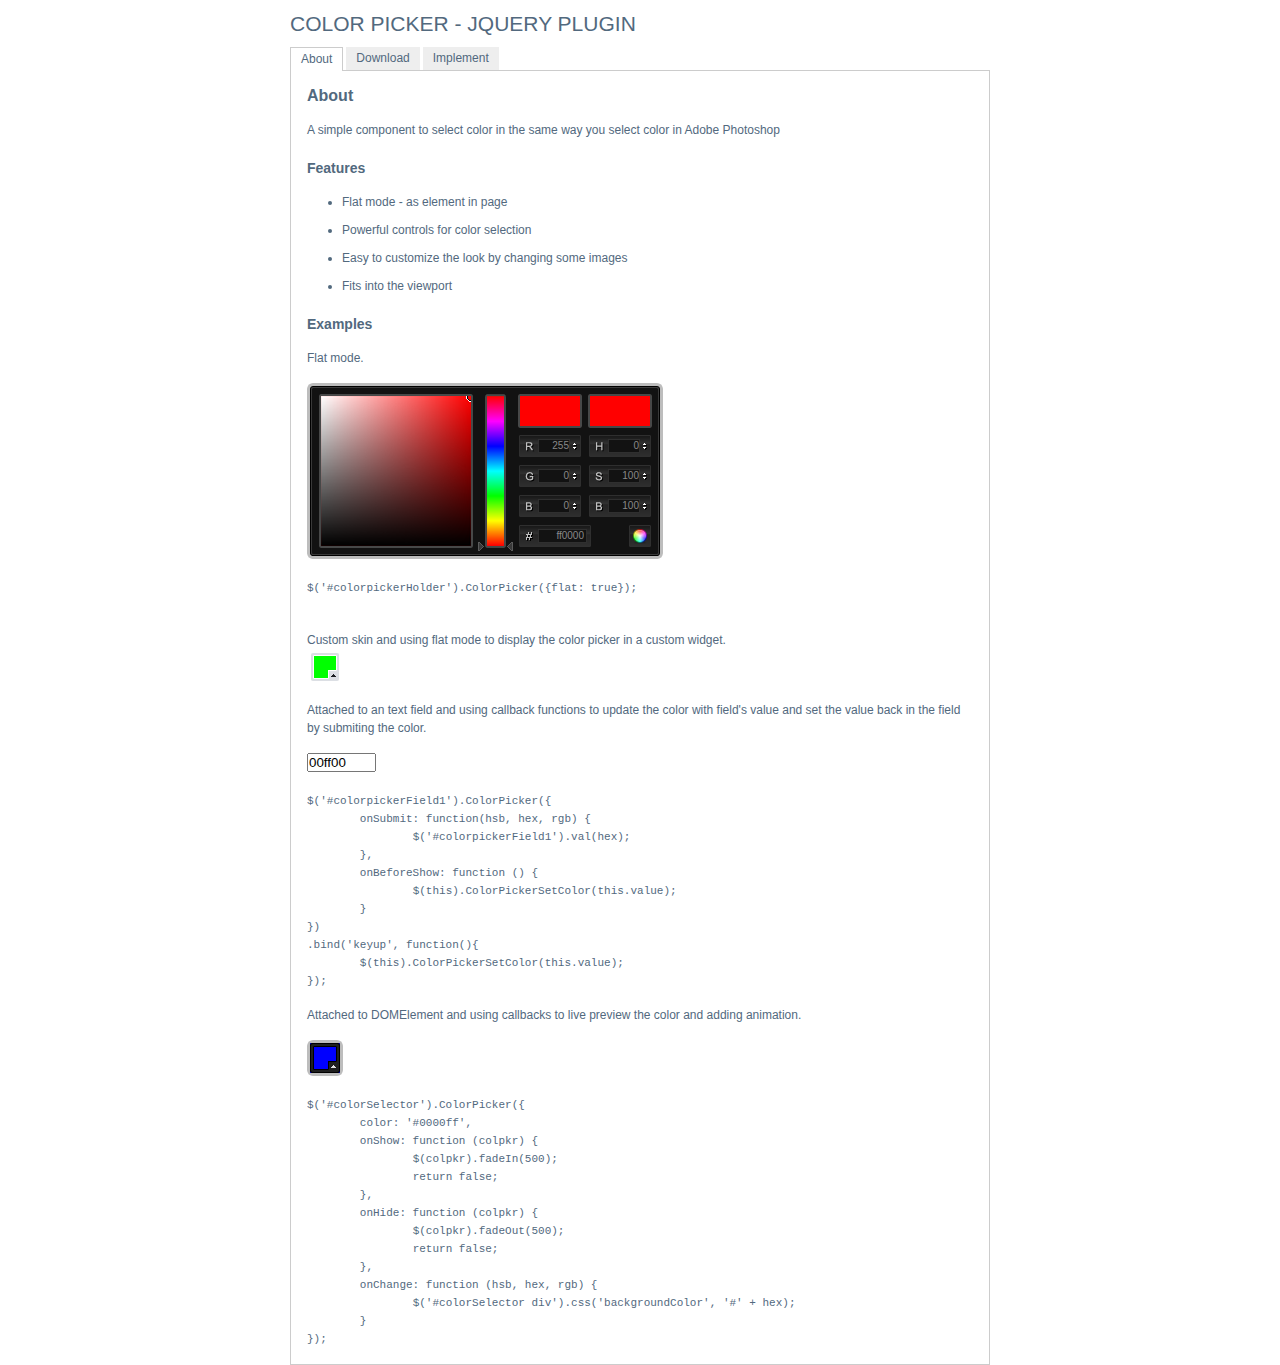
<file: colorpicker/index.html>
<!DOCTYPE html PUBLIC "-//W3C//DTD XHTML 1.0 Strict//EN" "http://www.w3.org/TR/xhtml1/DTD/xhtml1-strict.dtd">
<html xmlns="http://www.w3.org/1999/xhtml" xml:lang="en" lang="en">
<head>
	<link rel="stylesheet" href="css/colorpicker.css" type="text/css" />
    <link rel="stylesheet" media="screen" type="text/css" href="css/layout.css" />
    <title>ColorPicker - jQuery plugin</title>
	<script type="text/javascript" src="../../jquery-1.3.js"></script>
	<script type="text/javascript" src="js/colorpicker.js"></script>
    <script type="text/javascript" src="js/eye.js"></script>
    <script type="text/javascript" src="js/utils.js"></script>
    <script type="text/javascript" src="js/layout.js?ver=1.0.2"></script>
</head>
<body>
    <div class="wrapper">
        <h1>Color Picker - jQuery plugin</h1>
        <ul class="navigationTabs">
            <li><a href="#about" rel="about">About</a></li>
            <li><a href="#download" rel="download">Download</a></li>
            <li><a href="#implement" rel="implement">Implement</a></li>
        </ul>
        <div class="tabsContent">
            <div class="tab">
                <h2>About</h2>
                <p>A simple component to select color in the same way you select color in Adobe Photoshop</p>
                <h3>Features</h3>
                <ul>
                    <li>Flat mode - as element in page</li>
                    <li>Powerful controls for color selection</li>
					<li>Easy to customize the look by changing some images</li>
					<li>Fits into the viewport</li>
                </ul>
                <h3>Examples</h3>
                <p>Flat mode.</p>
                <p id="colorpickerHolder">
                </p>
                <pre>
$('#colorpickerHolder').ColorPicker({flat: true});
                </pre>
                <p>Custom skin and using flat mode to display the color picker in a custom widget.</p>
				<div id="customWidget">
					<div id="colorSelector2"><div style="background-color: #00ff00"></div></div>
	                <div id="colorpickerHolder2">
	                </div>
				</div>

				<p>Attached to an text field and using callback functions to update the color with field's value and set the value back in the field by submiting the color.</p>
				<p><input type="text" maxlength="6" size="6" id="colorpickerField1" value="00ff00" /></p>
				<pre>
$('#colorpickerField1').ColorPicker({
	onSubmit: function(hsb, hex, rgb) {
		$('#colorpickerField1').val(hex);
	},
	onBeforeShow: function () {
		$(this).ColorPickerSetColor(this.value);
	}
})
.bind('keyup', function(){
	$(this).ColorPickerSetColor(this.value);
});
</pre>
				<p>Attached to DOMElement and using callbacks to live preview the color and adding animation.</p>
				<p>
					<div id="colorSelector"><div style="background-color: #0000ff"></div></div>
				</p>
				<pre>
$('#colorSelector').ColorPicker({
	color: '#0000ff',
	onShow: function (colpkr) {
		$(colpkr).fadeIn(500);
		return false;
	},
	onHide: function (colpkr) {
		$(colpkr).fadeOut(500);
		return false;
	},
	onChange: function (hsb, hex, rgb) {
		$('#colorSelector div').css('backgroundColor', '#' + hex);
	}
});
</pre>
            </div>
            <div class="tab">
                <h2>Download</h2>
                <p><a href="colorpicker.zip">colorpicker.zip (73 kb)</a>: jQuery, Javscript files, CSS files, images, examples and instructions.</p>
                <h3>Changelog</h3>
                <dl>
					<dt>22.08.2008</dt>
					<dd>Fixed bug: where some events were not canceled right on Safari</dd>
					<dd>Fixed bug: where teh view port was not detected right on Safari</dd>
					<dt>16-07-2008</dt>
					<dd>Fixed bug where the letter 'F' could not be typed in the Hex field</dd>
					<dd>Fixed bug where the changes on Hex field where not parsed</dd>
					<dd>Added new option 'livePreview'</dd>
					<dt>08-07-2008</dt>
					<dd>Fixed typo in the code, both JavaScript and CSS</dd>
					<dd>Changed the cursor for some elements</dd>
					<dd>Added new demo explaining how to implement custom skin</dd>
					<dt>07.07.2008</dt>
					<dd>The first release.</dd>
                </dl>
            </div>
            <div class="tab">
                <h2>Implement</h2>
                <p>Attach the Javascript and CSS files to your document. Edit CSS file and fix the paths to  images and change colors to fit your site theme.</p>
                <pre>
&lt;link rel="stylesheet" media="screen" type="text/css" href="css/colorpicker.css" /&gt;
&lt;script type="text/javascript" src="js/colorpicker.js"&gt;&lt;/script&gt;
                </pre>
                <h3>Invocation code</h3>
                <p>All you have to do is to select the elements in a jQuery way and call the plugin.</p>
                <pre>
 $('input').ColorPickerSetColor(options);
                </pre>
                <h3>Options</h3>
                <p>A hash of parameters. All parameters are optional.</p>
                <table>
                	<tr>
                		<td><strong>eventName</strong></td>
                		<td>string</td>
                		<td>The desired event to trigger the colorpicker. Default: 'click'</td>
                	</tr>
                	<tr>
                		<td><strong>color</strong></td>
                		<td>string or hash</td>
                		<td>The default color. String for hex color or hash for RGB and HSB ({r:255, r:0, b:0}) . Default: 'ff0000'</td>
                	</tr>
                	<tr>
                		<td><strong>flat</strong></td>
                		<td>boolean</td>
                		<td>Whatever if the color picker is appended to the element or triggered by an event. Default false</td>
                	</tr>
                	<tr>
                		<td><strong>livePreview</strong></td>
                		<td>boolean</td>
                		<td>Whatever if the color values are filled in the fields while changing values on selector or a field. If false it may improve speed. Default true</td>
                	</tr>
                	<tr>
                		<td><strong>onShow</strong></td>
                		<td>function</td>
                		<td>Callback function triggered when the color picker is shown</td>
                	</tr>
                	<tr>
                		<td><strong>onBeforeShow</strong></td>
                		<td>function</td>
                		<td>Callback function triggered before the color picker is shown</td>
                	</tr>
                	<tr>
                		<td><strong>onHide</strong></td>
                		<td>function</td>
                		<td>Callback function triggered when the color picker is hidden</td>
                	</tr>
                	<tr>
                		<td><strong>onChange</strong></td>
                		<td>function</td>
                		<td>Callback function triggered when the color is changed</td>
                	</tr>
                	<tr>
                		<td><strong>onSubmit</strong></td>
                		<td>function</td>
                		<td>Callback function triggered when the color it is chosen</td>
                	</tr>
                </table>
                <h3>Set color</h3>
                <p>If you want to set a new color.</p>
                <pre>$('input').ColorPickerSetColor(color);</pre>
				<p>The 'color' argument is the same format as the option color, string for hex color or hash for RGB and HSB ({r:255, r:0, b:0}).</p>
            </div>
        </div>
    </div>
</body>
</html>
</file>
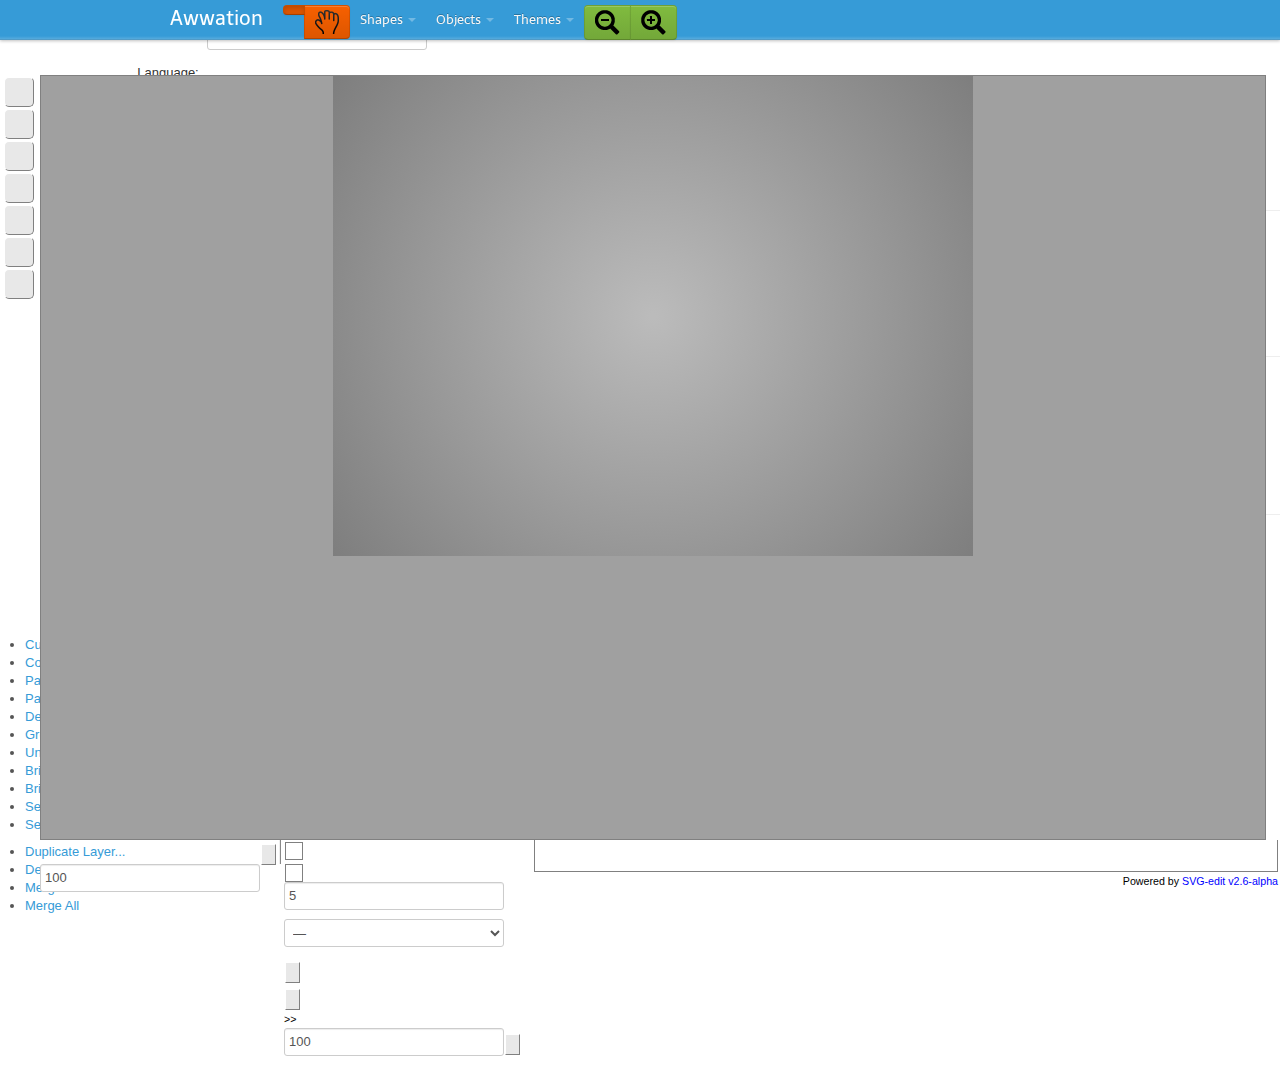
<file: editor/index.html>
<!DOCTYPE html>
<html>
<!-- removed for now, causes problems in Firefox: manifest="svg-editor.manifest" -->
<head>
<meta http-equiv="Content-type" content="text/html;charset=UTF-8" />
<meta http-equiv="X-UA-Compatible" content="chrome=1"/>
<link rel="icon" type="image/png" href="images/logo.png"/>
<link rel="stylesheet" href="jgraduate/css/jPicker.css" type="text/css"/>
<link rel="stylesheet" href="jgraduate/css/jgraduate.css" type="text/css"/>
<link rel="stylesheet" href="svg-editor.css" type="text/css"/>
<link rel="stylesheet" href="awwation.css" type="text/css"/>
<link rel="stylesheet" href="spinbtn/JQuerySpinBtn.css" type="text/css"/>

<!--{if jquery_release}>
  <script type="text/javascript" src="http://ajax.googleapis.com/ajax/libs/jquery/1.7.1/jquery.js"></script>
<!{else}-->
  <script type="text/javascript" src="jquery.js"></script>
<!--{endif}-->

<script type="text/javascript" src="js-hotkeys/jquery.hotkeys.min.js"></script>
<script type="text/javascript" src="jquerybbq/jquery.bbq.min.js"></script>
<script type="text/javascript" src="svgicons/jquery.svgicons.js"></script>
<script type="text/javascript" src="jgraduate/jquery.jgraduate.min.js"></script>
<script type="text/javascript" src="spinbtn/JQuerySpinBtn.min.js"></script>
<script type="text/javascript" src="bootstrap/bootstrap-dropdown.js"></script>
<script type="text/javascript" src="bootstrap/bootstrap-button.js"></script>

<!--{if svg_edit_release}>
  <script type="text/javascript" src="svgedit.compiled.js"></script>
<!{else}-->
  <script type="text/javascript" src="contextmenu/jquery.contextMenu.js"></script>
  <script type="text/javascript" src="browser.js"></script>
  <script type="text/javascript" src="svgtransformlist.js"></script>
  <script type="text/javascript" src="math.js"></script>
  <script type="text/javascript" src="units.js"></script>
  <script type="text/javascript" src="svgutils.js"></script>
  <script type="text/javascript" src="sanitize.js"></script>
  <script type="text/javascript" src="history.js"></script>
  <script type="text/javascript" src="select.js"></script>
  <script type="text/javascript" src="draw.js"></script>
  <script type="text/javascript" src="path.js"></script>
  <script type="text/javascript" src="svgcanvas.js"></script>
  <script type="text/javascript" src="svg-editor.js"></script>
  <script type="text/javascript" src="awwation.js"></script>
  <script type="text/javascript" src="locale/locale.js"></script>
  <script type="text/javascript" src="contextmenu.js"></script>

  <script type="text/javascript" src="generator/saveas.min.js"></script>
  <script type="text/javascript" src="generator/generator.js"></script>
<!--{endif}-->

<!-- you can load extensions here -->
<!-- <script type="text/javascript" src="extensions/ext-helloworld.js"></script> -->
<script type="text/javascript" src="extensions/ext-slides.js"></script>

<!-- always minified scripts -->
<script type="text/javascript" src="jquery-ui/jquery-ui-1.8.18.custom.min.js"></script>
<script type="text/javascript" src="jgraduate/jpicker.min.js"></script>
<script type="text/javascript" src="canvg/rgbcolor.js"></script>
<script type="text/javascript" src="canvg/canvg.js"></script>

<!-- feeds -->
<link rel="alternate" type="application/atom+xml" title="SVG-edit General Discussion" href="http://groups.google.com/group/svg-edit/feed/atom_v1_0_msgs.xml" />
<link rel="alternate" type="application/atom+xml" title="SVG-edit Updates (Issues/Fixes/Commits)" href="http://code.google.com/feeds/p/svg-edit/updates/basic" />

<!-- Add script with custom handlers here -->
<title>Awwation</title>
</head>
<body>

<div class = "navbar navbar-fixed-top">
    <div class = "navbar-inner">
        <div id = "menu" class = "container">
            <a class = "brand" href = "#">
            Awwation
            </a>
           <ul class = "nav">
                <li class = "btn-group" data-toggle = "buttons-radio">
                        <button class = "btn btn-warning active" id = "tool_select"></button>
                        <button class = "btn btn-warning" id = "tool_pan"><img width = "24" height = "24" src = "images/pan.png"></img></button>
                </li>
                <li class = "dropdown">
                    <a href="#" class="dropdown-toggle" data-toggle="dropdown">
                    Shapes
                        <b class="caret"></b>
                    </a>
                    <ul class="dropdown-menu">
                        <a href = "#" id = "tool_fhpath">Freehand</a>
                        <a href = "#" id = "tool_line">Line</a>
                        <a href = "#" id = "tool_rect">Rectangle</a>
                        <a href = "#" id = "tool_ellipse">Ellipse</a>
                        <a href = "#" id = "tool_path">Path</a>
                    </ul>
                </li>
                <li class = "dropdown">
                    <a href="#" class="dropdown-toggle" data-toggle="dropdown">
                    Objects
                        <b class="caret"></b>
                    </a>
                    <ul class="dropdown-menu">
                        <a href = "#" id = "tool_text">Text</a> 
                        <a href = "#" id = "tool_image">Image</a>
                    </ul>
                </li>
                <li class = "dropdown">
                    <a href="#" class="dropdown-toggle" data-toggle="dropdown">
                    Themes
                        <b class="caret"></b>
                    </a>
                    <ul class="dropdown-menu" id = "theme_picker">
                        <a id = "berkshire" href = "#">Berkshire</a>
                        <a id = "oleo-script" href = "#">Oleo Script</a>
                        <a id = "belleza" href = "#">Belleza</a>
                    </ul>
                </li>
                <li class = "btn-group">
                    <button id = "zoom-out" class = "btn btn-success"><img src = "images/zoom-out.png"></img></button>
                    <button id = "zoom-in" class = "btn btn-success"><img src = "images/zoom-in.png"></img></button>
                </li>
           </ul>
        </div>
    </div>
</div>


<div id="svg_editor">

<!--div id="rulers">
	<div id="ruler_corner"></div>
	<div id="ruler_x">
		<div>
			<canvas height="15"></canvas>
		</div>
	</div>
	<div id="ruler_y">
		<div>
			<canvas width="15"></canvas>
		</div>
	</div>
</div-->

<div id="workarea">
<style id="styleoverrides" type="text/css" media="screen" scoped="scoped"></style>
<div id="svgcanvas" style="position:relative">

</div>
</div>

<!--div id="sidepanels">
	<div id="layerpanel">
		<h3 id="layersLabel">Layers</h3>
		<fieldset id="layerbuttons">
			<div id="layer_new" class="layer_button"  title="New Layer"></div>
			<div id="layer_delete" class="layer_button"  title="Delete Layer"></div>
			<div id="layer_rename" class="layer_button"  title="Rename Layer"></div>
			<div id="layer_up" class="layer_button"  title="Move Layer Up"></div>
			<div id="layer_down" class="layer_button"  title="Move Layer Down"></div>
			<div id="layer_moreopts" class="layer_button"  title="More Options"></div>
		</fieldset>
		
		<table id="layerlist">
			<tr class="layer">
				<td class="layervis"></td>
				<td class="layername">Layer 1</td>
			</tr>
		</table>
		<span id="selLayerLabel">Move elements to:</span>
		<select id="selLayerNames" title="Move selected elements to a different layer" disabled="disabled">
			<option selected="selected" value="layer1">Layer 1</option>
		</select>
	</div>
	<div id="sidepanel_handle" title="Drag left/right to resize side panel [X]">L a y e r s</div>
</div-->

<div id="main_button">
	<div id="main_icon" class="buttonup" title="Main Menu">
		<span></span>
		<div id="logo"></div>
		<div class="dropdown"></div>
	</div>
		
	<div id="main_menu"> 
	
		<!-- File-like buttons: New, Save, Source -->
		<ul>
			<li id="tool_clear">
				<div></div>
				New Image (N)
			</li>
			
			<li id="tool_open" style="display:none;">
				<div id="fileinputs">
					<div></div>
				</div>
				Open Image
			</li>
			
			<li id="tool_import" style="display:none;">
				<div id="fileinputs_import">
					<div></div>
				</div>
				Import SVG
			</li>
			
			<li id="tool_save">
				<div></div>
				Save Image (S)
			</li>
			
			<li id="tool_export">
				<div></div>
				Export as PNG
			</li>
			
			<li id="tool_docprops">
				<div></div>
				Document Properties (D)
			</li>
		</ul>

		<p>
			<a href="http://svg-edit.googlecode.com/" target="_blank">
				SVG-edit Home Page
			</a>
		</p>

		<button id="tool_prefs_option">
			Editor Options
		</button>


	</div>
</div>



<div id="tools_top" class="tools_panel">
	
	<div id="editor_panel">
		<div class="push_button" id="tool_source" title="Edit Source [U]"></div>
		<div class="tool_button" id="tool_wireframe" title="Wireframe Mode [F]"></div>
	</div>

    <!-- History buttons -->
	<div id="history_panel">
		<div class="tool_sep"></div>
		<div class="push_button tool_button_disabled" id="tool_undo" title="Undo [Z]"></div>
		<div class="push_button tool_button_disabled" id="tool_redo" title="Redo [Y]"></div>
	</div>
	
	<!-- Buttons when a single element is selected -->
	<div id="selected_panel">
		<div class="toolset">
			<div class="tool_sep"></div>
			<div class="push_button" id="tool_clone" title="Duplicate Element [D]"></div>
			<div class="push_button" id="tool_delete" title="Delete Element [Delete/Backspace]"></div>
			<div class="tool_sep"></div>
			<div class="push_button" id="tool_move_top" title="Bring to Front [ Ctrl+Shift+] ]"></div>
			<div class="push_button" id="tool_move_bottom" title="Send to Back [ Ctrl+Shift+[ ]"></div>
			<div class="push_button" id="tool_topath" title="Convert to Path"></div>
			<div class="push_button" id="tool_reorient" title="Reorient path"></div>
			<div class="push_button" id="tool_make_link" title="Make (hyper)link"></div>
			<div class="tool_sep"></div>
			<label id="idLabel" title="Identify the element">
				<span>id:</span>
				<input id="elem_id" class="attr_changer" data-attr="id" size="10" type="text"/>
			</label>
		</div>

		<label id="tool_angle" title="Change rotation angle" class="toolset">
			<span id="angleLabel" class="icon_label"></span>
			<input id="angle" size="2" value="0" type="text"/>
		</label>
		
		<div class="toolset" id="tool_blur" title="Change gaussian blur value">
			<label>
				<span id="blurLabel" class="icon_label"></span>
				<input id="blur" size="2" value="0" type="text"/>
			</label>
			<div id="blur_dropdown" class="dropdown">
				<button></button>
				<ul>
					<li class="special"><div id="blur_slider"></div></li>
				</ul>
			</div>
		</div>
		
		<div class="dropdown toolset" id="tool_position" title="Align Element to Page">
				<div id="cur_position" class="icon_label"></div>
				<button></button>
		</div>		

		<div id="xy_panel" class="toolset">
			<label>
				x: <input id="selected_x" class="attr_changer" title="Change X coordinate" size="3" data-attr="x"/>
			</label>
			<label>
				y: <input id="selected_y" class="attr_changer" title="Change Y coordinate" size="3" data-attr="y"/>
			</label>
		</div>
	</div>
	
	<!-- Buttons when multiple elements are selected -->
	<div id="multiselected_panel">
		<div class="tool_sep"></div>
		<div class="push_button" id="tool_clone_multi" title="Clone Elements [C]"></div>
		<div class="push_button" id="tool_delete_multi" title="Delete Selected Elements [Delete/Backspace]"></div>
		<div class="tool_sep"></div>
		<div class="push_button" id="tool_group" title="Group Elements [G]"></div>
		<div class="push_button" id="tool_make_link_multi" title="Make (hyper)link"></div>
		<div class="push_button" id="tool_alignleft" title="Align Left"></div>
		<div class="push_button" id="tool_aligncenter" title="Align Center"></div>
		<div class="push_button" id="tool_alignright" title="Align Right"></div>
		<div class="push_button" id="tool_aligntop" title="Align Top"></div>
		<div class="push_button" id="tool_alignmiddle" title="Align Middle"></div>
		<div class="push_button" id="tool_alignbottom" title="Align Bottom"></div>
		<label id="tool_align_relative"> 
			<span id="relativeToLabel">relative to:</span>
			<select id="align_relative_to" title="Align relative to ...">
			<option id="selected_objects" value="selected">selected objects</option>
			<option id="largest_object" value="largest">largest object</option>
			<option id="smallest_object" value="smallest">smallest object</option>
			<option id="page" value="page">page</option>
			</select>
		</label>
		<div class="tool_sep"></div>

	</div>

	<div id="rect_panel">
		<div class="toolset">
			<label id="rect_width_tool" title="Change rectangle width">
				<span id="rwidthLabel" class="icon_label"></span>
				<input id="rect_width" class="attr_changer" size="3" data-attr="width"/>
			</label>
			<label id="rect_height_tool" title="Change rectangle height">
				<span id="rheightLabel" class="icon_label"></span>
				<input id="rect_height" class="attr_changer" size="3" data-attr="height"/>
			</label>
		</div>
		<label id="cornerRadiusLabel" title="Change Rectangle Corner Radius" class="toolset">
			<span class="icon_label"></span>
			<input id="rect_rx" size="3" value="0" type="text" data-attr="Corner Radius"/>
		</label>
	</div>

	<div id="image_panel">
	<div class="toolset">
		<label><span id="iwidthLabel" class="icon_label"></span>
		<input id="image_width" class="attr_changer" title="Change image width" size="3" data-attr="width"/>
		</label>
		<label><span id="iheightLabel" class="icon_label"></span>
		<input id="image_height" class="attr_changer" title="Change image height" size="3" data-attr="height"/>
		</label>
	</div>
	<div class="toolset">
		<label id="tool_image_url">url:
			<input id="image_url" type="text" title="Change URL" size="35"/>
		</label>
		<label id="tool_change_image">
			<button id="change_image_url" style="display:none;">Change Image</button>
			<span id="url_notice" title="NOTE: This image cannot be embedded. It will depend on this path to be displayed"></span>
		</label>
	</div>
  </div>

	<div id="circle_panel">
		<div class="toolset">
			<label id="tool_circle_cx">cx:
			<input id="circle_cx" class="attr_changer" title="Change circle's cx coordinate" size="3" data-attr="cx"/>
			</label>
			<label id="tool_circle_cy">cy:
			<input id="circle_cy" class="attr_changer" title="Change circle's cy coordinate" size="3" data-attr="cy"/>
			</label>
		</div>
		<div class="toolset">
			<label id="tool_circle_r">r:
			<input id="circle_r" class="attr_changer" title="Change circle's radius" size="3" data-attr="r"/>
			</label>
		</div>
	</div>

	<div id="ellipse_panel">
		<div class="toolset">
			<label id="tool_ellipse_cx">cx:
			<input id="ellipse_cx" class="attr_changer" title="Change ellipse's cx coordinate" size="3" data-attr="cx"/>
			</label>
			<label id="tool_ellipse_cy">cy:
			<input id="ellipse_cy" class="attr_changer" title="Change ellipse's cy coordinate" size="3" data-attr="cy"/>
			</label>
		</div>
		<div class="toolset">
			<label id="tool_ellipse_rx">rx:
			<input id="ellipse_rx" class="attr_changer" title="Change ellipse's x radius" size="3" data-attr="rx"/>
			</label>
			<label id="tool_ellipse_ry">ry:
			<input id="ellipse_ry" class="attr_changer" title="Change ellipse's y radius" size="3" data-attr="ry"/>
			</label>
		</div>
	</div>

	<div id="line_panel">
		<div class="toolset">
			<label id="tool_line_x1">x1:
			<input id="line_x1" class="attr_changer" title="Change line's starting x coordinate" size="3" data-attr="x1"/>
			</label>
			<label id="tool_line_y1">y1:
			<input id="line_y1" class="attr_changer" title="Change line's starting y coordinate" size="3" data-attr="y1"/>
			</label>
		</div>
		<div class="toolset">
			<label id="tool_line_x2">x2:
			<input id="line_x2" class="attr_changer" title="Change line's ending x coordinate" size="3" data-attr="x2"/>
			</label>
			<label id="tool_line_y2">y2:
			<input id="line_y2" class="attr_changer" title="Change line's ending y coordinate" size="3" data-attr="y2"/>
			</label>
		</div>
	</div>

	<div id="text_panel">
		<div class="toolset">
			<div class="tool_button" id="tool_bold" title="Bold Text [B]"><span></span>B</div>
			<div class="tool_button" id="tool_italic" title="Italic Text [I]"><span></span>i</div>
		</div>
		
		<div class="toolset" id="tool_font_family">
			<label>
				<!-- Font family -->
				<input id="font_family" type="text" title="Change Font Family" size="12"/>
			</label>
			<div id="font_family_dropdown" class="dropdown">
				<button></button>
				<ul>
					<li style="font-family:serif">Serif</li>
					<li style="font-family:sans-serif">Sans-serif</li>
					<li style="font-family:cursive">Cursive</li>
					<li style="font-family:fantasy">Fantasy</li>
					<li style="font-family:monospace">Monospace</li>
				</ul>
			</div>
		</div>

		<label id="tool_font_size" title="Change Font Size">
			<span id="font_sizeLabel" class="icon_label"></span>
			<input id="font_size" size="3" value="0" type="text"/>
		</label>
		
		<!-- Not visible, but still used -->
		<input id="text" type="text" size="35"/>
	</div>

	<!-- formerly gsvg_panel -->
	<div id="container_panel">
		<div class="tool_sep"></div>

		<!-- Add viewBox field here? -->

		<label id="group_title" title="Group identification label">
			<span>label:</span>
			<input id="g_title" data-attr="title" size="10" type="text"/>
		</label>
	</div>
	
	<div id="use_panel">
		<div class="push_button" id="tool_unlink_use" title="Break link to reference element (make unique)"></div>
	</div>
	
	<div id="g_panel">
		<div class="push_button" id="tool_ungroup" title="Ungroup Elements [G]"></div>
	</div>

	<!-- For anchor elements -->
	<div id="a_panel">
		<label id="tool_link_url" title="Set link URL (leave empty to remove)">
			<span id="linkLabel" class="icon_label"></span>
			<input id="link_url" type="text" size="35"/>
		</label>	
	</div>
	
	<div id="path_node_panel">
		<div class="tool_sep"></div>
		<div class="tool_button push_button_pressed" id="tool_node_link" title="Link Control Points"></div>
		<div class="tool_sep"></div>
		<label id="tool_node_x">x:
			<input id="path_node_x" class="attr_changer" title="Change node's x coordinate" size="3" data-attr="x"/>
		</label>
		<label id="tool_node_y">y:
			<input id="path_node_y" class="attr_changer" title="Change node's y coordinate" size="3" data-attr="y"/>
		</label>
		
		<select id="seg_type" title="Change Segment type">
			<option id="straight_segments" selected="selected" value="4">Straight</option>
			<option id="curve_segments" value="6">Curve</option>
		</select>
		<div class="tool_button" id="tool_node_clone" title="Clone Node"></div>
		<div class="tool_button" id="tool_node_delete" title="Delete Node"></div>
		<div class="tool_button" id="tool_openclose_path" title="Open/close sub-path"></div>
		<div class="tool_button" id="tool_add_subpath" title="Add sub-path"></div>
	</div>
</div> <!-- tools_top -->
	<!--div id="cur_context_panel">
		
	</div-->


<div id="tools_left" class="tools_panel">
	<div class="tool_button" id="tool_select" title="Select Tool"></div>
	<div class="tool_button" id="tool_fhpath" title="Pencil Tool"></div>
	<div class="tool_button" id="tool_line" title="Line Tool"></div>
	<div class="tool_button" id="tool_path" title="Path Tool"></div>
	<div class="tool_button" id="tool_text" title="Text Tool"></div>
	<div class="tool_button" id="tool_image" title="Image Tool"></div>
	<div class="tool_button" id="tool_zoom" title="Zoom Tool [Ctrl+Up/Down]"></div>
	
	<div style="display: none">
		<div id="tool_rect" title="Rectangle"></div>
		<div id="tool_square" title="Square"></div>
		<div id="tool_fhrect" title="Free-Hand Rectangle"></div>
		<div id="tool_ellipse" title="Ellipse"></div>
		<div id="tool_circle" title="Circle"></div>
		<div id="tool_fhellipse" title="Free-Hand Ellipse"></div>
	</div>
</div> <!-- tools_left -->

<div id = "bar_left">
</div>

<!--div id = "bar_bottom">
    <div class = "btn-group">
        <button id = "zoom-out" class = "btn btn-success"><img src = "images/zoom-out.png"></img></button>
        <button id = "zoom-in" class = "btn btn-success"><img src = "images/zoom-in.png"></img></button>
    </div>
</div-->

<div id="tools_bottom" class="tools_panel">

    <!-- Zoom buttons -->
	<div id="zoom_panel" class="toolset" title="Change zoom level">
		<label>
		<span id="zoomLabel" class="zoom_tool icon_label"></span>
		<input id="zoom" size="3" value="100" type="text" />
		</label>
		<div id="zoom_dropdown" class="dropdown">
			<button></button>
			<ul>
				<li>1000%</li>
				<li>400%</li>
				<li>200%</li>
				<li>100%</li>
				<li>50%</li>
				<li>25%</li>
				<li id="fit_to_canvas" data-val="canvas">Fit to canvas</li>
				<li id="fit_to_sel" data-val="selection">Fit to selection</li>
				<li id="fit_to_layer_content" data-val="layer">Fit to layer content</li>
				<li id="fit_to_all" data-val="content">Fit to all content</li>
				<li>100%</li>
			</ul>
		</div>
		<div class="tool_sep"></div>
	</div>

	<div id="tools_bottom_2">
		<div id="color_tools">
			<div class="color_tool" id="tool_fill">
				<label class="icon_label" for="fill_color" title="Change fill color"></label>
				<div class="color_block">
					<div id="fill_bg"></div>
					<div id="fill_color" class="color_block"></div>
				</div>
			</div>
		
			<div class="color_tool" id="tool_stroke">
				<div class="color_block">
					<label class="icon_label" title="Change stroke color"></label>
				</div>
				<div class="color_block">
					<div id="stroke_bg"></div>
					<div id="stroke_color" class="color_block" title="Change stroke color"></div>
				</div>
				
				<label>
					<input id="stroke_width" title="Change stroke width by 1, shift-click to change by 0.1" size="2" value="5" type="text" data-attr="Stroke Width"/>
				</label>
				
				<label class="stroke_tool">
					<select id="stroke_style" title="Change stroke dash style">
						<option selected="selected" value="none">&mdash;</option>
						<option value="2,2">...</option>
						<option value="5,5">- -</option>
						<option value="5,2,2,2">- .</option>
						<option value="5,2,2,2,2,2">- ..</option>
					</select>
				</label>	

 				<div class="stroke_tool dropdown" id="stroke_linejoin">
 					<div>
						<div id="cur_linejoin" title="Linejoin: Miter"></div>
						<button></button>
					</div>
 				</div>
 				
 				<div class="stroke_tool dropdown" id="stroke_linecap">
 					<div>
						<div id="cur_linecap" title="Linecap: Butt"></div>
						<button></button>
					</div>
 				</div>
			
				<div id="toggle_stroke_tools" title="Show/hide more stroke tools">
					&gt;&gt;
				</div>
				
			</div>
		</div>
	
		<div class="toolset" id="tool_opacity" title="Change selected item opacity">
			<label>
				<span id="group_opacityLabel" class="icon_label"></span>
				<input id="group_opacity" size="3" value="100" type="text"/>
			</label>
			<div id="opacity_dropdown" class="dropdown">
				<button></button>
				<ul>
					<li>0%</li>
					<li>25%</li>
					<li>50%</li>
					<li>75%</li>
					<li>100%</li>
					<li class="special"><div id="opac_slider"></div></li>
				</ul>
			</div>
		</div>

	</div>

	<div id="tools_bottom_3">
		<div id="palette_holder"><div id="palette" title="Click to change fill color, shift-click to change stroke color"></div></div>
	</div>
	<div id="copyright"><span id="copyrightLabel">Powered by</span> <a href="http://svg-edit.googlecode.com/" target="_blank">SVG-edit v2.6-alpha</a></div>
</div>

<div id="option_lists" class="dropdown">
	<ul id="linejoin_opts">
		<li class="tool_button current" id="linejoin_miter" title="Linejoin: Miter"></li>
		<li class="tool_button" id="linejoin_round" title="Linejoin: Round"></li>
		<li class="tool_button" id="linejoin_bevel" title="Linejoin: Bevel"></li>
	</ul>
	
	<ul id="linecap_opts">
		<li class="tool_button current" id="linecap_butt" title="Linecap: Butt"></li>
		<li class="tool_button" id="linecap_square" title="Linecap: Square"></li>
		<li class="tool_button" id="linecap_round" title="Linecap: Round"></li>
	</ul>
	
	<ul id="position_opts" class="optcols3">
		<li class="push_button" id="tool_posleft" title="Align Left"></li>
		<li class="push_button" id="tool_poscenter" title="Align Center"></li>
		<li class="push_button" id="tool_posright" title="Align Right"></li>
		<li class="push_button" id="tool_postop" title="Align Top"></li>
		<li class="push_button" id="tool_posmiddle" title="Align Middle"></li>
		<li class="push_button" id="tool_posbottom" title="Align Bottom"></li>
	</ul>
</div>


<!-- hidden divs -->
<div id="color_picker"></div>

</div> <!-- svg_editor -->

<div id="svg_source_editor">
	<div id="svg_source_overlay"></div>
	<div id="svg_source_container">
		<div id="tool_source_back" class="toolbar_button">
			<button id="tool_source_save">Apply Changes</button>
			<button id="tool_source_cancel">Cancel</button>
		</div>
		<div id="save_output_btns">
			<p id="copy_save_note">Copy the contents of this box into a text editor, then save the file with a .svg extension.</p>
			<button id="copy_save_done">Done</button>
		</div>
		<form>
			<textarea id="svg_source_textarea" spellcheck="false"></textarea>
		</form>
	</div>
</div>


<div id="svg_docprops">
	<div id="svg_docprops_overlay"></div>
	<div id="svg_docprops_container">
		<div id="tool_docprops_back" class="toolbar_button">
			<button id="tool_docprops_save">OK</button>
			<button id="tool_docprops_cancel">Cancel</button>
		</div>


		<fieldset id="svg_docprops_docprops">
			<legend id="svginfo_image_props">Image Properties</legend>
			<label>
				<span id="svginfo_title">Title:</span>
				<input type="text" id="canvas_title"/>
			</label>			
	
			<fieldset id="change_resolution">
				<legend id="svginfo_dim">Canvas Dimensions</legend>

				<label><span id="svginfo_width">width:</span> <input type="text" id="canvas_width" size="6"/></label>
					
				<label><span id="svginfo_height">height:</span> <input type="text" id="canvas_height" size="6"/></label>
				
				<label>
					<select id="resolution">
						<option id="selectedPredefined" selected="selected">Select predefined:</option>
						<option>640x480</option>
						<option>800x600</option>
						<option>1024x768</option>
						<option>1280x960</option>
						<option>1600x1200</option>
						<option id="fitToContent" value="content">Fit to Content</option>
					</select>
				</label>
			</fieldset>

			<fieldset id="image_save_opts">
				<legend id="includedImages">Included Images</legend>
				<label><input type="radio" name="image_opt" value="embed" checked="checked"/> <span id="image_opt_embed">Embed data (local files)</span> </label>
				<label><input type="radio" name="image_opt" value="ref"/> <span id="image_opt_ref">Use file reference</span> </label>
			</fieldset>			
		</fieldset>

	</div>
</div>

<div id="svg_prefs">
	<div id="svg_prefs_overlay"></div>
	<div id="svg_prefs_container">
		<div id="tool_prefs_back" class="toolbar_button">
			<button id="tool_prefs_save">OK</button>
			<button id="tool_prefs_cancel">Cancel</button>
		</div>

		<fieldset>
			<legend id="svginfo_editor_prefs">Editor Preferences</legend>

			<label><span id="svginfo_lang">Language:</span>
				<!-- Source: http://en.wikipedia.org/wiki/Language_names -->
				<select id="lang_select">
				  <option id="lang_ar" value="ar">العربية</option>
					<option id="lang_cs" value="cs">Čeština</option>
					<option id="lang_de" value="de">Deutsch</option>
					<option id="lang_en" value="en" selected="selected">English</option>
					<option id="lang_es" value="es">Español</option>
					<option id="lang_fa" value="fa">فارسی</option>
					<option id="lang_fr" value="fr">Français</option>
					<option id="lang_fy" value="fy">Frysk</option>
					<option id="lang_hi" value="hi">&#2361;&#2367;&#2344;&#2381;&#2342;&#2368;, &#2361;&#2367;&#2306;&#2342;&#2368;</option>
					<option id="lang_it" value="it">Italiano</option>
					<option id="lang_ja" value="ja">日本語</option>
					<option id="lang_nl" value="nl">Nederlands</option>
					<option id="lang_pt-BR" value="pt-BR">Português (BR)</option>
					<option id="lang_ro" value="ro">Româneşte</option>
					<option id="lang_ru" value="ru">Русский</option>
					<option id="lang_sk" value="sk">Slovenčina</option>
					<option id="lang_zh-TW" value="zh-TW">繁體中文</option>
				</select>
			</label>

			<label><span id="svginfo_icons">Icon size:</span>
				<select id="iconsize">
					<option id="icon_small" value="s">Small</option>
					<option id="icon_medium" value="m" selected="selected">Medium</option>
					<option id="icon_large" value="l">Large</option>
					<option id="icon_xlarge" value="xl">Extra Large</option>
				</select>
			</label>

			<fieldset id="change_background">
				<legend id="svginfo_change_background">Editor Background</legend>
				<div id="bg_blocks"></div>
				<label><span id="svginfo_bg_url">URL:</span> <input type="text" id="canvas_bg_url"/></label>
				<p id="svginfo_bg_note">Note: Background will not be saved with image.</p>
			</fieldset>
			
			<fieldset id="change_grid">
				<legend id="svginfo_grid_settings">Grid</legend>
				<label><span id="svginfo_snap_onoff">Snapping on/off</span><input type="checkbox" value="snapping_on" id="grid_snapping_on"></label>
				<label><span id="svginfo_snap_step">Snapping Step-Size:</span> <input type="text" id="grid_snapping_step" size="3" value="10"/></label>
			</fieldset>

			<fieldset id="units_rulers">
				<legend id="svginfo_units_rulers">Units & Rulers</legend>
				<label><span id="svginfo_rulers_onoff">Show rulers</span><input type="checkbox" value="show_rulers" id="show_rulers" checked></label>
				<label>
					<span id="svginfo_unit">Base Unit:</span>
					<select id="base_unit">
						<option value="px">Pixels</option>
						<option value="cm">Centimeters</option>
						<option value="mm">Millimeters</option>
						<option value="in">Inches</option>
						<option value="pt">Points</option>
						<option value="pc">Picas</option>
						<option value="em">Ems</option>
						<option value="ex">Exs</option>
					</select>
				</label>
				<!-- Should this be an export option instead? -->
<!-- 
				<span id="svginfo_unit_system">Unit System:</span>
				<label>
					<input type="radio" name="unit_system" value="single" checked="checked"/>
					<span id="svginfo_single_type_unit">Single type unit</span>
					<small id="svginfo_single_type_unit_sub">CSS unit type is set on root element. If a different unit type is entered in a text field, it is converted back to user units on export.</small>
				</label>
				<label>
					<input type="radio" name="unit_system" value="multi"/>
					<span id="svginfo_multi_units">Multiple CSS units</span> 
					<small id="svginfo_single_type_unit_sub">Attributes can be given different CSS units, which may lead to inconsistant results among viewers.</small>
				</label>
 -->
			</fieldset>
	
		</fieldset>

	</div>
</div>

<div id="dialog_box">
	<div id="dialog_box_overlay"></div>
	<div id="dialog_container">
		<div id="dialog_content"></div>
		<div id="dialog_buttons"></div>
	</div>
</div>

<ul id="cmenu_canvas" class="contextMenu">
	<li><a href="#cut">Cut</a></li>
	<li><a href="#copy">Copy</a></li>
	<li><a href="#paste">Paste</a></li>
	<li><a href="#paste_in_place">Paste in Place</a></li>
	<li class="separator"><a href="#delete">Delete</a></li>
	<li class="separator"><a href="#group">Group<span class="shortcut">G</span></a></li>
	<li><a href="#ungroup">Ungroup<span class="shortcut">G</span></a></li>
        <li class="separator"><a href="#move_front">Bring to Front<span class="shortcut">SHFT+CTRL+]</span></a></li>
	<li><a href="#move_up">Bring Forward<span class="shortcut">CTRL+]</span></a></li>
	<li><a href="#move_down">Send Backward<span class="shortcut">CTRL+[</span></a></li>
        <li><a href="#move_back">Send to Back<span class="shortcut">SHFT+CTRL+[</span></a></li>
</ul>


<ul id="cmenu_layers" class="contextMenu">
	<li><a href="#dupe">Duplicate Layer...</a></li>
	<li><a href="#delete">Delete Layer</a></li>
	<li><a href="#merge_down">Merge Down</a></li>
	<li><a href="#merge_all">Merge All</a></li>
</ul>

</body>
</html>
</file>
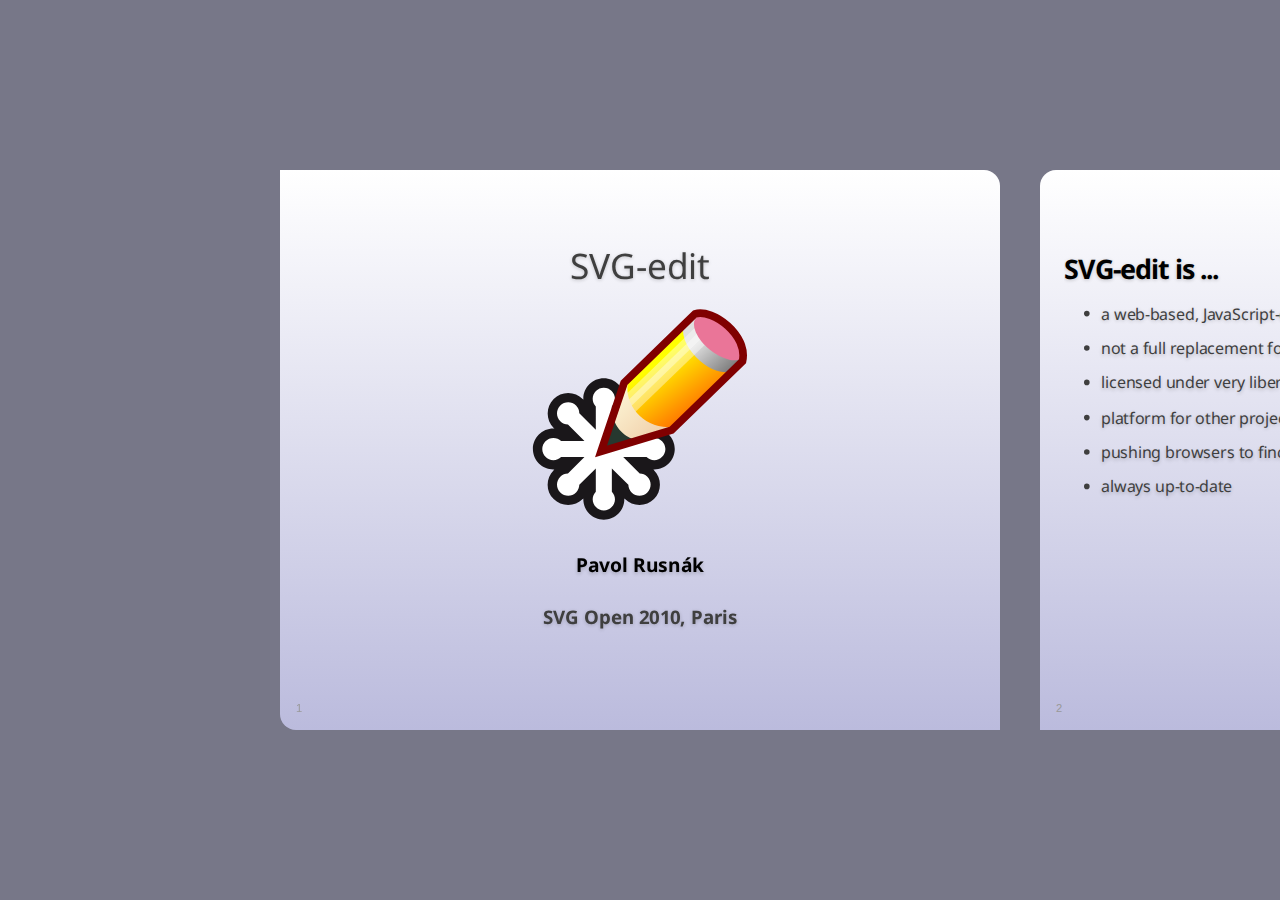
<file: screencasts/svgopen2010/index.html>
<!DOCTYPE html>
<!--
  Copyright 2010 Google Inc.

  Licensed under the Apache License, Version 2.0 (the "License");
  you may not use this file except in compliance with the License.
  You may obtain a copy of the License at

     http://www.apache.org/licenses/LICENSE-2.0

  Unless required by applicable law or agreed to in writing, software
  distributed under the License is distributed on an "AS IS" BASIS,
  WITHOUT WARRANTIES OR CONDITIONS OF ANY KIND, either express or implied.
  See the License for the specific language governing permissions and
  limitations under the License.

  Original slides: Marcin Wichary (mwichary@google.com)
  Modifications: Ernest Delgado (ernestd@google.com)
                 Alex Russell (slightlyoff@chromium.org)
                 Brad Neuberg
  SVG-edit presentation: Pavol Rusnak (stick@gk2.sk)
-->
<html>
  <head>
    <!--[if gte IE 9]>
      <meta http-equiv="X-UA-Compatible" content="IE=edge" />
    <![endif]-->

    <!--[if lt IE 9]>
      <meta http-equiv="X-UA-Compatible" content="IE=edge;chrome=1" />
    <![endif]-->

    <meta charset="utf-8" />
    <title>SVG-edit, Pavol Rusnák, SVG Open 2010, Paris</title>
    <link href="http://fonts.googleapis.com/css?family=Droid+Sans|Droid+Sans+Mono" rel="stylesheet" type="text/css" />
    <link type="text/css" rel="stylesheet" href="style.css" />

  </head>
  <body>
    <div class="presentation">
      <div id="presentation-counter"></div>
      <div class="slides">

        <div class="slide">
          <section class="middle">
            <h1 style="font-size: 220%;">SVG-edit</h1>
            <p><img src="logo.svg" alt="logo" width="30%" height="30%" /></p>
            <h2>Pavol Rusnák</h2>
            <h3>SVG Open 2010, Paris</h3>
          </section>
        </div>

        <div class="slide">
          <section>
           <header>
            <h2>SVG-edit is ...</h2>
           </header>
            <ul class="bulleted">
              <li>a web-based, JavaScript-driven SVG editor that works in any modern browser</li>
              <li>not a full replacement for Inkscape (yet :-P)</li>
              <li>licensed under very liberal open source license (Apache License 2.0)</li>
              <li>platform for other projects which need to edit SVG documents</li>
              <li>pushing browsers to find their limits</li>
              <li>always up-to-date</li>
            </ul>
          </section>
        </div>

        <div class="slide">
          <section>
           <header>
            <h2>History: 1.0 (13th Feb 2009)</h2>
           </header>
            <ul class="bulleted">
              <li>draw path, line, freehand-circle, rectangle</li>
              <li>clear drawn image</li>
              <li>delete element</li>
              <li>save image</li>
              <li>&rarr; Narendra Sisodiya</li>
            </ul>
            <p><a href="http://svg-edit.googlecode.com/svn/branches/1.0/svg-editor.html">_</a></p>
          </section>
        </div>

        <div class="slide">
          <section>
           <header>
            <h2>History: 2.0 (3rd June 2009)</h2>
           </header>
            <ul class="bulleted">
              <li>draw ellipse, square</li>
              <li>change line style (stroke-dasharray)</li>
              <li>rearranged whole code to utilize OOP</li>
              <li>GUI enhancement</li>
              <li>&rarr; Pavol Rusnák</li>
            </ul>
            <p><a href="http://svg-edit.googlecode.com/svn/branches/2.0/svg-editor.html">_</a></p>
          </section>
        </div>

        <div class="slide">
          <section>
           <header>
            <h2>History: 2.1 (17th June 2009)</h2>
           </header>
            <ul class="bulleted">
              <li>tooltips added to all UI elements</li>
              <li>edit of fill opacity, stroke opacity, group opacity</li>
              <li>selection of elements</li>
              <li>move/drag of elements</li>
              <li>save SVG file to separate tab</li>
              <li>create and edit text elements</li>
              <li>contextual panel of tools</li>
              <li>change rect radius, font-family, font-size</li>
              <li>keystroke handling</li>
              <li>&rarr; Jeff Schiller</li>
            </ul>
            <p><a href="http://svg-edit.googlecode.com/svn/branches/2.1/editor/svg-editor.html">_</a></p>
          </section>
        </div>

        <div class="slide">
          <section>
           <header>
            <h2>History: 2.2 (8th July 2009)</h2>
           </header>
            <ul class="bulleted">
              <li>multiselect mode</li>
              <li>undo/redo actions</li>
              <li>resize elements</li>
              <li>contextual tools for rect, circle, ellipse, line, text elements</li>
              <li>some updated button images</li>
              <li>stretched the UI to fit the browser window</li>
              <li>resizing of the SVG canvas</li>
            </ul>
            <p><a href="http://svg-edit.googlecode.com/svn/branches/2.2/editor/svg-editor.html">_</a></p>
          </section>
        </div>

        <div class="slide">
          <section>
           <header>
            <h2>History: 2.3 (8th Sept 2009)</h2>
           </header>
            <ul class="bulleted">
              <li>align objects</li>
              <li>rotate objects</li>
              <li>clone objects</li>
              <li>select next/prev object</li>
              <li>edit SVG source</li>
              <li>gradient picking</li>
              <li>polygon mode</li>
              <li>&rarr; Alexis Deveria</li>
            </ul>
            <p><a href="http://svg-edit.googlecode.com/svn/branches/2.3/editor/svg-editor.html">_</a></p>
          </section>
        </div>

        <div class="slide">
          <section>
           <header>
            <h2>History: 2.4 Arbelos (11th Jan 2010)</h2>
           </header>
            <ul class="bulleted">
              <li>include raster images</li>
              <li>select non-adjacent elements</li>
              <li>group/ungroup</li>
              <li>zoom</li>
              <li>layers</li>
              <li>curve segments in paths</li>
              <li>UI localization</li>
              <li>wireframe mode</li>
              <li>change background</li>
              <li>convert shapes to path</li>
            </ul>
            <p><a href="http://svg-edit.googlecode.com/svn/branches/2.4/editor/svg-editor.html">_</a></p>
          </section>
        </div>

        <div class="slide">
          <section>
           <header>
            <h2>History: 2.5 Bicorn (15th June 2010)</h2>
           </header>
            <ul class="bulleted">
              <li>open local files (Firefox 3.6+, Chrome 6+ only)</li>
              <li>import SVG into drawing (Firefox 3.6+, Chrome 6+ only)</li>
              <li>connector lines and arrows</li>
              <li>smoother freehand paths</li>
              <li>editing outside the canvas</li>
              <li>increased support for SVG elements</li>
              <li>add/edit sub-paths</li>
              <li>multiple path segment selection</li>
              <li>support for foreign markup (MathML)</li>
              <li>radial gradients</li>
              <li>eye-dropper tool</li>
              <li>stroke linejoin and linecap</li>
              <li>export to PNG</li>
            </ul>
            <p><a href="http://svg-edit.googlecode.com/svn/branches/2.5/editor/svg-editor.html">_</a></p>
          </section>
        </div>

        <div class="slide">
          <section>
           <header>
            <h2>Plugin Architecture</h2>
           </header>
           <pre>
svgEditor.addExtension("Hello World", function() {

        return {
                svgicons: "extensions/helloworld-icon.xml",
                buttons: [{...}],
                mouseDown: function() {
                        ...
                },

                mouseUp: function(opts) {
                        ...
                }
        };
});</pre>
          </section>
        </div>

        <div class="slide">
          <section>
           <header>
            <h2>Features in progress (for 2.6 Cycloid)</h2>
           </header>
            <ul class="bulleted">
              <li>IE9 support</li>
              <li>context menus</li>
              <li>path clipping</li>
              <li>support for &lt;a&gt; element</li>
              <li><a href="http://10k.aneventapart.com/Entry/319">advanced gradient editor</a> (more stops, elliptic fills)</li>
              <li>shape library tool</li>
              <li>linking off to clipart/image library sites</li>
            </ul>
            <p><a href="http://svg-edit.googlecode.com/svn/trunk/editor/svg-editor.html">_</a></p>
          </section>
        </div>

        <div class="slide">
          <section>
           <header>
            <h2>Projects based on SVG-edit</h2>
           </header>
            <ul class="bulleted">
              <li>Firefox add-on</li>
              <li>Opera widget</li>
              <li>Google Wave gadget</li>
              <li>Wiki extensions (Dokuwiki, Instiki, MoinMoin, XWiki)</li>
              <li><a href="http://www.cloud-canvas.com/cloudcanvas.php">Cloud Canvas</a></li>
              <li>Eduvid</li>
              <li>Sesame</li>
            </ul>
          </section>
        </div>

        <div class="slide">
          <section>
           <header>
            <h2>Resources</h2>
           </header>
            <ul class="bulleted">
              <li><a href="http://svg-edit.googlecode.com">http://svg-edit.googlecode.com/</a> (demos, downloads, source, wiki, issue tracker)</li>
              <li>#svg-edit on irc.freenode.net</li>
              <li><a href="http://groups.google.com/group/svg-edit">http://groups.google.com/group/svg-edit</a></li>
              <li><a href="http://en.wikipedia.org/wiki/SVG-edit">http://en.wikipedia.org/wiki/SVG-edit</a></li>
            </ul>
          </section>
        </div>

        <div class="slide">
          <section class="middle">
            <h2>Thank you!</h2>
            <h3>Questions?</h3>
          </section>
        </div>

      </div> <!-- slides -->

    </div> <!-- presentation -->

    <script src="script.js"></script>

    <!--[if lt IE 9]>
    <script
      src="http://ajax.googleapis.com/ajax/libs/chrome-frame/1/CFInstall.min.js">
    </script>
        <script>CFInstall.check({ mode: "overlay" });</script>
    <![endif]-->

  </body>
</html>
</file>
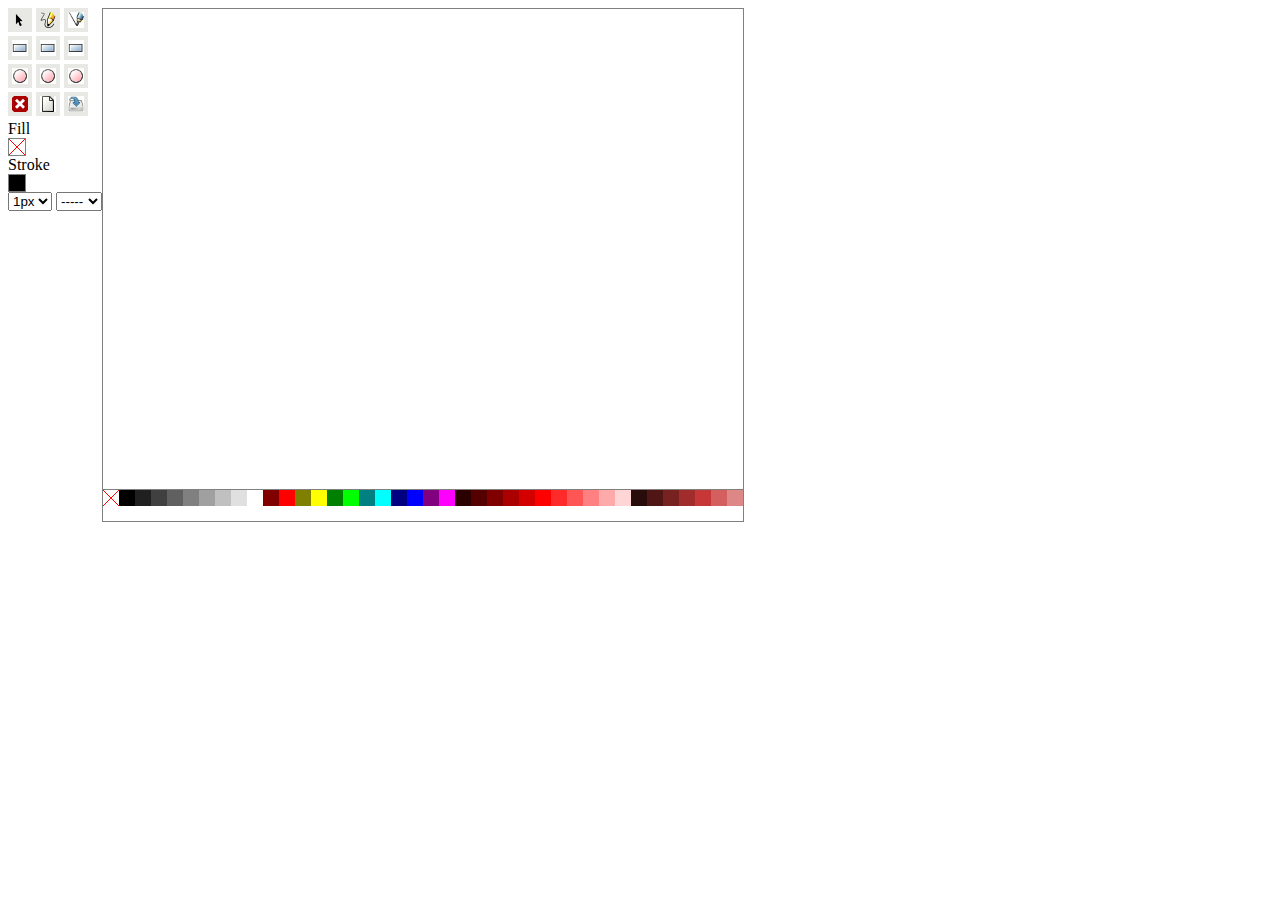
<file: svg-editor.html>
<html>
<head>
<link rel="stylesheet" href="farbtastic.css" type="text/css"/>
<link rel="stylesheet" href="svg-editor.css" type="text/css"/>
<script type="text/javascript" src="jquery.js"></script>
<script type="text/javascript" src="jquery.rightClick.js"></script>
<script type="text/javascript" src="farbtastic.js"></script>
<script type="text/javascript" src="svg-editor.js"></script>
<title>SVG-edit demo</title>
</head>
<body>

<div id="color_pick">
<div id="color_pick_wheel"></div>
<input type="text" id="color_pick_text" />
<input type="button" id="color_pick_ok" value="OK" />
</div>

<div id="svg_editor">

<div id="tools">

<div>
<img class="tool_button" id="tool_select" src="images/select.png" />
<img class="tool_button" id="tool_path" src="images/path.png" />
<img class="tool_button" id="tool_line" src="images/line.png" />
<br/>
<img class="tool_button" id="tool_square" src="images/rect.png" />
<img class="tool_button" id="tool_rect" src="images/rect.png" />
<img class="tool_button" id="tool_fhrect" src="images/rect.png" />
<br/>
<img class="tool_button" id="tool_circle" src="images/circle.png" />
<img class="tool_button" id="tool_ellipse" src="images/circle.png" />
<img class="tool_button" id="tool_fhellipse" src="images/circle.png" />
<br/>
<img class="tool_button" id="tool_delete" src="images/delete.png" />
<img class="tool_button" id="tool_clear" src="images/clear.png" />
<img class="tool_button" id="tool_submit" src="images/submit.png" />
</div>

<div>Fill
<div id="fill_color"></div>
</div>

<div>Stroke
<div id="stroke_color"></div>
<select id="stroke_width">
<option selected="selected" value="1px">1px</option>
<option value="2px">2px</option>
<option value="3px">3px</option>
<option value="5px">5px</option>
<option value="7px">7px</option>
</select>
<select id="stroke_style">
<option selected="selected" value="none">-----</option>
<option value="2,2">.....</option>
<option value="5,5">- - -</option>
<option value="5,2,2,2">- . -</option>
<option value="5,2,2,2,2,2">- .. -</option>
</select>

</div>

</div>

<div id="workarea">

<div id="canvas">
<object class="canvas" data="svgcanvas.svg" type="image/svg+xml">
<embed class="canvas" src="svgcanvas.svg" type="image/svg+xml" />
</object>
</div>

<div id="palette_holder">
<div id="palette">
</div>
</div>

</div>

</div>

</body>
</html>
</file>
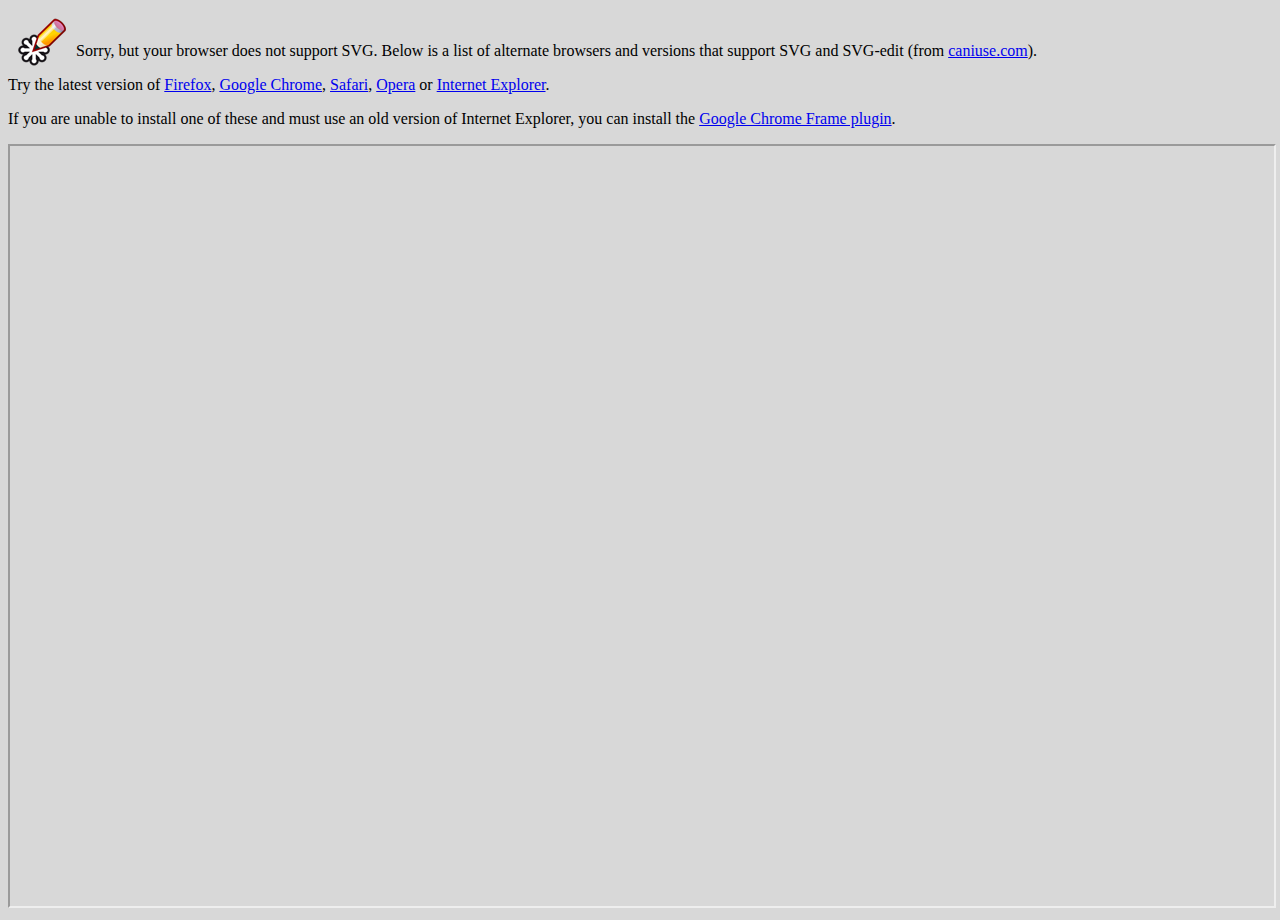
<file: editor/browser-not-supported.html>
<!DOCTYPE html>
<html>
<head>
<meta http-equiv="Content-type" content="text/html;charset=UTF-8" />
<meta http-equiv="X-UA-Compatible" content="chrome=1"/>
<link rel="icon" type="image/png" href="images/logo.png"/>
<link rel="stylesheet" href="svg-editor.css" type="text/css"/>
<script type="text/javascript" src="jquery.js"></script>
<title>Browser does not support SVG | SVG-edit</title>
</head>
<body>

<div id="browser-not-supported">
<img style="float:left;padding:10px;" src="images/logo.png" width="48" height="48" alt="SVG-edit logo" /><br />
<p>Sorry, but your browser does not support SVG. Below is a list of alternate browsers and versions that support SVG and SVG-edit (from <a href="http://caniuse.com/#cats=SVG">caniuse.com</a>).</p>
<p>Try the latest version of <a href="http://www.getfirefox.com">Firefox</a>, <a href="http://www.google.com/chrome/">Google Chrome</a>, <a href="http://www.apple.com/safari/download/">Safari</a>, <a href="http://www.opera.com/download/">Opera</a> or <a href="http://windows.microsoft.com/ie9">Internet Explorer<a/>.</p>
<p>If you are unable to install one of these and must use an old version of Internet Explorer, you can install the <a href="http://code.google.com/chrome/chromeframe/">Google Chrome Frame plugin</a>.</p>

<script type="text/javascript">
var viewportHeight =(window.innerHeight ? window.innerHeight : $(window).height()) - 140;
document.write('<iframe width="100%" height="'+viewportHeight+'" src="http://caniuse.com/#cats=SVG"></iframe>');
</script>

</div>

</body>
</html>
</file>
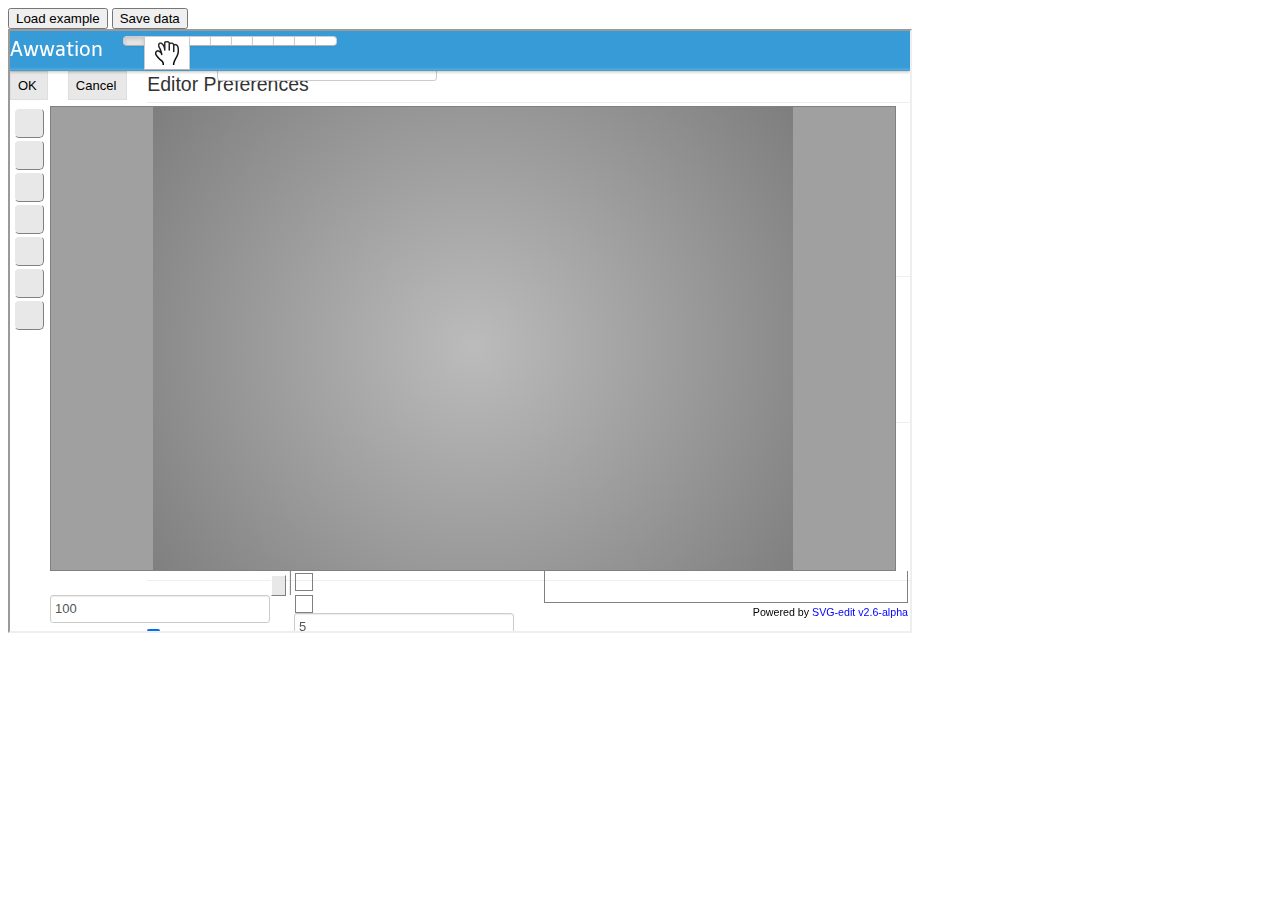
<file: editor/embedapi.html>
﻿<!DOCTYPE html PUBLIC "-//W3C//DTD XHTML 1.0 Transitional//EN" "http://www.w3.org/TR/xhtml1/DTD/xhtml1-transitional.dtd">
<html xmlns="http://www.w3.org/1999/xhtml" >
<head>
    <title></title>
</head>
<body>

    <script type="text/javascript" src="embedapi.js"></script>
    <script type="text/javascript">
        var svgCanvas = null;

        function init_embed() {
            var frame = document.getElementById('svgedit');
			svgCanvas = new embedded_svg_edit(frame);
			
			// Hide main button, as we will be controlling new/load/save etc from the host document
			var doc;
			doc = frame.contentDocument;
			if (!doc)
			{
				doc = frame.contentWindow.document;
			}
			
			var mainButton = doc.getElementById('main_button');
			mainButton.style.display = 'none';            
        }
        
        function handleSvgData(data, error) {
			if (error)
			{
				alert('error ' + error);
			}
            else
			{
				alert('Congratulations. Your SVG string is back in the host page, do with it what you will\n\n' + data);
			}			
        }
        
        function loadSvg() {
            var svgexample = '<svg width="640" height="480" xmlns:xlink="http://www.w3.org/1999/xlink" xmlns="http://www.w3.org/2000/svg"><g><title>Layer 1</title><rect stroke-width="5" stroke="#000000" fill="#FF0000" id="svg_1" height="35" width="51" y="35" x="32"/><ellipse ry="15" rx="24" stroke-width="5" stroke="#000000" fill="#0000ff" id="svg_2" cy="60" cx="66"/></g></svg>';
            svgCanvas.setSvgString(svgexample);
        }
		
		function saveSvg() {			
			svgCanvas.getSvgString()(handleSvgData);
		}
    </script>


    <button onclick="loadSvg();">Load example</button>
    <button onclick="saveSvg();">Save data</button>
    <br/>

    <iframe src="svg-editor.html" width="900px" height="600px" id="svgedit" onload="init_embed()"></iframe>    
</body>
</html>
</file>
<file: colorpicker/css/colorpicker.css>
.colorpicker {
	width: 356px;
	height: 176px;
	overflow: hidden;
	position: absolute;
	background: url(../images/colorpicker_background.png);
	font-family: Arial, Helvetica, sans-serif;
	display: none;
}
.colorpicker_color {
	width: 150px;
	height: 150px;
	left: 14px;
	top: 13px;
	position: absolute;
	background: #f00;
	overflow: hidden;
	cursor: crosshair;
}
.colorpicker_color div {
	position: absolute;
	top: 0;
	left: 0;
	width: 150px;
	height: 150px;
	background: url(../images/colorpicker_overlay.png);
}
.colorpicker_color div div {
	position: absolute;
	top: 0;
	left: 0;
	width: 11px;
	height: 11px;
	overflow: hidden;
	background: url(../images/colorpicker_select.gif);
	margin: -5px 0 0 -5px;
}
.colorpicker_hue {
	position: absolute;
	top: 13px;
	left: 171px;
	width: 35px;
	height: 150px;
	cursor: n-resize;
}
.colorpicker_hue div {
	position: absolute;
	width: 35px;
	height: 9px;
	overflow: hidden;
	background: url(../images/colorpicker_indic.gif) left top;
	margin: -4px 0 0 0;
	left: 0px;
}
.colorpicker_new_color {
	position: absolute;
	width: 60px;
	height: 30px;
	left: 213px;
	top: 13px;
	background: #f00;
}
.colorpicker_current_color {
	position: absolute;
	width: 60px;
	height: 30px;
	left: 283px;
	top: 13px;
	background: #f00;
}
.colorpicker input {
	background-color: transparent;
	border: 1px solid transparent;
	position: absolute;
	font-size: 10px;
	font-family: Arial, Helvetica, sans-serif;
	color: #898989;
	top: 4px;
	right: 11px;
	text-align: right;
	margin: 0;
	padding: 0;
	height: 11px;
}
.colorpicker_hex {
	position: absolute;
	width: 72px;
	height: 22px;
	background: url(../images/colorpicker_hex.png) top;
	left: 212px;
	top: 142px;
}
.colorpicker_hex input {
	right: 6px;
}
.colorpicker_field {
	height: 22px;
	width: 62px;
	background-position: top;
	position: absolute;
}
.colorpicker_field span {
	position: absolute;
	width: 12px;
	height: 22px;
	overflow: hidden;
	top: 0;
	right: 0;
	cursor: n-resize;
}
.colorpicker_rgb_r {
	background-image: url(../images/colorpicker_rgb_r.png);
	top: 52px;
	left: 212px;
}
.colorpicker_rgb_g {
	background-image: url(../images/colorpicker_rgb_g.png);
	top: 82px;
	left: 212px;
}
.colorpicker_rgb_b {
	background-image: url(../images/colorpicker_rgb_b.png);
	top: 112px;
	left: 212px;
}
.colorpicker_hsb_h {
	background-image: url(../images/colorpicker_hsb_h.png);
	top: 52px;
	left: 282px;
}
.colorpicker_hsb_s {
	background-image: url(../images/colorpicker_hsb_s.png);
	top: 82px;
	left: 282px;
}
.colorpicker_hsb_b {
	background-image: url(../images/colorpicker_hsb_b.png);
	top: 112px;
	left: 282px;
}
.colorpicker_submit {
	position: absolute;
	width: 22px;
	height: 22px;
	background: url(../images/colorpicker_submit.png) top;
	left: 322px;
	top: 142px;
	overflow: hidden;
}
.colorpicker_focus {
	background-position: center;
}
.colorpicker_hex.colorpicker_focus {
	background-position: bottom;
}
.colorpicker_submit.colorpicker_focus {
	background-position: bottom;
}
.colorpicker_slider {
	background-position: bottom;
}
</file>
<file: colorpicker/css/layout.css>
body,div,dl,dt,dd,ul,ol,li,h1,h2,h3,h4,h5,h6,pre,form,fieldset,input,textarea,p,blockquote,th,td { 
	margin:0;
	padding:0;
}
table {
	border-collapse:collapse;
	border-spacing:0;
}
fieldset,img { 
	border:0;
}
address,caption,cite,code,dfn,em,strong,th,var {
	font-style:normal;
	font-weight:normal;
}
ol,ul {
	list-style:none;
}
caption,th {
	text-align:left;
}
h1,h2,h3,h4,h5,h6 {
	font-size:100%;
	font-weight:normal;
}
q:before,q:after {
	content:'';
}
abbr,acronym { border:0;
}
html, body {
	background-color: #fff;
	font-family: Arial, Helvetica, sans-serif;
	font-size: 12px;
	line-height: 18px;
	color: #52697E;
}
body {
	text-align: center;
	overflow: auto;
}
.wrapper {
	width: 700px;
	margin: 0 auto;
	text-align: left;
}
h1 {
	font-size: 21px;
	height: 47px;
	line-height: 47px;
	text-transform: uppercase;
}
.navigationTabs {
	height: 23px;
	line-height: 23px;
	border-bottom: 1px solid #ccc;
}
.navigationTabs li {
	float: left;
	height: 23px;
	line-height: 23px;
	padding-right: 3px;
}
.navigationTabs li a{
	float: left;
	dispaly: block;
	height: 23px;
	line-height: 23px;
	padding: 0 10px;
	overflow: hidden;
	color: #52697E;
	background-color: #eee;
	position: relative;
	text-decoration: none;
}
.navigationTabs li a:hover {
	background-color: #f0f0f0;
}
.navigationTabs li a.active {
	background-color: #fff;
	border: 1px solid #ccc;
	border-bottom: 0px solid;
}
.tabsContent {
	border: 1px solid #ccc;
	border-top: 0px solid;
	width: 698px;
	overflow: hidden;
}
.tab {
	padding: 16px;
	display: none;
}
.tab h2 {
	font-weight: bold;
	font-size: 16px;
}
.tab h3 {
	font-weight: bold;
	font-size: 14px;
	margin-top: 20px;
}
.tab p {
	margin-top: 16px;
	clear: both;
}
.tab ul {
	margin-top: 16px;
	list-style: disc;
}
.tab li {
	margin: 10px 0 0 35px;
}
.tab a {
	color: #8FB0CF;
}
.tab strong {
	font-weight: bold;
}
.tab pre {
	font-size: 11px;
	margin-top: 20px;
	width: 668px;
	overflow: auto;
	clear: both;
}
.tab table {
	width: 100%;
}
.tab table td {
	padding: 6px 10px 6px 0;
	vertical-align: top;
}
.tab dt {
	margin-top: 16px;
}

#colorSelector {
	position: relative;
	width: 36px;
	height: 36px;
	background: url(../images/select.png);
}
#colorSelector div {
	position: absolute;
	top: 3px;
	left: 3px;
	width: 30px;
	height: 30px;
	background: url(../images/select.png) center;
}
#colorSelector2 {
	position: absolute;
	top: 0;
	left: 0;
	width: 36px;
	height: 36px;
	background: url(../images/select2.png);
}
#colorSelector2 div {
	position: absolute;
	top: 4px;
	left: 4px;
	width: 28px;
	height: 28px;
	background: url(../images/select2.png) center;
}
#colorpickerHolder2 {
	top: 32px;
	left: 0;
	width: 356px;
	height: 0;
	overflow: hidden;
	position: absolute;
}
#colorpickerHolder2 .colorpicker {
	background-image: url(../images/custom_background.png);
	position: absolute;
	bottom: 0;
	left: 0;
}
#colorpickerHolder2 .colorpicker_hue div {
	background-image: url(../images/custom_indic.gif);
}
#colorpickerHolder2 .colorpicker_hex {
	background-image: url(../images/custom_hex.png);
}
#colorpickerHolder2 .colorpicker_rgb_r {
	background-image: url(../images/custom_rgb_r.png);
}
#colorpickerHolder2 .colorpicker_rgb_g {
	background-image: url(../images/custom_rgb_g.png);
}
#colorpickerHolder2 .colorpicker_rgb_b {
	background-image: url(../images/custom_rgb_b.png);
}
#colorpickerHolder2 .colorpicker_hsb_s {
	background-image: url(../images/custom_hsb_s.png);
	display: none;
}
#colorpickerHolder2 .colorpicker_hsb_h {
	background-image: url(../images/custom_hsb_h.png);
	display: none;
}
#colorpickerHolder2 .colorpicker_hsb_b {
	background-image: url(../images/custom_hsb_b.png);
	display: none;
}
#colorpickerHolder2 .colorpicker_submit {
	background-image: url(../images/custom_submit.png);
}
#colorpickerHolder2 .colorpicker input {
	color: #778398;
}
#customWidget {
	position: relative;
	height: 36px;
}
</file>
<file: editor/jgraduate/css/jPicker.css>
﻿.jPicker .Icon{display:inline-block;height:24px;position:relative;text-align:left;width:25px}.jPicker .Icon span.Color,.jPicker .Icon span.Alpha{background-position:2px 2px;display:block;height:100%;left:0;position:absolute;top:0;width:100%}.jPicker .Icon span.Image{background-repeat:no-repeat;cursor:pointer;display:block;height:100%;left:0;position:absolute;top:0;width:100%}.jPicker.Container{z-index:10}table.jPicker{background-color:#efefef;border:1px outset #666;font-family:Arial,Helvetica,Sans-Serif;font-size:12px!important;margin:0;padding:5px;width:545px;z-index:20}.jPicker .Move{background-color:#ddd;border-color:#fff #666 #666 #fff;border-style:solid;border-width:1px;cursor:move;height:12px;padding:0}.jPicker .Title{font-size:11px!important;font-weight:bold;margin:-2px 0 0 0;padding:0;text-align:center;width:100%}.jPicker div.Map{border-bottom:2px solid #fff;border-left:2px solid #9a9a9a;border-right:2px solid #fff;border-top:2px solid #9a9a9a;cursor:crosshair;height:260px;margin:0 5px 0 5px;overflow:hidden;padding:0;position:relative;width:260px}.jPicker div[class="Map"]{height:256px;width:256px}.jPicker div.Bar{border-bottom:2px solid #fff;border-left:2px solid #9a9a9a;border-right:2px solid #fff;border-top:2px solid #9a9a9a;cursor:n-resize;height:260px;margin:12px 10px 0 5px;overflow:hidden;padding:0;position:relative;width:24px}.jPicker div[class="Bar"]{height:256px;width:20px}.jPicker .Map .Map1,.jPicker .Map .Map2,.jPicker .Map .Map3,.jPicker .Bar .Map1,.jPicker .Bar .Map2,.jPicker .Bar .Map3,.jPicker .Bar .Map4,.jPicker .Bar .Map5,.jPicker .Bar .Map6{background-color:transparent;background-image:none;display:block;left:0;position:absolute;top:0}.jPicker .Map .Map1,.jPicker .Map .Map2,.jPicker .Map .Map3{height:2596px;width:256px}.jPicker .Bar .Map1,.jPicker .Bar .Map2,.jPicker .Bar .Map3,.jPicker .Bar .Map4{height:3896px;width:20px}.jPicker .Bar .Map5,.jPicker .Bar .Map6{height:256px;width:20px}.jPicker .Map .Map1,.jPicker .Map .Map2,.jPicker .Bar .Map6{background-repeat:no-repeat}.jPicker .Map .Map3,.jPicker .Bar .Map5{background-repeat:repeat}.jPicker .Bar .Map1,.jPicker .Bar .Map2,.jPicker .Bar .Map3,.jPicker .Bar .Map4{background-repeat:repeat-x}.jPicker .Map .Arrow{display:block;position:absolute}.jPicker .Bar .Arrow{display:block;left:0;position:absolute}.jPicker .Preview{font-size:9px;text-align:center}.jPicker .Preview div{border:2px inset #eee;height:62px;margin:0 auto;padding:0;width:62px}.jPicker .Preview div span{border:1px solid #000;display:block;height:30px;margin:0 auto;padding:0;width:60px}.jPicker .Preview .Active{border-bottom-width:0}.jPicker .Preview .Current{border-top-width:0;cursor:pointer}.jPicker .Button{text-align:center;width:115px}.jPicker .Button input{width:100px}.jPicker .Button .Ok{margin:12px 0 5px 0}.jPicker td.Radio{margin:0;padding:0;width:31px}.jPicker td.Radio input{margin:0 5px 0 0;padding:0}.jPicker td.Text{font-size:12px!important;height:22px;margin:0;padding:0;text-align:left;width:70px}.jPicker tr.Hex td.Text{width:100px}.jPicker td.Text input{background-color:#fff;border:1px inset #aaa;height:19px;margin:0 0 0 5px;text-align:left;width:30px}.jPicker td[class="Text"] input{height:15px}.jPicker tr.Hex td.Text input.Hex{width:50px}.jPicker tr.Hex td.Text input.AHex{width:20px}.jPicker .Grid{text-align:center;width:114px}.jPicker .Grid span.QuickColor{border:1px inset #aaa;cursor:pointer;display:inline-block;height:15px;line-height:15px;margin:0;padding:0;width:19px}.jPicker .Grid span[class="QuickColor"]{width:17px}
</file>
<file: editor/jgraduate/css/jgraduate.css>
/* 
 * jGraduate Default CSS
 * 
 * Copyright (c) 2010 Jeff Schiller
 * http://blog.codedread.com/
 *
 * Copyright (c) 2010 Alexis Deveria
 * http://a.deveria.com/
 *
 * Licensed under the MIT License
 */

h2.jGraduate_Title {
  font-family: Arial, Helvetica, Sans-Serif;
  font-size: 11px !important;
  font-weight: bold;
  margin: -13px 0px 0px 0px;
  padding: 0px;
  text-align: center;
}

.jGraduate_Picker {
	font-family: Arial, Helvetica, Sans-Serif;
	font-size: 12px;
	border-style: solid;
	border-color: lightgrey black black lightgrey;
	border-width: 1px;
	background-color: #EFEFEF;
	position: absolute;
	padding: 10px;
}

.jGraduate_tabs li {
	background-color: #ccc;
	display: inline;
	border: solid 1px grey;
	padding: 3px;
	margin: 2px;
	cursor: pointer;
}

li.jGraduate_tab_current {
	background-color: #EFEFEF;
	display: inline;
	padding: 3px;
	margin: 2px;
	border: solid 1px black;
	cursor: pointer;
}

.jGraduate_colPick {
	display: none;
}

.jGraduate_gradPick {	
	display: none;
	border: outset 1px #666;
	padding: 10px 7px 5px 5px;
	overflow: auto;
}

.jGraduate_gradPick {	
	display: none;
	border: outset 1px #666;
	padding: 10px 7px 5px 5px;
	overflow: auto;
/*	position: relative;*/
}

.jGraduate_tabs {
	position: relative;
	background-color: #EFEFEF;
	padding: 0px;
	margin: 0px;
	margin-bottom: 5px;
}

div.jGraduate_Swatch {
	float: left;
	margin: 8px;
}
div.jGraduate_GradContainer {
	border: 2px inset #EEE;
	background-image: url(../images/map-opacity.png); 
	background-position: 0px 0px;
	height: 256px;
	width: 256px;
	position: relative;
}

div.jGraduate_GradContainer div.grad_coord {
	background: #000;
	border: 1px solid #fff;
	border-radius: 5px;
	-moz-border-radius: 5px;
	width: 10px;
	height: 10px;
	position: absolute;
	margin: -5px -5px;
	top: 0;
	left: 0;
	text-align: center;
	font-size: xx-small;
	line-height: 10px;
	color: #fff;
	text-decoration: none;
	cursor: pointer;
	-moz-user-select: none;
	-webkit-user-select: none;
}

.jGraduate_AlphaArrows {
	position: absolute;
	margin-top: -10px;
	margin-left: 250.5px;
}

div.jGraduate_Opacity {
	border: 2px inset #eee;
	margin-top: 14px;
	background-color: black;
	background-image: url(../images/Maps.png);
	background-position: 0px -2816px;
	height: 20px;
	cursor: ew-resize;
}

div.jGraduate_StopSlider {
/*	border: 2px inset #eee;*/
	margin: 0 0 0 -10px;
	width: 276px;
	overflow: visible;
	background: #efefef;
	height: 45px;
	cursor: pointer;
}

div.jGraduate_StopSection {
	width: 120px;
	text-align: center;
}




input.jGraduate_Ok, input.jGraduate_Cancel {
	display: block;
	width: 100px;
	margin-left: -4px;
	margin-right: -4px;
}
input.jGraduate_Ok {
	margin: 9px -4px 5px -4px;
}

.colorBox {
	float: left;
	height: 16px;
	width: 16px;
	border: 1px solid #808080;
	cursor: pointer;
	margin: 4px 4px 4px 30px;
}

.colorBox + label {
	float: left;
	margin-top: 7px;
}

label.jGraduate_Form_Heading {
	position: relative;
	top: 10px;
	background-color: #EFEFEF;
	padding: 2px;
	font-weight: bold;
	font-size: 13px;
}

div.jGraduate_Form_Section {
	border-style: solid;
	border-width: 1px;
	border-color: grey;
	-moz-border-radius: 5px;
	-webkit-border-radius: 5px;
	padding: 15px 5px 5px 5px;
	margin: 5px 2px;
	width: 110px;
	text-align: center;
	overflow: auto;
}

div.jGraduate_Form_Section label {
	padding: 0 2px;
}

div.jGraduate_StopSection input[type=text],
div.jGraduate_Slider input[type=text] {
	width: 33px;
}

div.jGraduate_LightBox {
	position: fixed;
	top: 0px;
	left: 0px;
	right: 0px;
	bottom: 0px;
	background-color: #000;
	opacity: 0.5;
	display: none;
}

div.jGraduate_stopPicker {
	position: absolute;
	display: none;
	background: #E8E8E8;
}


.jGraduate_gradPick {
	width: 535px;
}

.jGraduate_gradPick div.jGraduate_OpacField {

	position: absolute;
	left: 0;
	bottom: 5px;
/*
	width: 270px;

	left: 284px;
	width: 266px;
	height: 200px;
	top: 167px;
	margin: -3px 3px 0px 4px;
*/
}

.jGraduate_gradPick .jGraduate_Form {
	float: left;
	width: 270px;
	position: absolute;
	left: 284px;
	width: 266px;
	height: 200px;
	top: 167px;
	margin: -3px 3px 0px 10px;
}

.jGraduate_gradPick .jGraduate_Points {
	position: static;
	width: 150px;
	margin-left: 0;
}

.jGraduate_SpreadMethod {
	position: absolute;
	right: 8px;
	top: 100px;
}

.jGraduate_Colorblocks {
	display: table;
	border-spacing: 0 5px;
}

.jGraduate_colorblock {
	display: table-row;
}

.jGraduate_Colorblocks .jGraduate_colorblock > * {
	display: table-cell;
	vertical-align: middle;
	margin: 0;
	float: none;
}

.jGraduate_gradPick div.jGraduate_StopSection {
	float: left;
	width: 133px;
	margin-top: -8px;
}


.jGraduate_gradPick .jGraduate_Form_Section {
	padding-top: 9px;
}


.jGraduate_Slider {
	text-align: center;
	float: left;
	width: 100%;
}

.jGraduate_Slider .jGraduate_Form_Section {
	border: none;
	width: 250px;
	padding: 0 2px;
	overflow: visible;
}

.jGraduate_Slider label {
	display: inline-block;
	float: left;
	line-height: 50px;
	padding: 0;
}

.jGraduate_Slider label.prelabel {
	width: 40px;
	text-align: left;
}

.jGraduate_SliderBar {
	width: 140px;
	float: left;
	margin-right: 5px;
	border:1px solid #BBB;
	height:20px;
	margin-top:14px;
	margin-left:5px;
	position: relative;
}

div.jGraduate_Slider input {
	margin-top: 5px;
}

div.jGraduate_Slider img {
	top: 0;
	left: 0;
	position: absolute;
	margin-top: -10px;
	cursor:ew-resize;
}


.jGraduate_gradPick .jGraduate_OkCancel {
	position: absolute;
	top: 39px;
	right: 10px;
	width: 113px;

}

.jGraduate_OpacField {
	position: absolute;
	right: -10px;
	bottom: 0;
}
</file>
<file: editor/svg-editor.css>
﻿body {
	background: #D8D8D8;
}

#svg_editor {
	font-size: 8pt;
	font-family: Verdana, Helvetica, Arial;
	color: #000000;
}

#svg_editor a {
	color: #0000FF;
}

#svg_editor hr {
	border: none;
	border-bottom: 1px solid #808080;
}

#svg_editor select {
	margin-top: 4px;
}

#svg_editor #svgroot {
	-moz-user-select: none;
	position: absolute;
	top: 0;
	left: 0;
}

#svg_editor #svgcanvas {
	line-height: normal;
	display: inline-block;
	background-color: #A0A0A0;
	text-align: center;
	vertical-align: middle;
	width: 640px;
	height: 480px;
	-apple-dashboard-region:dashboard-region(control rectangle 0px 0px 0px 0px); /* for widget regions that shouldn't react to dragging */
	position: relative;
	/* 
	  A subtle gradient effect in the canvas.
	  Just experimenting - not sure if this is worth it.
	*/
	background: -moz-radial-gradient(45deg,#bbb,#222);
	background: -webkit-gradient(radial, center center, 3, center center, 1000, from(#bbb), to(#222));
}

#svg_editor div#palette_holder {
	overflow-x: scroll;
	overflow-y: hidden;
	height: 31px;
	border: 1px solid #808080;
	border-top: none;
	margin-top: 2px;
}

#svg_editor #stroke_bg, 
#svg_editor #fill_bg {
	height: 16px;
	width: 16px;
	margin: 2px;
}

#svg_editor #fill_color, #svg_editor #stroke_color {
	height: 16px;
	width: 16px;
	border: 1px solid #808080;
	cursor: pointer;
	margin-top: -19px;
	margin-left: 1px;
}

#svg_editor div#palette {
	float: left;
	width: 6848px;
	height: 16px;
}

#svg_editor div#workarea {
	display: inline-table-cell;
	position:absolute;
	top: 75px;
	left: 40px;
	bottom: 60px;
	right: 14px;
	background-color: #A0A0A0;
	border: 1px solid #808080;
	overflow: auto;
	text-align: center;
}

#svg_editor #sidepanels {
	display: inline-block;
	position:absolute;
	top: 75px;
	bottom: 60px;
	right: 0px;
	width: 2px;
	padding: 10px;
	border-color: #808080;
	border-style: solid;
	border-width: 1px;
	border-left: none;
}

#svg_editor #layerpanel {
	display: inline-block;
	position:absolute;
	top: 1px;
	bottom: 0px;
	right: 0px;
	width: 0px;
	overflow: hidden;
	margin: 0px;
}

/*
	border-style: solid;
	border-color: #666;
	border-width: 0px 0px 0px 1px;	
*/
#svg_editor #sidepanel_handle {
	display: inline-block;
	position: absolute;
	background-color: #D8D8D8;
	font-weight: bold;
	left: 0px;
	top: 40%;
	width: 1em;
	padding: 5px 1px 5px 5px;
	margin-left: 3px;
	cursor: pointer;
	border-radius: 5px;
	-moz-border-radius: 5px;
	-webkit-border-radius: 5px;
	-moz-user-select: none;
}

#svg_editor #sidepanel_handle:hover {
	font-weight: bold;
}

#svg_editor #sidepanel_handle * {
	cursor: pointer;
	-moz-user-select: none;
}
#svg_editor #layerbuttons {
	margin: 0px;
	padding: 0px;
	padding-left: 2px;
	padding-right: 2px;
	width: 106px;
	height: 20px;
	border-right: 1px solid #FFFFFF;
	border-bottom: 1px solid #FFFFFF;
	border-left: 1px solid #808080;
	border-top: 1px solid #808080;
	overflow: auto;
}

#svg_editor .layer_button {
	width: 14px;
	height: 14px;
	padding: 1px;
	border-left: 1px solid #FFFFFF;
	border-top: 1px solid #FFFFFF;
	border-right: 1px solid #808080;
	border-bottom: 1px solid #808080;
	cursor: pointer;
	float: left;
	margin-right: 3px;
}

#svg_editor .layer_buttonpressed {
	width: 14px;
	height: 14px;
	padding: 1px;
	border-right: 1px solid #FFFFFF;
	border-bottom: 1px solid #FFFFFF;
	border-left: 1px solid #808080;
	border-top: 1px solid #808080;
	cursor: pointer;
}

#svg_editor #layerlist {
	margin: 1px;
	padding: 0px;
	width: 110px;
	border-collapse: collapse;	
	border: 1px solid #808080;
	background-color: #FFFFFF;
}

#svg_editor #layerlist tr.layer {
	background-color: #FFFFFF;
	margin: 0px;
	padding: 0px;
}
#svg_editor #layerlist tr.layersel {
	border: 1px solid #808080;
	background-color: #CCCCCC;
}

#svg_editor #layerlist td.layervis {
	width: 22px;
	cursor:pointer;
}
#svg_editor #layerlist td.layerinvis {
	background-image: none;
	cursor:pointer;
}

#svg_editor #layerlist td.layervis * {
	display: block;
}

#svg_editor #layerlist td.layerinvis * {
	display: none;
}

#svg_editor #layerlist td.layername {
	cursor: pointer;
}

#svg_editor #layerlist tr.layersel td.layername {
	font-weight: bold;
}

#svg_editor #selLayerLabel {
	white-space: nowrap;
}

#svg_editor #selLayerNames {
	display: block;
}

#svg_editor div.palette_item {
	height: 16px;
	width: 16px;
	float: left;
}

#svg_editor #main_button {
	position: absolute;
	top: 4px;
	left: 4px;
}


#svg_editor #main_icon {
	background: #E8E8E8;
	position: relative;
	top: -2px;
	left: -2px;
	padding: 1px 0 2px 1px;
	width: 44px;
	height: 30px;
	border-left: 1px solid #FFF;
	border-top: 1px solid #FFF;
	border-right: 1px solid #808080;
	border-bottom: 1px solid #808080;
	border-radius: 8px;
	-moz-border-radius: 8px;
	-webkit-border-radius: 8px;
}

#svg_editor .tool_button:hover, 
#svg_editor .push_button:hover,
#svg_editor .buttonup:hover,
#svg_editor .buttondown,
#svg_editor .tool_button_current,
#svg_editor .push_button_pressed
{
	border-left: 1px #fcd9ba solid !important;
	border-top: 1px #fcd9ba solid !important;
	border-right: 1px #e0a874 solid !important;
	border-bottom: 1px #e0a874 solid !important;
	background-color: #FFC !important;
}

#svg_editor .tool_button_current,
#svg_editor .push_button_pressed,
#svg_editor .buttondown { 
	background-color: #f4e284 !important;
	border-top: 1px solid #630 !important;
	border-left: 1px solid #630 !important;
}

#svg_editor #main_icon span {
	position: absolute;
	width: 100%;
	height: 100%;
	display: block;
	z-index: 2;
}

#svg_editor #main_menu {
	z-index: 12;
	background: #E8E8E8;
	position: relative;
	width: 200px;
	padding: 5px;
	-moz-box-shadow: #555 1px 1px 4px;
	-webkit-box-shadow: #555 1px 1px 4px;
	font-size: 1.1em;
	display: none;
	overflow: hidden;
	border: 1px outset gray;
	clear: both;
}

#svg_editor #main_menu ul,
#svg_editor #main_menu li {
	list-style: none;
	margin: 0;
	padding: 0;
}

#svg_editor #main_menu li {
/*	height: 35px;*/
	line-height: 22px;
	padding-top: 7px;
	padding-left: 7px;
	margin: -5px;
	overflow: auto;
	cursor: default;
}

#svg_editor #main_menu li:hover {
	background: #FFC;
}

#svg_editor #main_menu li > div {
	float: left;
	padding-right: 5px;
}

#svg_editor #main_menu p {
	margin-top: 5px;
}

#svg_editor #logo img {
	border: 0;
	width: 32px;
	height: 32px;
}



#main_icon > div {
	float: left;
}

#svg_editor #main_button .dropdown {
	padding-top: 28%;
	margin-left: -1px;
}



#svg_editor #tools_top {
	position: absolute;
	left: 50px;
	right: 2px;
	top: 2px;
	height: 72px;
	border-bottom: none;
	/* Ideally this should be auto (makes scrollbar if needed), but currently hides 
	the .dropdown lists.
/*	overflow: auto;*/
}

#svg_editor #tools_left {
	position: absolute;
	border-right: none;
	width: 32px;
	top: 75px;
	left: 0;
	padding-left: 2px;
	z-index: 4;
}

#workarea.wireframe #svgcontent * {
	fill: none;
	stroke: #000;
	stroke-width: 1px;
	stroke-opacity: 1.0;
	stroke-dasharray: 0;
	opacity: 1;
	pointer-events: stroke;
	vector-effect: non-scaling-stroke;
}

#workarea.wireframe #svgcontent text {
	fill: #000;
	stroke: none;
}

#workarea.wireframe #canvasBackground rect {
	fill: #FFF !important;
}

#svg_editor #selected_panel,
#svg_editor #multiselected_panel,
#svg_editor #g_panel,
#svg_editor #rect_panel,
#svg_editor #circle_panel,
#svg_editor #ellipse_panel,
#svg_editor #line_panel,
#svg_editor #image_panel,
#svg_editor #text_panel,
#svg_editor #path_node_panel {
	display: none;
}

#svg_editor #multiselected_panel .selected_tool {
	vertical-align: 12px;
}

#svg_editor #tools_top > div, #tools_top {
	line-height: 26px;
}

#svg_editor div.toolset,
#svg_editor div.toolset > * {
	float: left;
}

#svg_editor div.toolset {
	height: 34px;
}


#tools_top > div > * {
	float: left;
	margin-right: 2px;
}

#tools_top label {
	margin-top: 0;
	margin-left: 5px;
}

#tools_top input {
	margin-top: 5px;
	height: 15px;
}

#svg_editor #tools_left .tool_button,
#svg_editor #tools_left .tool_button_current {
	position: relative;
	z-index: 11;
}

#svg_editor .flyout_arrow_horiz {
	position: absolute;
	bottom: -1px;
	right: 0;
	z-index: 10;
}


.magic_field > * {
	float: left;
}

span.zoom_tool {
	line-height: 26px;
	padding: 3px;
}

.magic_field input {
	margin-top: 5px;
}

.dropdown {
	position: relative;
}

#svg_editor .dropdown button {
	width: 15px;
	height: 21px;
	margin: 6px 0 0 1px;
	padding: 0;
	border-left: 1px solid #FFFFFF;
	border-top: 1px solid #FFFFFF;
	border-right: 1px solid #808080;
	border-bottom: 1px solid #808080;
	background-color: #E8E8E8;
}

.dropdown button.down {
	border-left: 1px solid #808080;
	border-top: 1px solid #808080;
	border-right: 1px solid #FFFFFF;
	border-bottom: 1px solid #FFFFFF;
	background-color: #B0B0B0;
}

.dropdown ul {
	list-style: none;
	position: absolute;
	margin: 0;
	padding: 0;
	left: -93px;
	top: 26px;
	display: none;
}

.dropup ul {
	top: auto;
	bottom: 26px;
}

.dropdown li {
	display: block;
	width: 120px;
	padding: 4px;
	background: #E8E8E8;
	border: 1px solid #B0B0B0;
	margin: 0 0 -1px 0;
	line-height: 16px;
}

.dropdown li:hover {
	background-color: #B0B0B0;
}

.dropdown li.special {
	padding: 10px 4px; 
}

.dropdown li.special:hover {
	background: #E8E8E8;
}

#font_family_dropdown li {
	font-size: 1.4em;
}

#font_family {
	margin-left: 5px;
	margin-right: 0;
}

#opacity_dropdown li {
	width: 140px;
}

#svg_editor .tool_button, 
#svg_editor .push_button,
#svg_editor .tool_button_current,
#svg_editor .push_button_pressed 
{
	height: 24px;
	width: 24px;
	margin: 2px;
	padding: 2px;
	border-left: 1px solid #FFF;
	border-top: 1px solid #FFF;
	border-right: 1px solid #808080;
	border-bottom: 1px solid #808080;
	background-color: #E8E8E8;
	cursor: pointer;
	border-radius: 5px;
	-moz-border-radius: 5px;
	-webkit-border-radius: 5px;
}

#svg_editor #main_menu li#tool_open {
	position: relative;
	overflow: hidden;
}

#tool_open input {
	-moz-transform: scale(4,2); /* Not entirely necessary, but keeps it nice and big for OS X*/
	height: 100%;
	position: absolute;
	opacity: 0;
	top: -3px;
	right: 270px;
	margin: 0;
	cursor: pointer; /* Sadly doesn't appear to have an effect */
}

#svg_editor .disabled {
	opacity: 0.5;
	cursor: default;
}

#svg_editor .tool_sep {
	width: 1px;
	background: #888;
	border-left: 1px outset #EEE;
	margin: 2px 3px;
	padding: 0;
	height: 24px;

}

#tool_bold, #tool_italic { 
	font: bold 2.1em/1.1em serif;
	text-align: center;
	padding-left: 2px;
	position: relative;
}

#tool_bold span, #tool_italic span { 
	position: absolute;
	width: 100%;
	height: 100%;
	top: 0; left: 0;
	background: #000;
	opacity: 0;
}

#tool_italic {
	font-weight: normal;
	font-style: italic;
}

#url_notice {
	padding-top: 4px;
	display: none;
}

#svg_editor #color_picker {
	position: absolute;
	display: none;
	background: #E8E8E8;
	height: 350px;
}

#svg_editor .tools_flyout {
	position: absolute;
	display: none;
	cursor: pointer;
	width: 400px;
}

#svg_editor .tools_flyout_v {
	position: absolute;
	display: none;
	cursor: pointer;
	width: 30px;
}

#svg_editor .tools_flyout .tool_button {
	float: left;
	background-color: #E8E8E8;
	border-left: 1px solid #FFFFFF;
	border-top: 1px solid #FFFFFF;
	border-right: 1px solid #808080;
	border-bottom: 1px solid #808080;
	height: 28px;
	width: 28px;
}

#svg_editor #tools_bottom {
	position: absolute;
	left: 40px;
	right: 2px;
	bottom: 2px;
	height: 60px;
}

#svg_editor #tools_bottom_1 {
	width: 115px;
	float: left;
}

#svg_editor #tools_bottom_2 {
	width: 250px;
	float: left;
}

#svg_editor #tools_bottom_3 {
}

#svg_editor #copyright {
	text-align: right;
}

#svg_source_editor {
	display: none;
}

#svg_source_editor #svg_source_overlay {
	position: absolute;
	top: 0px;
	right: 0px;
	left: 0px;
	bottom: 0px;
	background-color: black;
	opacity: 0.6;
	z-index: 5;
}

#svg_source_editor #svg_source_container {
	position: absolute;
	top: 30px;
	left: 30px;
	right: 30px;
	bottom: 30px;
	background-color: #B0B0B0;
	opacity: 1.0;
	text-align: center;
	border: 1px outset #777;
	z-index: 6;
}

#svg_docprops #svg_docprops_container {
	position: absolute;
	top: 50px;
	padding: 10px;
	background-color: #B0B0B0;
	border: 1px outset #777;
	opacity: 1.0;
/*	width: 450px;*/
	font-family: Verdana, Helvetica, sans-serif;
	font-size: .8em;
	z-index: 20001;
}

#svg_docprops .error {
	border: 1px solid red;
	padding: 3px;
}

#svg_docprops #resolution {
	max-width: 14em;
}

#tool_docprops_back {
	margin-left: 1em;
}

#svg_docprops_container #svg_docprops_docprops, 
#svg_docprops_container #svg_docprops_prefs {
	float: left;
	width: 221px;
	margin: 5px .7em; 
	overflow: hidden;
}

#svg_docprops_container #svg_docprops_prefs {
	float: right;
}

#svg_docprops legend {
	max-width: 195px;
}

#svg_docprops_docprops > legend, #svg_docprops_prefs > legend {
	font-weight: bold;
	font-size: 1.1em;
}


#svg_docprops_container fieldset {
	padding: 5px;
	margin: 5px;
	border: 1px solid #DDD;
}

#svg_docprops_container label {
	display: block;
	margin: .5em;
}

#svginfo_bg_note {
	font-size: .9em;
	font-style: italic;
	color: #444;
}

#canvas_title {
	display: block;
}

#svg_source_editor #svg_source_textarea {
	position: relative;
	width: 95%;
	top: 5px;
	height: 250px;
	padding: 5px;
	font-size: 12px;
}

#svg_source_editor #tool_source_back {
	text-align: left;
	padding-left: 20px;
}

#svg_docprops_container div.color_block {
	float: left;
	margin: 2px;
	padding: 20px;
}

#change_background div.cur_background {
	border: 2px solid blue;
	padding: 18px;
}

#background_img {
	position: absolute;
	top: 0;
	left: 0;
	text-align: left;
}

#svg_docprops button {
	margin-top: 0;
	margin-bottom: 5px;
}

#svg_docprops {
	display: none;
}

#image_save_opts label {
	font-size: .9em;
}

#image_save_opts input {
	margin-left: 0;
}

#svg_docprops #svg_docprops_overlay {
	position: absolute;
	top: 0px;
	right: 0px;
	left: 0px;
	bottom: 0px;
	background-color: black;
	opacity: 0.6;
	z-index: 20000;
}

.toolbar_button button {
    border:1px solid #dedede;
    line-height:130%;
    float: left;
	background: #E8E8E8 none;
    padding:5px 10px 5px 7px; /* Firefox */
    line-height:17px; /* Safari */
	margin: 5px 20px 0 0;	
}

.toolbar_button button .svg_icon {
    margin:0 3px -3px 0 !important;
    padding:0;
    border:none;
    width:16px;
    height:16px;
}

#dialog_box {
	display: none;
}

#dialog_box_overlay {
	background: black;
	opacity: .5;
	height:100%;
	left:0;
	position:absolute;
	top:0;
	width:100%;
	z-index: 6;
}

#dialog_content {
	height: 95px;
	margin: 10px 10px 5px 10px;
	background: #DDD;
	overflow: auto;
	text-align: left;
	border: 1px solid #B0B0B0;
}

#dialog_content.prompt {
	height: 75px;
}

#dialog_content p {
	margin: 10px;
	line-height: 1.3em;
}

#dialog_container {
	position: absolute;
	font-family: Verdana;
	text-align: center;
	left: 50%;
	top: 50%;
	width: 300px;
	margin-left: -150px;
	height: 150px;
	margin-top: -80px;
	position:fixed;
	z-index:50001;
	background: #CCC;
	border: 1px outset #777;
	font-family:Verdana,Helvetica,sans-serif;
	font-size:0.8em;
}

#dialog_buttons input[type=text] {
	width: 90%;
	display: block;
	margin: 0 0 5px 11px;
}

#dialog_buttons input[type=button] {
	margin: 0 1em;
}


/* Slider
----------------------------------*/
.ui-slider { position: relative; text-align: left; }
.ui-slider .ui-slider-handle { position: absolute; z-index: 2; width: 1.2em; height: 1.2em; cursor: default; }
.ui-slider .ui-slider-range { position: absolute; z-index: 1; font-size: .7em; display: block; border: 0; }

.ui-slider-horizontal { height: .8em; }
.ui-slider-horizontal .ui-slider-handle { top: -.3em; margin-left: -.6em; }
.ui-slider-horizontal .ui-slider-range { top: 0; height: 100%; }
.ui-slider-horizontal .ui-slider-range-min { left: 0; }
.ui-slider-horizontal .ui-slider-range-max { right: 0; }

.ui-slider-vertical { width: .8em; height: 100px; }
.ui-slider-vertical .ui-slider-handle { left: -.3em; margin-left: 0; margin-bottom: -.6em; }
.ui-slider-vertical .ui-slider-range { left: 0; width: 100%; }
.ui-slider-vertical .ui-slider-range-min { bottom: 0; }
.ui-slider-vertical .ui-slider-range-max { top: 0; }

.ui-slider {
	border: 1px solid #B0B0B0;
}

.ui-slider-handle {
	background: #B0B0B0;
	border: 1px solid #000;
}

/* Necessary to keep the flyouts sized properly */
#svg_editor .tools_flyout .tool_button,
#svg_editor .tools_flyout .tool_flyout {
	padding: 2px;
	width: 24px;
	height: 24px;
	margin: 0;
	border-radius: 0px;
	-moz-border-radius: 0px;
	-webkit-border-radius: 0px;	
}
</file>
<file: screencasts/svgopen2010/style.css>
body {
        font: 20px "Lucida Grande", "Trebuchet MS", Verdana, sans-serif;
        padding: 0;
        margin: 0;
        width: 100%;
        height: 100%;
        position: absolute;
        left: 0px; top: 0px;
      }

      .presentation {
        position: absolute;
        height: 100%;
        width: 100%;
        left: 0px;
        top: 0px;
        display: block;
        overflow: hidden;
        background: #778;
      }

      .slides {
        width: 100%;
        height: 100%;
        left: 0;
        top: 0;
        position: absolute;
        display: block;
        -webkit-transition: -webkit-transform 1s ease-in-out;
        -moz-transition: -moz-transform 1s ease-in-out;
        -o-transition: -o-transform 1s ease-in-out;
        transition: transform 1s ease-in-out;

        /* so it's visible in the iframe. */
        -webkit-transform: scale(0.8);
        -moz-transform: scale(0.8);
        -o-transform: scale(0.8);
        transform: scale(0.8);

      }

      .slide {
        display: none;
        position: absolute;
        overflow: hidden;
        width: 900px;
        height: 700px;
        left: 50%;
        top: 50%;
        margin-top: -350px;
        background-color: #eee;
        background: -webkit-gradient(linear, left bottom, left top, from(#bbd), to(#fff));
        background: -moz-linear-gradient(bottom, #bbd, #fff);
        background: linear-gradient(bottom, #bbd, #fff);
        -webkit-transition: all 0.25s ease-in-out;
        -moz-transition: all 0.25s ease-in-out;
        -o-transition: all 0.25s ease-in-out;
        transition: all 0.25s ease-in-out;
        -webkit-transform: scale(1);
        -moz-transform: scale(1);
        -o-transform: scale(1);
        transform: scale(1);
      }

      .slide:nth-child(even) {
        -moz-border-radius: 20px 0;
        -khtml-border-radius: 20px 0;
        border-radius: 20px 0; /* includes Opera 10.5+ */
        -webkit-border-top-left-radius: 20px;
        -webkit-border-bottom-right-radius: 20px;
      }

      .slide:nth-child(odd) {
        -moz-border-radius: 0 20px;
        -khtml-border-radius: 0 20px;
        border-radius: 0 20px;
        -webkit-border-top-right-radius: 20px;
        -webkit-border-bottom-left-radius: 20px;
      }

      .slide p, .slide textarea {
        font-size: 120%;
      }

      .slide .counter {
        color: #999999;
        position: absolute;
        left: 20px;
        bottom: 20px;
        display: block;
        font-size: 70%;
      }

      .slide.title > .counter,
      .slide.segue > .counter,
      .slide.mainTitle > .counter {
        display: none;
      }

      .force-render {
        display: block;
        visibility: hidden;
      }

      .slide.far-past {
        display: block;
        margin-left: -2400px;
      }

      .slide.past {
        visibility: visible;
        display: block;
        margin-left: -1400px;
      }

      .slide.current {
        visibility: visible;
        display: block;
        margin-left: -450px;
      }

      .slide.future {
        visibility: visible;
        display: block;
        margin-left: 500px;
      }

      .slide.far-future {
        display: block;
        margin-left: 1500px;
      }

      body.three-d div.slides {
        -webkit-transform: translateX(50px) scale(0.8) rotateY(10deg);
        -moz-transform: translateX(50px) scale(0.8) rotateY(10deg);
        -o-transform: translateX(50px) scale(0.8) rotateY(10deg);
        transform: translateX(50px) scale(0.8) rotateY(10deg);
      }

      /* Content */

      @font-face { font-family: 'Junction'; src: url(src/Junction02.otf); }
      @font-face { font-family: 'LeagueGothic'; src: url(src/LeagueGothic.otf); }

      header {
        font-family: 'Droid Sans';
        font-weight: normal;
        letter-spacing: -.05em;
        text-shadow: rgba(0, 0, 0, 0.2) 0 2px 5px;
        left: 30px;
        top: 25px;
        margin: 0;
        padding: 0;
        font-size: 140%;
      }

      h1 {
        font-size: 140%;
        display: inline;
        font-weight: normal;
        padding: 0;
        margin: 0;
      }

      h2 {
        font-family: 'Droid Sans';
        color: black;
        font-size: 120%;
        padding: 0;
        margin: 20px 0;
      }

      h2:first-child {
        margin-top: 0;
      }

      section, footer {
        font-family: 'Droid Sans';
        color: #3f3f3f;
        text-shadow: rgba(0, 0, 0, 0.2) 0 2px 5px;
        margin: 100px 30px 0;
        display: block;
        overflow: hidden;
      }

      footer {
        font-size: 100%;
        margin: 20px 0 0 30px;
      }

      a {
        color: inherit;
        display: inline-block;
        text-decoration: none;
        line-height: 110%;
        border-bottom: 2px solid #3f3f3f;
      }

      ul {
        margin: 0;
        padding: 0;
      }

      li {
        margin: 2%;
      }

      button {
        font-size: 100%;
      }

      pre button {
        margin: 2px;
      }

      section.left {
        float: left;
        width: 390px;
      }

      section.small {
        font-size: 24px;
      }

      section.small ul {
        margin: 0 0 0 15px;
        padding: 0;
      }

      section.small li {
        padding-bottom: 0;
      }

      section.middle {
        line-height: 2em;
        text-align: center;
        display: table-cell;
        vertical-align: middle;
        height: 700px;
        width: 900px;
      }

      pre {
        text-align: left;
        font-family: 'Droid Sans Mono', Courier;
        font-size: 80%;
        padding: 10px 20px;
        background: rgba(255, 0, 0, 0.05);
        -webkit-border-radius: 8px;
        -khtml-border-radius: 8px;
        -moz-border-radius: 8px;
        border-radius: 8px;
        border: 1px solid rgba(255, 0, 0, 0.2);
      }

      pre select {
        font-family: Monaco, Courier;
        border: 1px solid #c61800;
      }

      input {
        font-size: 100%;
        margin-right: 10px;
        font-family: Helvetica;
        padding: 3px;
      }
      input[type="range"] {
        width: 100%;
      }

      button {
        margin: 20px 10px 0 0;
        font-family: Verdana;
      }

      button.large {
        font-size: 32px;
      }

      pre b {
        font-weight: normal;
        color: #c61800;
        text-shadow: #c61800 0 0 1px;
        /*letter-spacing: -1px;*/
      }
      pre em {
        font-weight: normal;
        font-style: normal;
        color: #18a600;
        text-shadow: #18a600 0 0 1px;
      }
      pre input[type="range"] {
        height: 6px;
        cursor: pointer;
        width: auto;
      }

      div.example {
        display: block;
        padding: 10px 20px;
        color: black;
        background: rgba(255, 255, 255, 0.4);
        -webkit-border-radius: 8px;
        -khtml-border-radius: 8px;
        -moz-border-radius: 8px;
        border-radius: 8px;
        margin-bottom: 10px;
        border: 1px solid rgba(0, 0, 0, 0.2);
      }

      video {
        -moz-border-radius: 8px;
        -khtml-border-radius: 8px;
        -webkit-border-radius: 8px;
        border-radius: 8px;
        border: 1px solid rgba(0, 0, 0, 0.2);
      }

      .key {
        font-family: 'Droid Sans';
        color: black;
        display: inline-block;
        padding: 6px 10px 3px 10px;
        font-size: 100%;
        line-height: 30px;
        text-shadow: none;
        letter-spacing: 0;
        bottom: 10px;
        position: relative;
        -moz-border-radius: 10px;
        -khtml-border-radius: 10px;
        -webkit-border-radius: 10px;
        border-radius: 10px;
        background: white;
        box-shadow: rgba(0, 0, 0, 0.1) 0 2px 5px;
        -webkit-box-shadow: rgba(0, 0, 0, 0.1) 0 2px 5px;
        -moz-box-shadow: rgba(0, 0, 0, 0.1) 0 2px 5px;
        -o-box-shadow: rgba(0, 0, 0, 0.1) 0 2px 5px;
      }

      .key { font-family: Arial; }

      :not(header) > .key {
        margin: 0 5px;
        bottom: 4px;
      }

      .two-column {
        -webkit-column-count: 2;
        -moz-column-count: 2;
        column-count: 2;
      }

      .stroke {
        -webkit-text-stroke-color: red;
        -webkit-text-stroke-width: 1px;
      } /* currently webkit-only */

      .center {
        text-align: center;
      }

      #presentation-counter {
        color: #ccc;
        font-size: 70%;
        letter-spacing: 1px;
        position: absolute;
        top: 40%;
        left: 0;
        width: 100%;
        text-align: center;
      }

      div:not(.current).reduced {
        -webkit-transform: scale(0.8);
        -moz-transform: scale(0.8);
        -o-transform: scale(0.8);
        transform: scale(0.8);
      }

      .no-transitions {
        -webkit-transition: none;
        -moz-transition: none;
        -o-transition: none;
        transition: none;
      }

      .no-gradients {
        background: none;
        background-color: #fff;
      }

      ul.bulleted {
        padding-left: 30px;
      }
</file>
<file: farbtastic.css>
/**
 * Farbtastic Color Picker 1.2
 * © 2008 Steven Wittens
 *
 * This program is free software; you can redistribute it and/or modify
 * it under the terms of the GNU General Public License as published by
 * the Free Software Foundation; either version 2 of the License, or
 * (at your option) any later version.
 *
 * This program is distributed in the hope that it will be useful,
 * but WITHOUT ANY WARRANTY; without even the implied warranty of
 * MERCHANTABILITY or FITNESS FOR A PARTICULAR PURPOSE.  See the
 * GNU General Public License for more details.
 *
 * You should have received a copy of the GNU General Public License
 * along with this program; if not, write to the Free Software
 * Foundation, Inc., 51 Franklin Street, Fifth Floor, Boston, MA  02110-1301  USA
 */
.farbtastic {
  position: relative;
}
.farbtastic * {
  position: absolute;
  cursor: crosshair;
}
.farbtastic, .farbtastic .wheel {
  width: 195px;
  height: 195px;
}
.farbtastic .color, .farbtastic .overlay {
  top: 47px;
  left: 47px;
  width: 101px;
  height: 101px;
}
.farbtastic .wheel {
  background: url('images/wheel.png') no-repeat;
  width: 195px;
  height: 195px;
}
.farbtastic .overlay {
  background: url('images/mask.png') no-repeat;
}
.farbtastic .marker {
  width: 17px;
  height: 17px;
  margin: -8px 0 0 -8px;
  overflow: hidden; 
  background: url('images/marker.png') no-repeat;
}
</file>
<file: svg-editor.css>
#svg_editor .canvas {
	width: 640px;
	height: 480px;
	border: 1px solid #808080;
}

#svg_editor div#palette_holder {
	border: 1px solid #808080;
	border-top: none;
	float: left;
	width: 640px;
	overflow-x: scroll;
	overflow-y: hidden;
	height: 31px;
}

#fill_color, #stroke_color {
	height: 16px;
	width: 16px;
	border: 1px solid #808080;
}

#fill_color {
	background: url('images/none.png');
}

#stroke_color {
	background: #000000;
}

#svg_editor div#palette {
	float: left;
	width: 6848px;
	height: 16px;
}

#svg_editor div#tools {
	float: left;
}

#svg_editor div#workarea {
	float: left;
}

#svg_editor div.palette_item {
	height: 16px;
	width: 16px;
	float: left;
}

.tool_button {
	height: 16px;
	width: 16px;
	border: 4px solid #E8E8E4;
}

#color_pick {
	position: absolute;
	display: none;
	background: white;
	border: 1px solid #808080;
	padding: 5px;
}

#color_pick_text, #color_pick_ok {
	border: 1px solid #808080;
	width: 90px;
	height: 20px;
	float: left;
	margin: 5px;
}
</file>
<file: editor/awwation.css>
@import url(https://fonts.googleapis.com/css?family=Telex);
/*!
 * Bootstrap v2.0.2
 *
 * Copyright 2012 Twitter, Inc
 * Licensed under the Apache License v2.0
 * http://www.apache.org/licenses/LICENSE-2.0
 *
 * Designed and built with all the love in the world @twitter by @mdo and @fat.
 */
article,
aside,
details,
figcaption,
figure,
footer,
header,
hgroup,
nav,
section {
  display: block;
}
audio,
canvas,
video {
  display: inline-block;
  *display: inline;
  *zoom: 1;
}
audio:not([controls]) {
  display: none;
}
html {
  font-size: 100%;
  -webkit-text-size-adjust: 100%;
  -ms-text-size-adjust: 100%;
}
a:focus {
  outline: thin dotted #333;
  outline: 5px auto -webkit-focus-ring-color;
  outline-offset: -2px;
}
a:hover,
a:active {
  outline: 0;
}
sub,
sup {
  position: relative;
  font-size: 75%;
  line-height: 0;
  vertical-align: baseline;
}
sup {
  top: -0.5em;
}
sub {
  bottom: -0.25em;
}
img {
  height: auto;
  border: 0;
  -ms-interpolation-mode: bicubic;
  vertical-align: middle;
}
button,
input,
select,
textarea {
  margin: 0;
  font-size: 100%;
  vertical-align: middle;
}
button,
input {
  *overflow: visible;
  line-height: normal;
}
button::-moz-focus-inner,
input::-moz-focus-inner {
  padding: 0;
  border: 0;
}
button,
input[type="button"],
input[type="reset"],
input[type="submit"] {
  cursor: pointer;
  -webkit-appearance: button;
}
input[type="search"] {
  -webkit-appearance: textfield;
  -webkit-box-sizing: content-box;
  -moz-box-sizing: content-box;
  box-sizing: content-box;
}
input[type="search"]::-webkit-search-decoration,
input[type="search"]::-webkit-search-cancel-button {
  -webkit-appearance: none;
}
textarea {
  overflow: auto;
  vertical-align: top;
}
.clearfix {
  *zoom: 1;
}
.clearfix:before,
.clearfix:after {
  display: table;
  content: "";
}
.clearfix:after {
  clear: both;
}
.hide-text {
  overflow: hidden;
  text-indent: 100%;
  white-space: nowrap;
}
.input-block-level {
  display: block;
  width: 100%;
  min-height: 28px;
  /* Make inputs at least the height of their button counterpart */

  /* Makes inputs behave like true block-level elements */

  -webkit-box-sizing: border-box;
  -moz-box-sizing: border-box;
  -ms-box-sizing: border-box;
  box-sizing: border-box;
}
body {
  margin: 0;
  font-family: "Helvetica Neue", Helvetica, Arial, sans-serif;
  font-size: 13px;
  line-height: 18px;
  color: #555555;
  background-color: #ffffff;
}
a {
  color: #369bd7;
  text-decoration: none;
}
a:hover {
  color: #2071a1;
  text-decoration: underline;
}
.row {
  margin-left: -20px;
  *zoom: 1;
}
.row:before,
.row:after {
  display: table;
  content: "";
}
.row:after {
  clear: both;
}
[class*="span"] {
  float: left;
  margin-left: 20px;
}
.container,
.navbar-fixed-top .container,
.navbar-fixed-bottom .container {
  width: 940px;
}
.span12 {
  width: 940px;
}
.span11 {
  width: 860px;
}
.span10 {
  width: 780px;
}
.span9 {
  width: 700px;
}
.span8 {
  width: 620px;
}
.span7 {
  width: 540px;
}
.span6 {
  width: 460px;
}
.span5 {
  width: 380px;
}
.span4 {
  width: 300px;
}
.span3 {
  width: 220px;
}
.span2 {
  width: 140px;
}
.span1 {
  width: 60px;
}
.offset12 {
  margin-left: 980px;
}
.offset11 {
  margin-left: 900px;
}
.offset10 {
  margin-left: 820px;
}
.offset9 {
  margin-left: 740px;
}
.offset8 {
  margin-left: 660px;
}
.offset7 {
  margin-left: 580px;
}
.offset6 {
  margin-left: 500px;
}
.offset5 {
  margin-left: 420px;
}
.offset4 {
  margin-left: 340px;
}
.offset3 {
  margin-left: 260px;
}
.offset2 {
  margin-left: 180px;
}
.offset1 {
  margin-left: 100px;
}
.row-fluid {
  width: 100%;
  *zoom: 1;
}
.row-fluid:before,
.row-fluid:after {
  display: table;
  content: "";
}
.row-fluid:after {
  clear: both;
}
.row-fluid > [class*="span"] {
  float: left;
  margin-left: 2.127659574%;
}
.row-fluid > [class*="span"]:first-child {
  margin-left: 0;
}
.row-fluid > .span12 {
  width: 99.99999998999999%;
}
.row-fluid > .span11 {
  width: 91.489361693%;
}
.row-fluid > .span10 {
  width: 82.97872339599999%;
}
.row-fluid > .span9 {
  width: 74.468085099%;
}
.row-fluid > .span8 {
  width: 65.95744680199999%;
}
.row-fluid > .span7 {
  width: 57.446808505%;
}
.row-fluid > .span6 {
  width: 48.93617020799999%;
}
.row-fluid > .span5 {
  width: 40.425531911%;
}
.row-fluid > .span4 {
  width: 31.914893614%;
}
.row-fluid > .span3 {
  width: 23.404255317%;
}
.row-fluid > .span2 {
  width: 14.89361702%;
}
.row-fluid > .span1 {
  width: 6.382978723%;
}
.container {
  margin-left: auto;
  margin-right: auto;
  *zoom: 1;
}
.container:before,
.container:after {
  display: table;
  content: "";
}
.container:after {
  clear: both;
}
.container-fluid {
  padding-left: 20px;
  padding-right: 20px;
  *zoom: 1;
}
.container-fluid:before,
.container-fluid:after {
  display: table;
  content: "";
}
.container-fluid:after {
  clear: both;
}
p {
  margin: 0 0 9px;
  font-family: "Helvetica Neue", Helvetica, Arial, sans-serif;
  font-size: 13px;
  line-height: 18px;
}
p small {
  font-size: 11px;
  color: #999999;
}
.lead {
  margin-bottom: 18px;
  font-size: 20px;
  font-weight: 200;
  line-height: 27px;
}
h1,
h2,
h3,
h4,
h5,
h6 {
  margin: 0;
  font-family: 'Telex', sans-serif;
  font-weight: bold;
  color: #317eac;
  text-rendering: optimizelegibility;
}
h1 small,
h2 small,
h3 small,
h4 small,
h5 small,
h6 small {
  font-weight: normal;
  color: #999999;
}
h1 {
  font-size: 30px;
  line-height: 36px;
}
h1 small {
  font-size: 18px;
}
h2 {
  font-size: 24px;
  line-height: 36px;
}
h2 small {
  font-size: 18px;
}
h3 {
  line-height: 27px;
  font-size: 18px;
}
h3 small {
  font-size: 14px;
}
h4,
h5,
h6 {
  line-height: 18px;
}
h4 {
  font-size: 14px;
}
h4 small {
  font-size: 12px;
}
h5 {
  font-size: 12px;
}
h6 {
  font-size: 11px;
  color: #999999;
  text-transform: uppercase;
}
.page-header {
  padding-bottom: 17px;
  margin: 18px 0;
  border-bottom: 1px solid #f5f5f5;
}
.page-header h1 {
  line-height: 1;
}
ul,
ol {
  padding: 0;
  margin: 0 0 9px 25px;
}
ul ul,
ul ol,
ol ol,
ol ul {
  margin-bottom: 0;
}
ul {
  list-style: disc;
}
ol {
  list-style: decimal;
}
li {
  line-height: 18px;
}
ul.unstyled,
ol.unstyled {
  margin-left: 0;
  list-style: none;
}
dl {
  margin-bottom: 18px;
}
dt,
dd {
  line-height: 18px;
}
dt {
  font-weight: bold;
  line-height: 17px;
}
dd {
  margin-left: 9px;
}
.dl-horizontal dt {
  float: left;
  clear: left;
  width: 120px;
  text-align: right;
}
.dl-horizontal dd {
  margin-left: 130px;
}
hr {
  margin: 18px 0;
  border: 0;
  border-top: 1px solid #f5f5f5;
  border-bottom: 1px solid #ffffff;
}
strong {
  font-weight: bold;
}
em {
  font-style: italic;
}
.muted {
  color: #999999;
}
abbr[title] {
  border-bottom: 1px dotted #ddd;
  cursor: help;
}
abbr.initialism {
  font-size: 90%;
  text-transform: uppercase;
}
blockquote {
  padding: 0 0 0 15px;
  margin: 0 0 18px;
  border-left: 5px solid #f5f5f5;
}
blockquote p {
  margin-bottom: 0;
  font-size: 16px;
  font-weight: 300;
  line-height: 22.5px;
}
blockquote small {
  display: block;
  line-height: 18px;
  color: #999999;
}
blockquote small:before {
  content: '\2014 \00A0';
}
blockquote.pull-right {
  float: right;
  padding-left: 0;
  padding-right: 15px;
  border-left: 0;
  border-right: 5px solid #f5f5f5;
}
blockquote.pull-right p,
blockquote.pull-right small {
  text-align: right;
}
q:before,
q:after,
blockquote:before,
blockquote:after {
  content: "";
}
address {
  display: block;
  margin-bottom: 18px;
  line-height: 18px;
  font-style: normal;
}
small {
  font-size: 100%;
}
cite {
  font-style: normal;
}
code,
pre {
  padding: 0 3px 2px;
  font-family: Menlo, Monaco, "Courier New", monospace;
  font-size: 12px;
  color: #333333;
  -webkit-border-radius: 3px;
  -moz-border-radius: 3px;
  border-radius: 3px;
}
code {
  padding: 2px 4px;
  color: #d14;
  background-color: #f7f7f9;
  border: 1px solid #e1e1e8;
}
pre {
  display: block;
  padding: 8.5px;
  margin: 0 0 9px;
  font-size: 12.025px;
  line-height: 18px;
  background-color: #f5f5f5;
  border: 1px solid #ccc;
  border: 1px solid rgba(0, 0, 0, 0.15);
  -webkit-border-radius: 4px;
  -moz-border-radius: 4px;
  border-radius: 4px;
  white-space: pre;
  white-space: pre-wrap;
  word-break: break-all;
  word-wrap: break-word;
}
pre.prettyprint {
  margin-bottom: 18px;
}
pre code {
  padding: 0;
  color: inherit;
  background-color: transparent;
  border: 0;
}
.pre-scrollable {
  max-height: 340px;
  overflow-y: scroll;
}
form {
  margin: 0 0 18px;
}
fieldset {
  padding: 0;
  margin: 0;
  border: 0;
}
legend {
  display: block;
  width: 100%;
  padding: 0;
  margin-bottom: 27px;
  font-size: 19.5px;
  line-height: 36px;
  color: #333333;
  border: 0;
  border-bottom: 1px solid #eee;
}
legend small {
  font-size: 13.5px;
  color: #999999;
}
label,
input,
button,
select,
textarea {
  font-size: 13px;
  font-weight: normal;
  line-height: 18px;
}
input,
button,
select,
textarea {
  font-family: "Helvetica Neue", Helvetica, Arial, sans-serif;
}
label {
  display: block;
  margin-bottom: 5px;
  color: #333333;
}
input,
textarea,
select,
.uneditable-input {
  display: inline-block;
  width: 210px;
  height: 18px;
  padding: 4px;
  margin-bottom: 9px;
  font-size: 13px;
  line-height: 18px;
  color: #555555;
  border: 1px solid #cccccc;
  -webkit-border-radius: 3px;
  -moz-border-radius: 3px;
  border-radius: 3px;
}
.uneditable-textarea {
  width: auto;
  height: auto;
}
label input,
label textarea,
label select {
  display: block;
}
input[type="image"],
input[type="checkbox"],
input[type="radio"] {
  width: auto;
  height: auto;
  padding: 0;
  margin: 3px 0;
  *margin-top: 0;
  /* IE7 */

  line-height: normal;
  cursor: pointer;
  -webkit-border-radius: 0;
  -moz-border-radius: 0;
  border-radius: 0;
  border: 0 \9;
  /* IE9 and down */

}
input[type="image"] {
  border: 0;
}
input[type="file"] {
  width: auto;
  padding: initial;
  line-height: initial;
  border: initial;
  background-color: #ffffff;
  background-color: initial;
  -webkit-box-shadow: none;
  -moz-box-shadow: none;
  box-shadow: none;
}
input[type="button"],
input[type="reset"],
input[type="submit"] {
  width: auto;
  height: auto;
}
select,
input[type="file"] {
  height: 28px;
  /* In IE7, the height of the select element cannot be changed by height, only font-size */

  *margin-top: 4px;
  /* For IE7, add top margin to align select with labels */

  line-height: 28px;
}
input[type="file"] {
  line-height: 18px \9;
}
select {
  width: 220px;
  background-color: #ffffff;
}
select[multiple],
select[size] {
  height: auto;
}
input[type="image"] {
  -webkit-box-shadow: none;
  -moz-box-shadow: none;
  box-shadow: none;
}
textarea {
  height: auto;
}
input[type="hidden"] {
  display: none;
}
.radio,
.checkbox {
  padding-left: 18px;
}
.radio input[type="radio"],
.checkbox input[type="checkbox"] {
  float: left;
  margin-left: -18px;
}
.controls > .radio:first-child,
.controls > .checkbox:first-child {
  padding-top: 5px;
}
.radio.inline,
.checkbox.inline {
  display: inline-block;
  padding-top: 5px;
  margin-bottom: 0;
  vertical-align: middle;
}
.radio.inline + .radio.inline,
.checkbox.inline + .checkbox.inline {
  margin-left: 10px;
}
input,
textarea {
  -webkit-box-shadow: inset 0 1px 1px rgba(0, 0, 0, 0.075);
  -moz-box-shadow: inset 0 1px 1px rgba(0, 0, 0, 0.075);
  box-shadow: inset 0 1px 1px rgba(0, 0, 0, 0.075);
  -webkit-transition: border linear 0.2s, box-shadow linear 0.2s;
  -moz-transition: border linear 0.2s, box-shadow linear 0.2s;
  -ms-transition: border linear 0.2s, box-shadow linear 0.2s;
  -o-transition: border linear 0.2s, box-shadow linear 0.2s;
  transition: border linear 0.2s, box-shadow linear 0.2s;
}
input:focus,
textarea:focus {
  border-color: rgba(82, 168, 236, 0.8);
  -webkit-box-shadow: inset 0 1px 1px rgba(0, 0, 0, 0.075), 0 0 8px rgba(82, 168, 236, 0.6);
  -moz-box-shadow: inset 0 1px 1px rgba(0, 0, 0, 0.075), 0 0 8px rgba(82, 168, 236, 0.6);
  box-shadow: inset 0 1px 1px rgba(0, 0, 0, 0.075), 0 0 8px rgba(82, 168, 236, 0.6);
  outline: 0;
  outline: thin dotted \9;
  /* IE6-9 */

}
input[type="file"]:focus,
input[type="radio"]:focus,
input[type="checkbox"]:focus,
select:focus {
  -webkit-box-shadow: none;
  -moz-box-shadow: none;
  box-shadow: none;
  outline: thin dotted #333;
  outline: 5px auto -webkit-focus-ring-color;
  outline-offset: -2px;
}
.input-mini {
  width: 60px;
}
.input-small {
  width: 90px;
}
.input-medium {
  width: 150px;
}
.input-large {
  width: 210px;
}
.input-xlarge {
  width: 270px;
}
.input-xxlarge {
  width: 530px;
}
input[class*="span"],
select[class*="span"],
textarea[class*="span"],
.uneditable-input {
  float: none;
  margin-left: 0;
}
input,
textarea,
.uneditable-input {
  margin-left: 0;
}
input.span12, textarea.span12, .uneditable-input.span12 {
  width: 930px;
}
input.span11, textarea.span11, .uneditable-input.span11 {
  width: 850px;
}
input.span10, textarea.span10, .uneditable-input.span10 {
  width: 770px;
}
input.span9, textarea.span9, .uneditable-input.span9 {
  width: 690px;
}
input.span8, textarea.span8, .uneditable-input.span8 {
  width: 610px;
}
input.span7, textarea.span7, .uneditable-input.span7 {
  width: 530px;
}
input.span6, textarea.span6, .uneditable-input.span6 {
  width: 450px;
}
input.span5, textarea.span5, .uneditable-input.span5 {
  width: 370px;
}
input.span4, textarea.span4, .uneditable-input.span4 {
  width: 290px;
}
input.span3, textarea.span3, .uneditable-input.span3 {
  width: 210px;
}
input.span2, textarea.span2, .uneditable-input.span2 {
  width: 130px;
}
input.span1, textarea.span1, .uneditable-input.span1 {
  width: 50px;
}
input[disabled],
select[disabled],
textarea[disabled],
input[readonly],
select[readonly],
textarea[readonly] {
  background-color: #f5f5f5;
  border-color: #ddd;
  cursor: not-allowed;
}
.control-group.warning > label,
.control-group.warning .help-block,
.control-group.warning .help-inline {
  color: #1c628b;
}
.control-group.warning input,
.control-group.warning select,
.control-group.warning textarea {
  color: #1c628b;
  border-color: #1c628b;
}
.control-group.warning input:focus,
.control-group.warning select:focus,
.control-group.warning textarea:focus {
  border-color: #134461;
  -webkit-box-shadow: 0 0 6px #369bd7;
  -moz-box-shadow: 0 0 6px #369bd7;
  box-shadow: 0 0 6px #369bd7;
}
.control-group.warning .input-prepend .add-on,
.control-group.warning .input-append .add-on {
  color: #1c628b;
  background-color: #8bc5e8;
  border-color: #1c628b;
}
.control-group.error > label,
.control-group.error .help-block,
.control-group.error .help-inline {
  color: #bd4247;
}
.control-group.error input,
.control-group.error select,
.control-group.error textarea {
  color: #bd4247;
  border-color: #bd4247;
}
.control-group.error input:focus,
.control-group.error select:focus,
.control-group.error textarea:focus {
  border-color: #983538;
  -webkit-box-shadow: 0 0 6px #d88e90;
  -moz-box-shadow: 0 0 6px #d88e90;
  box-shadow: 0 0 6px #d88e90;
}
.control-group.error .input-prepend .add-on,
.control-group.error .input-append .add-on {
  color: #bd4247;
  background-color: #eddbe3;
  border-color: #bd4247;
}
.control-group.success > label,
.control-group.success .help-block,
.control-group.success .help-inline {
  color: #669533;
}
.control-group.success input,
.control-group.success select,
.control-group.success textarea {
  color: #669533;
  border-color: #669533;
}
.control-group.success input:focus,
.control-group.success select:focus,
.control-group.success textarea:focus {
  border-color: #4c6f26;
  -webkit-box-shadow: 0 0 6px #99ca63;
  -moz-box-shadow: 0 0 6px #99ca63;
  box-shadow: 0 0 6px #99ca63;
}
.control-group.success .input-prepend .add-on,
.control-group.success .input-append .add-on {
  color: #669533;
  background-color: #ccddbb;
  border-color: #669533;
}
input:focus:required:invalid,
textarea:focus:required:invalid,
select:focus:required:invalid {
  color: #b94a48;
  border-color: #ee5f5b;
}
input:focus:required:invalid:focus,
textarea:focus:required:invalid:focus,
select:focus:required:invalid:focus {
  border-color: #e9322d;
  -webkit-box-shadow: 0 0 6px #f8b9b7;
  -moz-box-shadow: 0 0 6px #f8b9b7;
  box-shadow: 0 0 6px #f8b9b7;
}
.form-actions {
  padding: 17px 20px 18px;
  margin-top: 18px;
  margin-bottom: 18px;
  background-color: #f5f5f5;
  border-top: 1px solid #ddd;
  *zoom: 1;
}
.form-actions:before,
.form-actions:after {
  display: table;
  content: "";
}
.form-actions:after {
  clear: both;
}
.uneditable-input {
  display: block;
  background-color: #ffffff;
  border-color: #eee;
  -webkit-box-shadow: inset 0 1px 2px rgba(0, 0, 0, 0.025);
  -moz-box-shadow: inset 0 1px 2px rgba(0, 0, 0, 0.025);
  box-shadow: inset 0 1px 2px rgba(0, 0, 0, 0.025);
  cursor: not-allowed;
}
:-moz-placeholder {
  color: #999999;
}
::-webkit-input-placeholder {
  color: #999999;
}
.help-block,
.help-inline {
  color: #555555;
}
.help-block {
  display: block;
  margin-bottom: 9px;
}
.help-inline {
  display: inline-block;
  *display: inline;
  /* IE7 inline-block hack */

  *zoom: 1;
  vertical-align: middle;
  padding-left: 5px;
}
.input-prepend,
.input-append {
  margin-bottom: 5px;
}
.input-prepend input,
.input-append input,
.input-prepend select,
.input-append select,
.input-prepend .uneditable-input,
.input-append .uneditable-input {
  *margin-left: 0;
  -webkit-border-radius: 0 3px 3px 0;
  -moz-border-radius: 0 3px 3px 0;
  border-radius: 0 3px 3px 0;
}
.input-prepend input:focus,
.input-append input:focus,
.input-prepend select:focus,
.input-append select:focus,
.input-prepend .uneditable-input:focus,
.input-append .uneditable-input:focus {
  position: relative;
  z-index: 2;
}
.input-prepend .uneditable-input,
.input-append .uneditable-input {
  border-left-color: #ccc;
}
.input-prepend .add-on,
.input-append .add-on {
  display: inline-block;
  width: auto;
  min-width: 16px;
  height: 18px;
  padding: 4px 5px;
  font-weight: normal;
  line-height: 18px;
  text-align: center;
  text-shadow: 0 1px 0 #ffffff;
  vertical-align: middle;
  background-color: #f5f5f5;
  border: 1px solid #ccc;
}
.input-prepend .add-on,
.input-append .add-on,
.input-prepend .btn,
.input-append .btn {
  -webkit-border-radius: 3px 0 0 3px;
  -moz-border-radius: 3px 0 0 3px;
  border-radius: 3px 0 0 3px;
}
.input-prepend .active,
.input-append .active {
  background-color: #bede9c;
  border-color: #73a839;
}
.input-prepend .add-on,
.input-prepend .btn {
  margin-right: -1px;
}
.input-append input,
.input-append select .uneditable-input {
  -webkit-border-radius: 3px 0 0 3px;
  -moz-border-radius: 3px 0 0 3px;
  border-radius: 3px 0 0 3px;
}
.input-append .uneditable-input {
  border-left-color: #eee;
  border-right-color: #ccc;
}
.input-append .add-on,
.input-append .btn {
  margin-left: -1px;
  -webkit-border-radius: 0 3px 3px 0;
  -moz-border-radius: 0 3px 3px 0;
  border-radius: 0 3px 3px 0;
}
.input-prepend.input-append input,
.input-prepend.input-append select,
.input-prepend.input-append .uneditable-input {
  -webkit-border-radius: 0;
  -moz-border-radius: 0;
  border-radius: 0;
}
.input-prepend.input-append .add-on:first-child,
.input-prepend.input-append .btn:first-child {
  margin-right: -1px;
  -webkit-border-radius: 3px 0 0 3px;
  -moz-border-radius: 3px 0 0 3px;
  border-radius: 3px 0 0 3px;
}
.input-prepend.input-append .add-on:last-child,
.input-prepend.input-append .btn:last-child {
  margin-left: -1px;
  -webkit-border-radius: 0 3px 3px 0;
  -moz-border-radius: 0 3px 3px 0;
  border-radius: 0 3px 3px 0;
}
.search-query {
  padding-left: 14px;
  padding-right: 14px;
  margin-bottom: 0;
  -webkit-border-radius: 14px;
  -moz-border-radius: 14px;
  border-radius: 14px;
}
.form-search input,
.form-inline input,
.form-horizontal input,
.form-search textarea,
.form-inline textarea,
.form-horizontal textarea,
.form-search select,
.form-inline select,
.form-horizontal select,
.form-search .help-inline,
.form-inline .help-inline,
.form-horizontal .help-inline,
.form-search .uneditable-input,
.form-inline .uneditable-input,
.form-horizontal .uneditable-input,
.form-search .input-prepend,
.form-inline .input-prepend,
.form-horizontal .input-prepend,
.form-search .input-append,
.form-inline .input-append,
.form-horizontal .input-append {
  display: inline-block;
  margin-bottom: 0;
}
.form-search .hide,
.form-inline .hide,
.form-horizontal .hide {
  display: none;
}
.form-search label,
.form-inline label {
  display: inline-block;
}
.form-search .input-append,
.form-inline .input-append,
.form-search .input-prepend,
.form-inline .input-prepend {
  margin-bottom: 0;
}
.form-search .radio,
.form-search .checkbox,
.form-inline .radio,
.form-inline .checkbox {
  padding-left: 0;
  margin-bottom: 0;
  vertical-align: middle;
}
.form-search .radio input[type="radio"],
.form-search .checkbox input[type="checkbox"],
.form-inline .radio input[type="radio"],
.form-inline .checkbox input[type="checkbox"] {
  float: left;
  margin-left: 0;
  margin-right: 3px;
}
.control-group {
  margin-bottom: 9px;
}
legend + .control-group {
  margin-top: 18px;
  -webkit-margin-top-collapse: separate;
}
.form-horizontal .control-group {
  margin-bottom: 18px;
  *zoom: 1;
}
.form-horizontal .control-group:before,
.form-horizontal .control-group:after {
  display: table;
  content: "";
}
.form-horizontal .control-group:after {
  clear: both;
}
.form-horizontal .control-label {
  float: left;
  width: 140px;
  padding-top: 5px;
  text-align: right;
}
.form-horizontal .controls {
  margin-left: 160px;
  /* Super jank IE7 fix to ensure the inputs in .input-append and input-prepend don't inherit the margin of the parent, in this case .controls */

  *display: inline-block;
  *margin-left: 0;
  *padding-left: 20px;
}
.form-horizontal .help-block {
  margin-top: 9px;
  margin-bottom: 0;
}
.form-horizontal .form-actions {
  padding-left: 160px;
}
table {
  max-width: 100%;
  border-collapse: collapse;
  border-spacing: 0;
  background-color: transparent;
}
.table {
  width: 100%;
  margin-bottom: 18px;
}
.table th,
.table td {
  padding: 8px;
  line-height: 18px;
  text-align: left;
  vertical-align: top;
  border-top: 1px solid #dddddd;
}
.table th {
  font-weight: bold;
}
.table thead th {
  vertical-align: bottom;
}
.table colgroup + thead tr:first-child th,
.table colgroup + thead tr:first-child td,
.table thead:first-child tr:first-child th,
.table thead:first-child tr:first-child td {
  border-top: 0;
}
.table tbody + tbody {
  border-top: 2px solid #dddddd;
}
.table-condensed th,
.table-condensed td {
  padding: 4px 5px;
}
.table-bordered {
  border: 1px solid #dddddd;
  border-left: 0;
  border-collapse: separate;
  *border-collapse: collapsed;
  -webkit-border-radius: 4px;
  -moz-border-radius: 4px;
  border-radius: 4px;
}
.table-bordered th,
.table-bordered td {
  border-left: 1px solid #dddddd;
}
.table-bordered thead:first-child tr:first-child th,
.table-bordered tbody:first-child tr:first-child th,
.table-bordered tbody:first-child tr:first-child td {
  border-top: 0;
}
.table-bordered thead:first-child tr:first-child th:first-child,
.table-bordered tbody:first-child tr:first-child td:first-child {
  -webkit-border-radius: 4px 0 0 0;
  -moz-border-radius: 4px 0 0 0;
  border-radius: 4px 0 0 0;
}
.table-bordered thead:first-child tr:first-child th:last-child,
.table-bordered tbody:first-child tr:first-child td:last-child {
  -webkit-border-radius: 0 4px 0 0;
  -moz-border-radius: 0 4px 0 0;
  border-radius: 0 4px 0 0;
}
.table-bordered thead:last-child tr:last-child th:first-child,
.table-bordered tbody:last-child tr:last-child td:first-child {
  -webkit-border-radius: 0 0 0 4px;
  -moz-border-radius: 0 0 0 4px;
  border-radius: 0 0 0 4px;
}
.table-bordered thead:last-child tr:last-child th:last-child,
.table-bordered tbody:last-child tr:last-child td:last-child {
  -webkit-border-radius: 0 0 4px 0;
  -moz-border-radius: 0 0 4px 0;
  border-radius: 0 0 4px 0;
}
.table-striped tbody tr:nth-child(odd) td,
.table-striped tbody tr:nth-child(odd) th {
  background-color: #f9f9f9;
}
.table tbody tr:hover td,
.table tbody tr:hover th {
  background-color: #f5f5f5;
}
table .span1 {
  float: none;
  width: 44px;
  margin-left: 0;
}
table .span2 {
  float: none;
  width: 124px;
  margin-left: 0;
}
table .span3 {
  float: none;
  width: 204px;
  margin-left: 0;
}
table .span4 {
  float: none;
  width: 284px;
  margin-left: 0;
}
table .span5 {
  float: none;
  width: 364px;
  margin-left: 0;
}
table .span6 {
  float: none;
  width: 444px;
  margin-left: 0;
}
table .span7 {
  float: none;
  width: 524px;
  margin-left: 0;
}
table .span8 {
  float: none;
  width: 604px;
  margin-left: 0;
}
table .span9 {
  float: none;
  width: 684px;
  margin-left: 0;
}
table .span10 {
  float: none;
  width: 764px;
  margin-left: 0;
}
table .span11 {
  float: none;
  width: 844px;
  margin-left: 0;
}
table .span12 {
  float: none;
  width: 924px;
  margin-left: 0;
}
table .span13 {
  float: none;
  width: 1004px;
  margin-left: 0;
}
table .span14 {
  float: none;
  width: 1084px;
  margin-left: 0;
}
table .span15 {
  float: none;
  width: 1164px;
  margin-left: 0;
}
table .span16 {
  float: none;
  width: 1244px;
  margin-left: 0;
}
table .span17 {
  float: none;
  width: 1324px;
  margin-left: 0;
}
table .span18 {
  float: none;
  width: 1404px;
  margin-left: 0;
}
table .span19 {
  float: none;
  width: 1484px;
  margin-left: 0;
}
table .span20 {
  float: none;
  width: 1564px;
  margin-left: 0;
}
table .span21 {
  float: none;
  width: 1644px;
  margin-left: 0;
}
table .span22 {
  float: none;
  width: 1724px;
  margin-left: 0;
}
table .span23 {
  float: none;
  width: 1804px;
  margin-left: 0;
}
table .span24 {
  float: none;
  width: 1884px;
  margin-left: 0;
}
[class^="icon-"],
[class*=" icon-"] {
  display: inline-block;
  width: 14px;
  height: 14px;
  line-height: 14px;
  vertical-align: text-top;
  background-image: url("../img/glyphicons-halflings.png");
  background-position: 14px 14px;
  background-repeat: no-repeat;
  *margin-right: .3em;
}
[class^="icon-"]:last-child,
[class*=" icon-"]:last-child {
  *margin-left: 0;
}
.icon-white {
  background-image: url("../img/glyphicons-halflings-white.png");
}
.icon-glass {
  background-position: 0      0;
}
.icon-music {
  background-position: -24px 0;
}
.icon-search {
  background-position: -48px 0;
}
.icon-envelope {
  background-position: -72px 0;
}
.icon-heart {
  background-position: -96px 0;
}
.icon-star {
  background-position: -120px 0;
}
.icon-star-empty {
  background-position: -144px 0;
}
.icon-user {
  background-position: -168px 0;
}
.icon-film {
  background-position: -192px 0;
}
.icon-th-large {
  background-position: -216px 0;
}
.icon-th {
  background-position: -240px 0;
}
.icon-th-list {
  background-position: -264px 0;
}
.icon-ok {
  background-position: -288px 0;
}
.icon-remove {
  background-position: -312px 0;
}
.icon-zoom-in {
  background-position: -336px 0;
}
.icon-zoom-out {
  background-position: -360px 0;
}
.icon-off {
  background-position: -384px 0;
}
.icon-signal {
  background-position: -408px 0;
}
.icon-cog {
  background-position: -432px 0;
}
.icon-trash {
  background-position: -456px 0;
}
.icon-home {
  background-position: 0 -24px;
}
.icon-file {
  background-position: -24px -24px;
}
.icon-time {
  background-position: -48px -24px;
}
.icon-road {
  background-position: -72px -24px;
}
.icon-download-alt {
  background-position: -96px -24px;
}
.icon-download {
  background-position: -120px -24px;
}
.icon-upload {
  background-position: -144px -24px;
}
.icon-inbox {
  background-position: -168px -24px;
}
.icon-play-circle {
  background-position: -192px -24px;
}
.icon-repeat {
  background-position: -216px -24px;
}
.icon-refresh {
  background-position: -240px -24px;
}
.icon-list-alt {
  background-position: -264px -24px;
}
.icon-lock {
  background-position: -287px -24px;
}
.icon-flag {
  background-position: -312px -24px;
}
.icon-headphones {
  background-position: -336px -24px;
}
.icon-volume-off {
  background-position: -360px -24px;
}
.icon-volume-down {
  background-position: -384px -24px;
}
.icon-volume-up {
  background-position: -408px -24px;
}
.icon-qrcode {
  background-position: -432px -24px;
}
.icon-barcode {
  background-position: -456px -24px;
}
.icon-tag {
  background-position: 0 -48px;
}
.icon-tags {
  background-position: -25px -48px;
}
.icon-book {
  background-position: -48px -48px;
}
.icon-bookmark {
  background-position: -72px -48px;
}
.icon-print {
  background-position: -96px -48px;
}
.icon-camera {
  background-position: -120px -48px;
}
.icon-font {
  background-position: -144px -48px;
}
.icon-bold {
  background-position: -167px -48px;
}
.icon-italic {
  background-position: -192px -48px;
}
.icon-text-height {
  background-position: -216px -48px;
}
.icon-text-width {
  background-position: -240px -48px;
}
.icon-align-left {
  background-position: -264px -48px;
}
.icon-align-center {
  background-position: -288px -48px;
}
.icon-align-right {
  background-position: -312px -48px;
}
.icon-align-justify {
  background-position: -336px -48px;
}
.icon-list {
  background-position: -360px -48px;
}
.icon-indent-left {
  background-position: -384px -48px;
}
.icon-indent-right {
  background-position: -408px -48px;
}
.icon-facetime-video {
  background-position: -432px -48px;
}
.icon-picture {
  background-position: -456px -48px;
}
.icon-pencil {
  background-position: 0 -72px;
}
.icon-map-marker {
  background-position: -24px -72px;
}
.icon-adjust {
  background-position: -48px -72px;
}
.icon-tint {
  background-position: -72px -72px;
}
.icon-edit {
  background-position: -96px -72px;
}
.icon-share {
  background-position: -120px -72px;
}
.icon-check {
  background-position: -144px -72px;
}
.icon-move {
  background-position: -168px -72px;
}
.icon-step-backward {
  background-position: -192px -72px;
}
.icon-fast-backward {
  background-position: -216px -72px;
}
.icon-backward {
  background-position: -240px -72px;
}
.icon-play {
  background-position: -264px -72px;
}
.icon-pause {
  background-position: -288px -72px;
}
.icon-stop {
  background-position: -312px -72px;
}
.icon-forward {
  background-position: -336px -72px;
}
.icon-fast-forward {
  background-position: -360px -72px;
}
.icon-step-forward {
  background-position: -384px -72px;
}
.icon-eject {
  background-position: -408px -72px;
}
.icon-chevron-left {
  background-position: -432px -72px;
}
.icon-chevron-right {
  background-position: -456px -72px;
}
.icon-plus-sign {
  background-position: 0 -96px;
}
.icon-minus-sign {
  background-position: -24px -96px;
}
.icon-remove-sign {
  background-position: -48px -96px;
}
.icon-ok-sign {
  background-position: -72px -96px;
}
.icon-question-sign {
  background-position: -96px -96px;
}
.icon-info-sign {
  background-position: -120px -96px;
}
.icon-screenshot {
  background-position: -144px -96px;
}
.icon-remove-circle {
  background-position: -168px -96px;
}
.icon-ok-circle {
  background-position: -192px -96px;
}
.icon-ban-circle {
  background-position: -216px -96px;
}
.icon-arrow-left {
  background-position: -240px -96px;
}
.icon-arrow-right {
  background-position: -264px -96px;
}
.icon-arrow-up {
  background-position: -289px -96px;
}
.icon-arrow-down {
  background-position: -312px -96px;
}
.icon-share-alt {
  background-position: -336px -96px;
}
.icon-resize-full {
  background-position: -360px -96px;
}
.icon-resize-small {
  background-position: -384px -96px;
}
.icon-plus {
  background-position: -408px -96px;
}
.icon-minus {
  background-position: -433px -96px;
}
.icon-asterisk {
  background-position: -456px -96px;
}
.icon-exclamation-sign {
  background-position: 0 -120px;
}
.icon-gift {
  background-position: -24px -120px;
}
.icon-leaf {
  background-position: -48px -120px;
}
.icon-fire {
  background-position: -72px -120px;
}
.icon-eye-open {
  background-position: -96px -120px;
}
.icon-eye-close {
  background-position: -120px -120px;
}
.icon-warning-sign {
  background-position: -144px -120px;
}
.icon-plane {
  background-position: -168px -120px;
}
.icon-calendar {
  background-position: -192px -120px;
}
.icon-random {
  background-position: -216px -120px;
}
.icon-comment {
  background-position: -240px -120px;
}
.icon-magnet {
  background-position: -264px -120px;
}
.icon-chevron-up {
  background-position: -288px -120px;
}
.icon-chevron-down {
  background-position: -313px -119px;
}
.icon-retweet {
  background-position: -336px -120px;
}
.icon-shopping-cart {
  background-position: -360px -120px;
}
.icon-folder-close {
  background-position: -384px -120px;
}
.icon-folder-open {
  background-position: -408px -120px;
}
.icon-resize-vertical {
  background-position: -432px -119px;
}
.icon-resize-horizontal {
  background-position: -456px -118px;
}
.dropdown {
  position: relative;
}
.dropdown-toggle {
  *margin-bottom: -3px;
}
.dropdown-toggle:active,
.open .dropdown-toggle {
  outline: 0;
}
.caret {
  display: inline-block;
  width: 0;
  height: 0;
  vertical-align: top;
  border-left: 4px solid transparent;
  border-right: 4px solid transparent;
  border-top: 4px solid #000000;
  opacity: 0.3;
  filter: alpha(opacity=30);
  content: "";
}
.dropdown .caret {
  margin-top: 8px;
  margin-left: 2px;
}
.dropdown:hover .caret,
.open.dropdown .caret {
  opacity: 1;
  filter: alpha(opacity=100);
}
.dropdown-menu {
  position: absolute;
  top: 100%;
  left: 0;
  z-index: 1000;
  float: left;
  display: none;
  min-width: 160px;
  padding: 4px 0;
  margin: 0;
  list-style: none;
  background-color: #ffffff;
  border-color: #ccc;
  border-color: rgba(0, 0, 0, 0.2);
  border-style: solid;
  border-width: 1px;
  -webkit-border-radius: 0 0 5px 5px;
  -moz-border-radius: 0 0 5px 5px;
  border-radius: 0 0 5px 5px;
  -webkit-box-shadow: 0 5px 10px rgba(0, 0, 0, 0.2);
  -moz-box-shadow: 0 5px 10px rgba(0, 0, 0, 0.2);
  box-shadow: 0 5px 10px rgba(0, 0, 0, 0.2);
  -webkit-background-clip: padding-box;
  -moz-background-clip: padding;
  background-clip: padding-box;
  *border-right-width: 2px;
  *border-bottom-width: 2px;
}
.dropdown-menu.pull-right {
  right: 0;
  left: auto;
}
.dropdown-menu .divider {
  height: 1px;
  margin: 8px 1px;
  overflow: hidden;
  background-color: #e5e5e5;
  border-bottom: 1px solid #ffffff;
  *width: 100%;
  *margin: -5px 0 5px;
}
.dropdown-menu a {
  display: block;
  padding: 3px 15px;
  clear: both;
  font-weight: normal;
  line-height: 18px;
  color: #333333;
  white-space: nowrap;
}
.dropdown-menu li > a:hover,
.dropdown-menu .active > a,
.dropdown-menu .active > a:hover {
  color: #ffffff;
  text-decoration: none;
  background-color: #369bd7;
}
.dropdown.open {
  *z-index: 1000;
}
.dropdown.open .dropdown-toggle {
  color: #ffffff;
  background: #ccc;
  background: rgba(0, 0, 0, 0.3);
}
.dropdown.open .dropdown-menu {
  display: block;
}
.pull-right .dropdown-menu {
  left: auto;
  right: 0;
}
.dropup .caret,
.navbar-fixed-bottom .dropdown .caret {
  border-top: 0;
  border-bottom: 4px solid #000000;
  content: "\2191";
}
.dropup .dropdown-menu,
.navbar-fixed-bottom .dropdown .dropdown-menu {
  top: auto;
  bottom: 100%;
  margin-bottom: 1px;
}
.typeahead {
  margin-top: 2px;
  -webkit-border-radius: 4px;
  -moz-border-radius: 4px;
  border-radius: 4px;
}
.well {
  min-height: 20px;
  padding: 19px;
  margin-bottom: 20px;
  background-color: #f5f5f5;
  border: 1px solid #eee;
  border: 1px solid rgba(0, 0, 0, 0.05);
  -webkit-border-radius: 4px;
  -moz-border-radius: 4px;
  border-radius: 4px;
  -webkit-box-shadow: inset 0 1px 1px rgba(0, 0, 0, 0.05);
  -moz-box-shadow: inset 0 1px 1px rgba(0, 0, 0, 0.05);
  box-shadow: inset 0 1px 1px rgba(0, 0, 0, 0.05);
}
.well blockquote {
  border-color: #ddd;
  border-color: rgba(0, 0, 0, 0.15);
}
.well-large {
  padding: 24px;
  -webkit-border-radius: 6px;
  -moz-border-radius: 6px;
  border-radius: 6px;
}
.well-small {
  padding: 9px;
  -webkit-border-radius: 3px;
  -moz-border-radius: 3px;
  border-radius: 3px;
}
.fade {
  -webkit-transition: opacity 0.15s linear;
  -moz-transition: opacity 0.15s linear;
  -ms-transition: opacity 0.15s linear;
  -o-transition: opacity 0.15s linear;
  transition: opacity 0.15s linear;
  opacity: 0;
}
.fade.in {
  opacity: 1;
}
.collapse {
  -webkit-transition: height 0.35s ease;
  -moz-transition: height 0.35s ease;
  -ms-transition: height 0.35s ease;
  -o-transition: height 0.35s ease;
  transition: height 0.35s ease;
  position: relative;
  overflow: hidden;
  height: 0;
}
.collapse.in {
  height: auto;
}
.close {
  float: right;
  font-size: 20px;
  font-weight: bold;
  line-height: 18px;
  color: #000000;
  text-shadow: 0 1px 0 #ffffff;
  opacity: 0.2;
  filter: alpha(opacity=20);
}
.close:hover {
  color: #000000;
  text-decoration: none;
  opacity: 0.4;
  filter: alpha(opacity=40);
  cursor: pointer;
}
.btn {
  display: inline-block;
  *display: inline;
  /* IE7 inline-block hack */

  *zoom: 1;
  padding: 4px 10px 4px;
  margin-bottom: 0;
  font-size: 13px;
  line-height: 18px;
  color: #333333;
  text-align: center;
  text-shadow: 0 1px 1px rgba(255, 255, 255, 0.75);
  vertical-align: middle;
  background-color: #f5f5f5;
  background-image: -moz-linear-gradient(top, #ffffff, #e6e6e6);
  background-image: -ms-linear-gradient(top, #ffffff, #e6e6e6);
  background-image: -webkit-gradient(linear, 0 0, 0 100%, from(#ffffff), to(#e6e6e6));
  background-image: -webkit-linear-gradient(top, #ffffff, #e6e6e6);
  background-image: -o-linear-gradient(top, #ffffff, #e6e6e6);
  background-image: linear-gradient(top, #ffffff, #e6e6e6);
  background-repeat: repeat-x;
  filter: progid:DXImageTransform.Microsoft.gradient(startColorstr='#ffffff', endColorstr='#e6e6e6', GradientType=0);
  border-color: #e6e6e6 #e6e6e6 #bfbfbf;
  border-color: rgba(0, 0, 0, 0.1) rgba(0, 0, 0, 0.1) rgba(0, 0, 0, 0.25);
  filter: progid:dximagetransform.microsoft.gradient(enabled=false);
  border: 1px solid #cccccc;
  border-bottom-color: #b3b3b3;
  -webkit-border-radius: 4px;
  -moz-border-radius: 4px;
  border-radius: 4px;
  -webkit-box-shadow: inset 0 1px 0 rgba(255, 255, 255, 0.2), 0 1px 2px rgba(0, 0, 0, 0.05);
  -moz-box-shadow: inset 0 1px 0 rgba(255, 255, 255, 0.2), 0 1px 2px rgba(0, 0, 0, 0.05);
  box-shadow: inset 0 1px 0 rgba(255, 255, 255, 0.2), 0 1px 2px rgba(0, 0, 0, 0.05);
  cursor: pointer;
  *margin-left: .3em;
}
.btn:hover,
.btn:active,
.btn.active,
.btn.disabled,
.btn[disabled] {
  background-color: #e6e6e6;
}
.btn:active,
.btn.active {
  background-color: #cccccc \9;
}
.btn:first-child {
  *margin-left: 0;
}
.btn:hover {
  color: #333333;
  text-decoration: none;
  background-color: #e6e6e6;
  background-position: 0 -15px;
  -webkit-transition: background-position 0.1s linear;
  -moz-transition: background-position 0.1s linear;
  -ms-transition: background-position 0.1s linear;
  -o-transition: background-position 0.1s linear;
  transition: background-position 0.1s linear;
}
.btn:focus {
  outline: thin dotted #333;
  outline: 5px auto -webkit-focus-ring-color;
  outline-offset: -2px;
}
.btn.active,
.btn:active {
  background-image: none;
  -webkit-box-shadow: inset 0 2px 4px rgba(0, 0, 0, 0.15), 0 1px 2px rgba(0, 0, 0, 0.05);
  -moz-box-shadow: inset 0 2px 4px rgba(0, 0, 0, 0.15), 0 1px 2px rgba(0, 0, 0, 0.05);
  box-shadow: inset 0 2px 4px rgba(0, 0, 0, 0.15), 0 1px 2px rgba(0, 0, 0, 0.05);
  background-color: #e6e6e6;
  background-color: #d9d9d9 \9;
  outline: 0;
}
.btn.disabled,
.btn[disabled] {
  cursor: default;
  background-image: none;
  background-color: #e6e6e6;
  opacity: 0.65;
  filter: alpha(opacity=65);
  -webkit-box-shadow: none;
  -moz-box-shadow: none;
  box-shadow: none;
}
.btn-large {
  padding: 9px 14px;
  font-size: 15px;
  line-height: normal;
  -webkit-border-radius: 5px;
  -moz-border-radius: 5px;
  border-radius: 5px;
}
.btn-large [class^="icon-"] {
  margin-top: 1px;
}
.btn-small {
  padding: 5px 9px;
  font-size: 11px;
  line-height: 16px;
}
.btn-small [class^="icon-"] {
  margin-top: -1px;
}
.btn-mini {
  padding: 2px 6px;
  font-size: 11px;
  line-height: 14px;
}
.btn-primary,
.btn-primary:hover,
.btn-warning,
.btn-warning:hover,
.btn-danger,
.btn-danger:hover,
.btn-success,
.btn-success:hover,
.btn-info,
.btn-info:hover,
.btn-inverse,
.btn-inverse:hover {
  text-shadow: 0 -1px 0 rgba(0, 0, 0, 0.25);
  color: #ffffff;
}
.btn-primary.active,
.btn-warning.active,
.btn-danger.active,
.btn-success.active,
.btn-info.active,
.btn-inverse.active {
  color: rgba(255, 255, 255, 0.75);
}
.btn-primary {
  background-color: #368bd7;
  background-image: -moz-linear-gradient(top, #369bd7, #3673d7);
  background-image: -ms-linear-gradient(top, #369bd7, #3673d7);
  background-image: -webkit-gradient(linear, 0 0, 0 100%, from(#369bd7), to(#3673d7));
  background-image: -webkit-linear-gradient(top, #369bd7, #3673d7);
  background-image: -o-linear-gradient(top, #369bd7, #3673d7);
  background-image: linear-gradient(top, #369bd7, #3673d7);
  background-repeat: repeat-x;
  filter: progid:DXImageTransform.Microsoft.gradient(startColorstr='#369bd7', endColorstr='#3673d7', GradientType=0);
  border-color: #3673d7 #3673d7 #2050a1;
  border-color: rgba(0, 0, 0, 0.1) rgba(0, 0, 0, 0.1) rgba(0, 0, 0, 0.25);
  filter: progid:dximagetransform.microsoft.gradient(enabled=false);
}
.btn-primary:hover,
.btn-primary:active,
.btn-primary.active,
.btn-primary.disabled,
.btn-primary[disabled] {
  background-color: #3673d7;
}
.btn-primary:active,
.btn-primary.active {
  background-color: #245bb6 \9;
}
.btn-warning {
  background-color: #dd5600;
  background-image: -moz-linear-gradient(top, #dd5600, #dd5600);
  background-image: -ms-linear-gradient(top, #dd5600, #dd5600);
  background-image: -webkit-gradient(linear, 0 0, 0 100%, from(#dd5600), to(#dd5600));
  background-image: -webkit-linear-gradient(top, #dd5600, #dd5600);
  background-image: -o-linear-gradient(top, #dd5600, #dd5600);
  background-image: linear-gradient(top, #dd5600, #dd5600);
  background-repeat: repeat-x;
  filter: progid:DXImageTransform.Microsoft.gradient(startColorstr='#dd5600', endColorstr='#dd5600', GradientType=0);
  border-color: #dd5600 #dd5600 #913800;
  border-color: rgba(0, 0, 0, 0.1) rgba(0, 0, 0, 0.1) rgba(0, 0, 0, 0.25);
  filter: progid:dximagetransform.microsoft.gradient(enabled=false);
}
.btn-warning:hover,
.btn-warning:active,
.btn-warning.active,
.btn-warning.disabled,
.btn-warning[disabled] {
  background-color: #dd5600;
}
.btn-warning:active,
.btn-warning.active {
  background-color: #aa4200 \9;
}
.btn-danger {
  background-color: #c32627;
  background-image: -moz-linear-gradient(top, #c71c22, #bd362f);
  background-image: -ms-linear-gradient(top, #c71c22, #bd362f);
  background-image: -webkit-gradient(linear, 0 0, 0 100%, from(#c71c22), to(#bd362f));
  background-image: -webkit-linear-gradient(top, #c71c22, #bd362f);
  background-image: -o-linear-gradient(top, #c71c22, #bd362f);
  background-image: linear-gradient(top, #c71c22, #bd362f);
  background-repeat: repeat-x;
  filter: progid:DXImageTransform.Microsoft.gradient(startColorstr='#c71c22', endColorstr='#bd362f', GradientType=0);
  border-color: #bd362f #bd362f #802420;
  border-color: rgba(0, 0, 0, 0.1) rgba(0, 0, 0, 0.1) rgba(0, 0, 0, 0.25);
  filter: progid:dximagetransform.microsoft.gradient(enabled=false);
}
.btn-danger:hover,
.btn-danger:active,
.btn-danger.active,
.btn-danger.disabled,
.btn-danger[disabled] {
  background-color: #bd362f;
}
.btn-danger:active,
.btn-danger.active {
  background-color: #942a25 \9;
}
.btn-success {
  background-color: #65a643;
  background-image: -moz-linear-gradient(top, #73a839, #51a351);
  background-image: -ms-linear-gradient(top, #73a839, #51a351);
  background-image: -webkit-gradient(linear, 0 0, 0 100%, from(#73a839), to(#51a351));
  background-image: -webkit-linear-gradient(top, #73a839, #51a351);
  background-image: -o-linear-gradient(top, #73a839, #51a351);
  background-image: linear-gradient(top, #73a839, #51a351);
  background-repeat: repeat-x;
  filter: progid:DXImageTransform.Microsoft.gradient(startColorstr='#73a839', endColorstr='#51a351', GradientType=0);
  border-color: #51a351 #51a351 #387038;
  border-color: rgba(0, 0, 0, 0.1) rgba(0, 0, 0, 0.1) rgba(0, 0, 0, 0.25);
  filter: progid:dximagetransform.microsoft.gradient(enabled=false);
}
.btn-success:hover,
.btn-success:active,
.btn-success.active,
.btn-success.disabled,
.btn-success[disabled] {
  background-color: #51a351;
}
.btn-success:active,
.btn-success.active {
  background-color: #408140 \9;
}
.btn-info {
  background-color: #6d76b3;
  background-image: -moz-linear-gradient(top, #9760b3, #2f96b4);
  background-image: -ms-linear-gradient(top, #9760b3, #2f96b4);
  background-image: -webkit-gradient(linear, 0 0, 0 100%, from(#9760b3), to(#2f96b4));
  background-image: -webkit-linear-gradient(top, #9760b3, #2f96b4);
  background-image: -o-linear-gradient(top, #9760b3, #2f96b4);
  background-image: linear-gradient(top, #9760b3, #2f96b4);
  background-repeat: repeat-x;
  filter: progid:DXImageTransform.Microsoft.gradient(startColorstr='#9760b3', endColorstr='#2f96b4', GradientType=0);
  border-color: #2f96b4 #2f96b4 #1f6377;
  border-color: rgba(0, 0, 0, 0.1) rgba(0, 0, 0, 0.1) rgba(0, 0, 0, 0.25);
  filter: progid:dximagetransform.microsoft.gradient(enabled=false);
}
.btn-info:hover,
.btn-info:active,
.btn-info.active,
.btn-info.disabled,
.btn-info[disabled] {
  background-color: #2f96b4;
}
.btn-info:active,
.btn-info.active {
  background-color: #24748c \9;
}
.btn-inverse {
  background-color: #a27a28;
  background-image: -moz-linear-gradient(top, #f7b42c, #222222);
  background-image: -ms-linear-gradient(top, #f7b42c, #222222);
  background-image: -webkit-gradient(linear, 0 0, 0 100%, from(#f7b42c), to(#222222));
  background-image: -webkit-linear-gradient(top, #f7b42c, #222222);
  background-image: -o-linear-gradient(top, #f7b42c, #222222);
  background-image: linear-gradient(top, #f7b42c, #222222);
  background-repeat: repeat-x;
  filter: progid:DXImageTransform.Microsoft.gradient(startColorstr='#f7b42c', endColorstr='#222222', GradientType=0);
  border-color: #222222 #222222 #000000;
  border-color: rgba(0, 0, 0, 0.1) rgba(0, 0, 0, 0.1) rgba(0, 0, 0, 0.25);
  filter: progid:dximagetransform.microsoft.gradient(enabled=false);
}
.btn-inverse:hover,
.btn-inverse:active,
.btn-inverse.active,
.btn-inverse.disabled,
.btn-inverse[disabled] {
  background-color: #222222;
}
.btn-inverse:active,
.btn-inverse.active {
  background-color: #080808 \9;
}
button.btn,
input[type="submit"].btn {
  *padding-top: 2px;
  *padding-bottom: 2px;
}
button.btn::-moz-focus-inner,
input[type="submit"].btn::-moz-focus-inner {
  padding: 0;
  border: 0;
}
button.btn.btn-large,
input[type="submit"].btn.btn-large {
  *padding-top: 7px;
  *padding-bottom: 7px;
}
button.btn.btn-small,
input[type="submit"].btn.btn-small {
  *padding-top: 3px;
  *padding-bottom: 3px;
}
button.btn.btn-mini,
input[type="submit"].btn.btn-mini {
  *padding-top: 1px;
  *padding-bottom: 1px;
}
.btn-group {
  position: relative;
  *zoom: 1;
  *margin-left: .3em;
}
.btn-group:before,
.btn-group:after {
  display: table;
  content: "";
}
.btn-group:after {
  clear: both;
}
.btn-group:first-child {
  *margin-left: 0;
}
.btn-group + .btn-group {
  margin-left: 5px;
}
.btn-toolbar {
  margin-top: 9px;
  margin-bottom: 9px;
}
.btn-toolbar .btn-group {
  display: inline-block;
  *display: inline;
  /* IE7 inline-block hack */

  *zoom: 1;
}
.btn-group .btn {
  position: relative;
  float: left;
  margin-left: -1px;
  -webkit-border-radius: 0;
  -moz-border-radius: 0;
  border-radius: 0;
}
.btn-group .btn:first-child {
  margin-left: 0;
  -webkit-border-top-left-radius: 4px;
  -moz-border-radius-topleft: 4px;
  border-top-left-radius: 4px;
  -webkit-border-bottom-left-radius: 4px;
  -moz-border-radius-bottomleft: 4px;
  border-bottom-left-radius: 4px;
}
.btn-group .btn:last-child,
.btn-group .dropdown-toggle {
  -webkit-border-top-right-radius: 4px;
  -moz-border-radius-topright: 4px;
  border-top-right-radius: 4px;
  -webkit-border-bottom-right-radius: 4px;
  -moz-border-radius-bottomright: 4px;
  border-bottom-right-radius: 4px;
}
.btn-group .btn.large:first-child {
  margin-left: 0;
  -webkit-border-top-left-radius: 6px;
  -moz-border-radius-topleft: 6px;
  border-top-left-radius: 6px;
  -webkit-border-bottom-left-radius: 6px;
  -moz-border-radius-bottomleft: 6px;
  border-bottom-left-radius: 6px;
}
.btn-group .btn.large:last-child,
.btn-group .large.dropdown-toggle {
  -webkit-border-top-right-radius: 6px;
  -moz-border-radius-topright: 6px;
  border-top-right-radius: 6px;
  -webkit-border-bottom-right-radius: 6px;
  -moz-border-radius-bottomright: 6px;
  border-bottom-right-radius: 6px;
}
.btn-group .btn:hover,
.btn-group .btn:focus,
.btn-group .btn:active,
.btn-group .btn.active {
  z-index: 2;
}
.btn-group .dropdown-toggle:active,
.btn-group.open .dropdown-toggle {
  outline: 0;
}
.btn-group .dropdown-toggle {
  padding-left: 8px;
  padding-right: 8px;
  -webkit-box-shadow: inset 1px 0 0 rgba(255, 255, 255, 0.125), inset 0 1px 0 rgba(255, 255, 255, 0.2), 0 1px 2px rgba(0, 0, 0, 0.05);
  -moz-box-shadow: inset 1px 0 0 rgba(255, 255, 255, 0.125), inset 0 1px 0 rgba(255, 255, 255, 0.2), 0 1px 2px rgba(0, 0, 0, 0.05);
  box-shadow: inset 1px 0 0 rgba(255, 255, 255, 0.125), inset 0 1px 0 rgba(255, 255, 255, 0.2), 0 1px 2px rgba(0, 0, 0, 0.05);
  *padding-top: 3px;
  *padding-bottom: 3px;
}
.btn-group .btn-mini.dropdown-toggle {
  padding-left: 5px;
  padding-right: 5px;
  *padding-top: 1px;
  *padding-bottom: 1px;
}
.btn-group .btn-small.dropdown-toggle {
  *padding-top: 4px;
  *padding-bottom: 4px;
}
.btn-group .btn-large.dropdown-toggle {
  padding-left: 12px;
  padding-right: 12px;
}
.btn-group.open {
  *z-index: 1000;
}
.btn-group.open .dropdown-menu {
  display: block;
  margin-top: 1px;
  -webkit-border-radius: 5px;
  -moz-border-radius: 5px;
  border-radius: 5px;
}
.btn-group.open .dropdown-toggle {
  background-image: none;
  -webkit-box-shadow: inset 0 1px 6px rgba(0, 0, 0, 0.15), 0 1px 2px rgba(0, 0, 0, 0.05);
  -moz-box-shadow: inset 0 1px 6px rgba(0, 0, 0, 0.15), 0 1px 2px rgba(0, 0, 0, 0.05);
  box-shadow: inset 0 1px 6px rgba(0, 0, 0, 0.15), 0 1px 2px rgba(0, 0, 0, 0.05);
}
.btn .caret {
  margin-top: 7px;
  margin-left: 0;
}
.btn:hover .caret,
.open.btn-group .caret {
  opacity: 1;
  filter: alpha(opacity=100);
}
.btn-mini .caret {
  margin-top: 5px;
}
.btn-small .caret {
  margin-top: 6px;
}
.btn-large .caret {
  margin-top: 6px;
  border-left: 5px solid transparent;
  border-right: 5px solid transparent;
  border-top: 5px solid #000000;
}
.btn-primary .caret,
.btn-warning .caret,
.btn-danger .caret,
.btn-info .caret,
.btn-success .caret,
.btn-inverse .caret {
  border-top-color: #ffffff;
  border-bottom-color: #ffffff;
  opacity: 0.75;
  filter: alpha(opacity=75);
}
.alert {
  padding: 8px 35px 8px 14px;
  margin-bottom: 18px;
  text-shadow: 0 1px 0 rgba(255, 255, 255, 0.5);
  background-color: #8bc5e8;
  border: 1px solid #7ed0e5;
  -webkit-border-radius: 4px;
  -moz-border-radius: 4px;
  border-radius: 4px;
  color: #1c628b;
}
.alert-heading {
  color: inherit;
}
.alert .close {
  position: relative;
  top: -2px;
  right: -21px;
  line-height: 18px;
}
.alert-success {
  background-color: #ccddbb;
  border-color: #c6d4aa;
  color: #669533;
}
.alert-danger,
.alert-error {
  background-color: #eddbe3;
  border-color: #e8d1df;
  color: #bd4247;
}
.alert-info {
  background-color: #edebe1;
  border-color: #e0d9cb;
  color: #817b58;
}
.alert-block {
  padding-top: 14px;
  padding-bottom: 14px;
}
.alert-block > p,
.alert-block > ul {
  margin-bottom: 0;
}
.alert-block p + p {
  margin-top: 5px;
}
.nav {
  margin-left: 0;
  margin-bottom: 18px;
  list-style: none;
}
.nav > li > a {
  display: block;
}
.nav > li > a:hover {
  text-decoration: none;
  background-color: #f5f5f5;
}
.nav .nav-header {
  display: block;
  padding: 3px 15px;
  font-size: 11px;
  font-weight: bold;
  line-height: 18px;
  color: #999999;
  text-shadow: 0 1px 0 rgba(255, 255, 255, 0.5);
  text-transform: uppercase;
}
.nav li + .nav-header {
  margin-top: 9px;
}
.nav-list {
  padding-left: 15px;
  padding-right: 15px;
  margin-bottom: 0;
}
.nav-list > li > a,
.nav-list .nav-header {
  margin-left: -15px;
  margin-right: -15px;
  text-shadow: 0 1px 0 rgba(255, 255, 255, 0.5);
}
.nav-list > li > a {
  padding: 3px 15px;
}
.nav-list > .active > a,
.nav-list > .active > a:hover {
  color: #ffffff;
  text-shadow: 0 -1px 0 rgba(0, 0, 0, 0.2);
  background-color: #369bd7;
}
.nav-list [class^="icon-"] {
  margin-right: 2px;
}
.nav-list .divider {
  height: 1px;
  margin: 8px 1px;
  overflow: hidden;
  background-color: #e5e5e5;
  border-bottom: 1px solid #ffffff;
  *width: 100%;
  *margin: -5px 0 5px;
}
.nav-tabs,
.nav-pills {
  *zoom: 1;
}
.nav-tabs:before,
.nav-pills:before,
.nav-tabs:after,
.nav-pills:after {
  display: table;
  content: "";
}
.nav-tabs:after,
.nav-pills:after {
  clear: both;
}
.nav-tabs > li,
.nav-pills > li {
  float: left;
}
.nav-tabs > li > a,
.nav-pills > li > a {
  padding-right: 12px;
  padding-left: 12px;
  margin-right: 2px;
  line-height: 14px;
}
.nav-tabs {
  border-bottom: 1px solid #ddd;
}
.nav-tabs > li {
  margin-bottom: -1px;
}
.nav-tabs > li > a {
  padding-top: 8px;
  padding-bottom: 8px;
  line-height: 18px;
  border: 1px solid transparent;
  -webkit-border-radius: 4px 4px 0 0;
  -moz-border-radius: 4px 4px 0 0;
  border-radius: 4px 4px 0 0;
}
.nav-tabs > li > a:hover {
  border-color: #f5f5f5 #f5f5f5 #dddddd;
}
.nav-tabs > .active > a,
.nav-tabs > .active > a:hover {
  color: #555555;
  background-color: #ffffff;
  border: 1px solid #ddd;
  border-bottom-color: transparent;
  cursor: default;
}
.nav-pills > li > a {
  padding-top: 8px;
  padding-bottom: 8px;
  margin-top: 2px;
  margin-bottom: 2px;
  -webkit-border-radius: 5px;
  -moz-border-radius: 5px;
  border-radius: 5px;
}
.nav-pills > .active > a,
.nav-pills > .active > a:hover {
  color: #ffffff;
  background-color: #369bd7;
}
.nav-stacked > li {
  float: none;
}
.nav-stacked > li > a {
  margin-right: 0;
}
.nav-tabs.nav-stacked {
  border-bottom: 0;
}
.nav-tabs.nav-stacked > li > a {
  border: 1px solid #ddd;
  -webkit-border-radius: 0;
  -moz-border-radius: 0;
  border-radius: 0;
}
.nav-tabs.nav-stacked > li:first-child > a {
  -webkit-border-radius: 4px 4px 0 0;
  -moz-border-radius: 4px 4px 0 0;
  border-radius: 4px 4px 0 0;
}
.nav-tabs.nav-stacked > li:last-child > a {
  -webkit-border-radius: 0 0 4px 4px;
  -moz-border-radius: 0 0 4px 4px;
  border-radius: 0 0 4px 4px;
}
.nav-tabs.nav-stacked > li > a:hover {
  border-color: #ddd;
  z-index: 2;
}
.nav-pills.nav-stacked > li > a {
  margin-bottom: 3px;
}
.nav-pills.nav-stacked > li:last-child > a {
  margin-bottom: 1px;
}
.nav-tabs .dropdown-menu,
.nav-pills .dropdown-menu {
  margin-top: 1px;
  border-width: 1px;
}
.nav-pills .dropdown-menu {
  -webkit-border-radius: 4px;
  -moz-border-radius: 4px;
  border-radius: 4px;
}
.nav-tabs .dropdown-toggle .caret,
.nav-pills .dropdown-toggle .caret {
  border-top-color: #369bd7;
  border-bottom-color: #369bd7;
  margin-top: 6px;
}
.nav-tabs .dropdown-toggle:hover .caret,
.nav-pills .dropdown-toggle:hover .caret {
  border-top-color: #2071a1;
  border-bottom-color: #2071a1;
}
.nav-tabs .active .dropdown-toggle .caret,
.nav-pills .active .dropdown-toggle .caret {
  border-top-color: #333333;
  border-bottom-color: #333333;
}
.nav > .dropdown.active > a:hover {
  color: #000000;
  cursor: pointer;
}
.nav-tabs .open .dropdown-toggle,
.nav-pills .open .dropdown-toggle,
.nav > .open.active > a:hover {
  color: #ffffff;
  background-color: #999999;
  border-color: #999999;
}
.nav .open .caret,
.nav .open.active .caret,
.nav .open a:hover .caret {
  border-top-color: #ffffff;
  border-bottom-color: #ffffff;
  opacity: 1;
  filter: alpha(opacity=100);
}
.tabs-stacked .open > a:hover {
  border-color: #999999;
}
.tabbable {
  *zoom: 1;
}
.tabbable:before,
.tabbable:after {
  display: table;
  content: "";
}
.tabbable:after {
  clear: both;
}
.tab-content {
  display: table;
  width: 100%;
}
.tabs-below .nav-tabs,
.tabs-right .nav-tabs,
.tabs-left .nav-tabs {
  border-bottom: 0;
}
.tab-content > .tab-pane,
.pill-content > .pill-pane {
  display: none;
}
.tab-content > .active,
.pill-content > .active {
  display: block;
}
.tabs-below .nav-tabs {
  border-top: 1px solid #ddd;
}
.tabs-below .nav-tabs > li {
  margin-top: -1px;
  margin-bottom: 0;
}
.tabs-below .nav-tabs > li > a {
  -webkit-border-radius: 0 0 4px 4px;
  -moz-border-radius: 0 0 4px 4px;
  border-radius: 0 0 4px 4px;
}
.tabs-below .nav-tabs > li > a:hover {
  border-bottom-color: transparent;
  border-top-color: #ddd;
}
.tabs-below .nav-tabs .active > a,
.tabs-below .nav-tabs .active > a:hover {
  border-color: transparent #ddd #ddd #ddd;
}
.tabs-left .nav-tabs > li,
.tabs-right .nav-tabs > li {
  float: none;
}
.tabs-left .nav-tabs > li > a,
.tabs-right .nav-tabs > li > a {
  min-width: 74px;
  margin-right: 0;
  margin-bottom: 3px;
}
.tabs-left .nav-tabs {
  float: left;
  margin-right: 19px;
  border-right: 1px solid #ddd;
}
.tabs-left .nav-tabs > li > a {
  margin-right: -1px;
  -webkit-border-radius: 4px 0 0 4px;
  -moz-border-radius: 4px 0 0 4px;
  border-radius: 4px 0 0 4px;
}
.tabs-left .nav-tabs > li > a:hover {
  border-color: #f5f5f5 #dddddd #f5f5f5 #f5f5f5;
}
.tabs-left .nav-tabs .active > a,
.tabs-left .nav-tabs .active > a:hover {
  border-color: #ddd transparent #ddd #ddd;
  *border-right-color: #ffffff;
}
.tabs-right .nav-tabs {
  float: right;
  margin-left: 19px;
  border-left: 1px solid #ddd;
}
.tabs-right .nav-tabs > li > a {
  margin-left: -1px;
  -webkit-border-radius: 0 4px 4px 0;
  -moz-border-radius: 0 4px 4px 0;
  border-radius: 0 4px 4px 0;
}
.tabs-right .nav-tabs > li > a:hover {
  border-color: #f5f5f5 #f5f5f5 #f5f5f5 #dddddd;
}
.tabs-right .nav-tabs .active > a,
.tabs-right .nav-tabs .active > a:hover {
  border-color: #ddd #ddd #ddd transparent;
  *border-left-color: #ffffff;
}
.navbar {
  *position: relative;
  *z-index: 2;
  overflow: visible;
  margin-bottom: 18px;
}
.navbar-inner {
  padding-left: 20px;
  padding-right: 20px;
  background-color: #50a8dc;
  background-image: -moz-linear-gradient(top, #61b0df, #369bd7);
  background-image: -ms-linear-gradient(top, #61b0df, #369bd7);
  background-image: -webkit-gradient(linear, 0 0, 0 100%, from(#61b0df), to(#369bd7));
  background-image: -webkit-linear-gradient(top, #61b0df, #369bd7);
  background-image: -o-linear-gradient(top, #61b0df, #369bd7);
  background-image: linear-gradient(top, #61b0df, #369bd7);
  background-repeat: repeat-x;
  filter: progid:DXImageTransform.Microsoft.gradient(startColorstr='#61b0df', endColorstr='#369bd7', GradientType=0);
  -webkit-border-radius: 4px;
  -moz-border-radius: 4px;
  border-radius: 4px;
  -webkit-box-shadow: 0 1px 3px rgba(0, 0, 0, 0.25), inset 0 -1px 0 rgba(0, 0, 0, 0.1);
  -moz-box-shadow: 0 1px 3px rgba(0, 0, 0, 0.25), inset 0 -1px 0 rgba(0, 0, 0, 0.1);
  box-shadow: 0 1px 3px rgba(0, 0, 0, 0.25), inset 0 -1px 0 rgba(0, 0, 0, 0.1);
}
.navbar .container {
  width: auto;
}
.btn-navbar {
  display: none;
  float: right;
  padding: 7px 10px;
  margin-left: 5px;
  margin-right: 5px;
  background-color: #50a8dc;
  background-image: -moz-linear-gradient(top, #61b0df, #369bd7);
  background-image: -ms-linear-gradient(top, #61b0df, #369bd7);
  background-image: -webkit-gradient(linear, 0 0, 0 100%, from(#61b0df), to(#369bd7));
  background-image: -webkit-linear-gradient(top, #61b0df, #369bd7);
  background-image: -o-linear-gradient(top, #61b0df, #369bd7);
  background-image: linear-gradient(top, #61b0df, #369bd7);
  background-repeat: repeat-x;
  filter: progid:DXImageTransform.Microsoft.gradient(startColorstr='#61b0df', endColorstr='#369bd7', GradientType=0);
  border-color: #369bd7 #369bd7 #2071a1;
  border-color: rgba(0, 0, 0, 0.1) rgba(0, 0, 0, 0.1) rgba(0, 0, 0, 0.25);
  filter: progid:dximagetransform.microsoft.gradient(enabled=false);
  -webkit-box-shadow: inset 0 1px 0 rgba(255, 255, 255, 0.1), 0 1px 0 rgba(255, 255, 255, 0.075);
  -moz-box-shadow: inset 0 1px 0 rgba(255, 255, 255, 0.1), 0 1px 0 rgba(255, 255, 255, 0.075);
  box-shadow: inset 0 1px 0 rgba(255, 255, 255, 0.1), 0 1px 0 rgba(255, 255, 255, 0.075);
}
.btn-navbar:hover,
.btn-navbar:active,
.btn-navbar.active,
.btn-navbar.disabled,
.btn-navbar[disabled] {
  background-color: #369bd7;
}
.btn-navbar:active,
.btn-navbar.active {
  background-color: #2480b6 \9;
}
.btn-navbar .icon-bar {
  display: block;
  width: 18px;
  height: 2px;
  background-color: #f5f5f5;
  -webkit-border-radius: 1px;
  -moz-border-radius: 1px;
  border-radius: 1px;
  -webkit-box-shadow: 0 1px 0 rgba(0, 0, 0, 0.25);
  -moz-box-shadow: 0 1px 0 rgba(0, 0, 0, 0.25);
  box-shadow: 0 1px 0 rgba(0, 0, 0, 0.25);
}
.btn-navbar .icon-bar + .icon-bar {
  margin-top: 3px;
}
.nav-collapse.collapse {
  height: auto;
}
.navbar {
  color: #f5f5f5;
}
.navbar .brand:hover {
  text-decoration: none;
}
.navbar .brand {
  float: left;
  display: block;
  padding: 8px 20px 12px;
  margin-left: -20px;
  font-size: 20px;
  font-weight: 200;
  line-height: 1;
  color: #ffffff;
}
.navbar .navbar-text {
  margin-bottom: 0;
  line-height: 40px;
}
.navbar .btn,
.navbar .btn-group {
  margin-top: 5px;
}
.navbar .btn-group .btn {
  margin-top: 0;
}
.navbar-form {
  margin-bottom: 0;
  *zoom: 1;
}
.navbar-form:before,
.navbar-form:after {
  display: table;
  content: "";
}
.navbar-form:after {
  clear: both;
}
.navbar-form input,
.navbar-form select,
.navbar-form .radio,
.navbar-form .checkbox {
  margin-top: 5px;
}
.navbar-form input,
.navbar-form select {
  display: inline-block;
  margin-bottom: 0;
}
.navbar-form input[type="image"],
.navbar-form input[type="checkbox"],
.navbar-form input[type="radio"] {
  margin-top: 3px;
}
.navbar-form .input-append,
.navbar-form .input-prepend {
  margin-top: 6px;
  white-space: nowrap;
}
.navbar-form .input-append input,
.navbar-form .input-prepend input {
  margin-top: 0;
}
.navbar-search {
  position: relative;
  float: left;
  margin-top: 6px;
  margin-bottom: 0;
}
.navbar-search .search-query {
  padding: 4px 9px;
  font-family: "Helvetica Neue", Helvetica, Arial, sans-serif;
  font-size: 13px;
  font-weight: normal;
  line-height: 1;
  color: #ffffff;
  background-color: #a0d0ec;
  border: 1px solid #288ecb;
  -webkit-box-shadow: inset 0 1px 2px rgba(0, 0, 0, 0.1), 0 1px 0px rgba(255, 255, 255, 0.15);
  -moz-box-shadow: inset 0 1px 2px rgba(0, 0, 0, 0.1), 0 1px 0px rgba(255, 255, 255, 0.15);
  box-shadow: inset 0 1px 2px rgba(0, 0, 0, 0.1), 0 1px 0px rgba(255, 255, 255, 0.15);
  -webkit-transition: none;
  -moz-transition: none;
  -ms-transition: none;
  -o-transition: none;
  transition: none;
}
.navbar-search .search-query:-moz-placeholder {
  color: #ffffff;
}
.navbar-search .search-query::-webkit-input-placeholder {
  color: #ffffff;
}
.navbar-search .search-query:focus,
.navbar-search .search-query.focused {
  padding: 5px 10px;
  color: #333333;
  text-shadow: 0 1px 0 #ffffff;
  background-color: #ffffff;
  border: 0;
  -webkit-box-shadow: 0 0 3px rgba(0, 0, 0, 0.15);
  -moz-box-shadow: 0 0 3px rgba(0, 0, 0, 0.15);
  box-shadow: 0 0 3px rgba(0, 0, 0, 0.15);
  outline: 0;
}
.navbar-fixed-top,
.navbar-fixed-bottom {
  position: fixed;
  right: 0;
  left: 0;
  z-index: 1030;
  margin-bottom: 0;
}
.navbar-fixed-top .navbar-inner,
.navbar-fixed-bottom .navbar-inner {
  padding-left: 0;
  padding-right: 0;
  -webkit-border-radius: 0;
  -moz-border-radius: 0;
  border-radius: 0;
}
.navbar-fixed-top .container,
.navbar-fixed-bottom .container {
  width: 940px;
}
.navbar-fixed-top {
  top: 0;
}
.navbar-fixed-bottom {
  bottom: 0;
}
.navbar .nav {
  position: relative;
  left: 0;
  display: block;
  float: left;
  margin: 0 10px 0 0;
}
.navbar .nav.pull-right {
  float: right;
}
.navbar .nav > li {
  display: block;
  float: left;
}
.navbar .nav > li > a {
  float: none;
  padding: 10px 10px 11px;
  line-height: 19px;
  color: #f5f5f5;
  text-decoration: none;
  text-shadow: 0 -1px 0 rgba(0, 0, 0, 0.25);
}
.navbar .nav > li > a:hover {
  background-color: transparent;
  color: #ffffff;
  text-decoration: none;
}
.navbar .nav .active > a,
.navbar .nav .active > a:hover {
  color: #ffffff;
  text-decoration: none;
  background-color: #369bd7;
}
.navbar .divider-vertical {
  height: 40px;
  width: 1px;
  margin: 0 9px;
  overflow: hidden;
  background-color: #369bd7;
  border-right: 1px solid #61b0df;
}
.navbar .nav.pull-right {
  margin-left: 10px;
  margin-right: 0;
}
.navbar .dropdown-menu {
  margin-top: 1px;
  -webkit-border-radius: 4px;
  -moz-border-radius: 4px;
  border-radius: 4px;
}
.navbar .dropdown-menu:before {
  content: '';
  display: inline-block;
  border-left: 7px solid transparent;
  border-right: 7px solid transparent;
  border-bottom: 7px solid #ccc;
  border-bottom-color: rgba(0, 0, 0, 0.2);
  position: absolute;
  top: -7px;
  left: 9px;
}
.navbar .dropdown-menu:after {
  content: '';
  display: inline-block;
  border-left: 6px solid transparent;
  border-right: 6px solid transparent;
  border-bottom: 6px solid #ffffff;
  position: absolute;
  top: -6px;
  left: 10px;
}
.navbar-fixed-bottom .dropdown-menu:before {
  border-top: 7px solid #ccc;
  border-top-color: rgba(0, 0, 0, 0.2);
  border-bottom: 0;
  bottom: -7px;
  top: auto;
}
.navbar-fixed-bottom .dropdown-menu:after {
  border-top: 6px solid #ffffff;
  border-bottom: 0;
  bottom: -6px;
  top: auto;
}
.navbar .nav .dropdown-toggle .caret,
.navbar .nav .open.dropdown .caret {
  border-top-color: #ffffff;
  border-bottom-color: #ffffff;
}
.navbar .nav .active .caret {
  opacity: 1;
  filter: alpha(opacity=100);
}
.navbar .nav .open > .dropdown-toggle,
.navbar .nav .active > .dropdown-toggle,
.navbar .nav .open.active > .dropdown-toggle {
  background-color: transparent;
}
.navbar .nav .active > .dropdown-toggle:hover {
  color: #ffffff;
}
.navbar .nav.pull-right .dropdown-menu,
.navbar .nav .dropdown-menu.pull-right {
  left: auto;
  right: 0;
}
.navbar .nav.pull-right .dropdown-menu:before,
.navbar .nav .dropdown-menu.pull-right:before {
  left: auto;
  right: 12px;
}
.navbar .nav.pull-right .dropdown-menu:after,
.navbar .nav .dropdown-menu.pull-right:after {
  left: auto;
  right: 13px;
}
.breadcrumb {
  padding: 7px 14px;
  margin: 0 0 18px;
  list-style: none;
  background-color: #fbfbfb;
  background-image: -moz-linear-gradient(top, #ffffff, #f5f5f5);
  background-image: -ms-linear-gradient(top, #ffffff, #f5f5f5);
  background-image: -webkit-gradient(linear, 0 0, 0 100%, from(#ffffff), to(#f5f5f5));
  background-image: -webkit-linear-gradient(top, #ffffff, #f5f5f5);
  background-image: -o-linear-gradient(top, #ffffff, #f5f5f5);
  background-image: linear-gradient(top, #ffffff, #f5f5f5);
  background-repeat: repeat-x;
  filter: progid:DXImageTransform.Microsoft.gradient(startColorstr='#ffffff', endColorstr='#f5f5f5', GradientType=0);
  border: 1px solid #ddd;
  -webkit-border-radius: 3px;
  -moz-border-radius: 3px;
  border-radius: 3px;
  -webkit-box-shadow: inset 0 1px 0 #ffffff;
  -moz-box-shadow: inset 0 1px 0 #ffffff;
  box-shadow: inset 0 1px 0 #ffffff;
}
.breadcrumb li {
  display: inline-block;
  *display: inline;
  /* IE7 inline-block hack */

  *zoom: 1;
  text-shadow: 0 1px 0 #ffffff;
}
.breadcrumb .divider {
  padding: 0 5px;
  color: #999999;
}
.breadcrumb .active a {
  color: #333333;
}
.pagination {
  height: 36px;
  margin: 18px 0;
}
.pagination ul {
  display: inline-block;
  *display: inline;
  /* IE7 inline-block hack */

  *zoom: 1;
  margin-left: 0;
  margin-bottom: 0;
  -webkit-border-radius: 3px;
  -moz-border-radius: 3px;
  border-radius: 3px;
  -webkit-box-shadow: 0 1px 2px rgba(0, 0, 0, 0.05);
  -moz-box-shadow: 0 1px 2px rgba(0, 0, 0, 0.05);
  box-shadow: 0 1px 2px rgba(0, 0, 0, 0.05);
}
.pagination li {
  display: inline;
}
.pagination a {
  float: left;
  padding: 0 14px;
  line-height: 34px;
  text-decoration: none;
  border: 1px solid #ddd;
  border-left-width: 0;
}
.pagination a:hover,
.pagination .active a {
  background-color: #f5f5f5;
}
.pagination .active a {
  color: #999999;
  cursor: default;
}
.pagination .disabled span,
.pagination .disabled a,
.pagination .disabled a:hover {
  color: #999999;
  background-color: transparent;
  cursor: default;
}
.pagination li:first-child a {
  border-left-width: 1px;
  -webkit-border-radius: 3px 0 0 3px;
  -moz-border-radius: 3px 0 0 3px;
  border-radius: 3px 0 0 3px;
}
.pagination li:last-child a {
  -webkit-border-radius: 0 3px 3px 0;
  -moz-border-radius: 0 3px 3px 0;
  border-radius: 0 3px 3px 0;
}
.pagination-centered {
  text-align: center;
}
.pagination-right {
  text-align: right;
}
.pager {
  margin-left: 0;
  margin-bottom: 18px;
  list-style: none;
  text-align: center;
  *zoom: 1;
}
.pager:before,
.pager:after {
  display: table;
  content: "";
}
.pager:after {
  clear: both;
}
.pager li {
  display: inline;
}
.pager a {
  display: inline-block;
  padding: 5px 14px;
  background-color: #fff;
  border: 1px solid #ddd;
  -webkit-border-radius: 15px;
  -moz-border-radius: 15px;
  border-radius: 15px;
}
.pager a:hover {
  text-decoration: none;
  background-color: #f5f5f5;
}
.pager .next a {
  float: right;
}
.pager .previous a {
  float: left;
}
.pager .disabled a,
.pager .disabled a:hover {
  color: #999999;
  background-color: #fff;
  cursor: default;
}
.modal-open .dropdown-menu {
  z-index: 2050;
}
.modal-open .dropdown.open {
  *z-index: 2050;
}
.modal-open .popover {
  z-index: 2060;
}
.modal-open .tooltip {
  z-index: 2070;
}
.modal-backdrop {
  position: fixed;
  top: 0;
  right: 0;
  bottom: 0;
  left: 0;
  z-index: 1040;
  background-color: #000000;
}
.modal-backdrop.fade {
  opacity: 0;
}
.modal-backdrop,
.modal-backdrop.fade.in {
  opacity: 0.8;
  filter: alpha(opacity=80);
}
.modal {
  position: fixed;
  top: 50%;
  left: 50%;
  z-index: 1050;
  overflow: auto;
  width: 560px;
  margin: -250px 0 0 -280px;
  background-color: #ffffff;
  border: 1px solid #999;
  border: 1px solid rgba(0, 0, 0, 0.3);
  *border: 1px solid #999;
  /* IE6-7 */

  -webkit-border-radius: 6px;
  -moz-border-radius: 6px;
  border-radius: 6px;
  -webkit-box-shadow: 0 3px 7px rgba(0, 0, 0, 0.3);
  -moz-box-shadow: 0 3px 7px rgba(0, 0, 0, 0.3);
  box-shadow: 0 3px 7px rgba(0, 0, 0, 0.3);
  -webkit-background-clip: padding-box;
  -moz-background-clip: padding-box;
  background-clip: padding-box;
}
.modal.fade {
  -webkit-transition: opacity .3s linear, top .3s ease-out;
  -moz-transition: opacity .3s linear, top .3s ease-out;
  -ms-transition: opacity .3s linear, top .3s ease-out;
  -o-transition: opacity .3s linear, top .3s ease-out;
  transition: opacity .3s linear, top .3s ease-out;
  top: -25%;
}
.modal.fade.in {
  top: 50%;
}
.modal-header {
  padding: 9px 15px;
  border-bottom: 1px solid #eee;
}
.modal-header .close {
  margin-top: 2px;
}
.modal-body {
  overflow-y: auto;
  max-height: 400px;
  padding: 15px;
}
.modal-form {
  margin-bottom: 0;
}
.modal-footer {
  padding: 14px 15px 15px;
  margin-bottom: 0;
  text-align: right;
  background-color: #f5f5f5;
  border-top: 1px solid #ddd;
  -webkit-border-radius: 0 0 6px 6px;
  -moz-border-radius: 0 0 6px 6px;
  border-radius: 0 0 6px 6px;
  -webkit-box-shadow: inset 0 1px 0 #ffffff;
  -moz-box-shadow: inset 0 1px 0 #ffffff;
  box-shadow: inset 0 1px 0 #ffffff;
  *zoom: 1;
}
.modal-footer:before,
.modal-footer:after {
  display: table;
  content: "";
}
.modal-footer:after {
  clear: both;
}
.modal-footer .btn + .btn {
  margin-left: 5px;
  margin-bottom: 0;
}
.modal-footer .btn-group .btn + .btn {
  margin-left: -1px;
}
.tooltip {
  position: absolute;
  z-index: 1020;
  display: block;
  visibility: visible;
  padding: 5px;
  font-size: 11px;
  opacity: 0;
  filter: alpha(opacity=0);
}
.tooltip.in {
  opacity: 0.8;
  filter: alpha(opacity=80);
}
.tooltip.top {
  margin-top: -2px;
}
.tooltip.right {
  margin-left: 2px;
}
.tooltip.bottom {
  margin-top: 2px;
}
.tooltip.left {
  margin-left: -2px;
}
.tooltip.top .tooltip-arrow {
  bottom: 0;
  left: 50%;
  margin-left: -5px;
  border-left: 5px solid transparent;
  border-right: 5px solid transparent;
  border-top: 5px solid #000000;
}
.tooltip.left .tooltip-arrow {
  top: 50%;
  right: 0;
  margin-top: -5px;
  border-top: 5px solid transparent;
  border-bottom: 5px solid transparent;
  border-left: 5px solid #000000;
}
.tooltip.bottom .tooltip-arrow {
  top: 0;
  left: 50%;
  margin-left: -5px;
  border-left: 5px solid transparent;
  border-right: 5px solid transparent;
  border-bottom: 5px solid #000000;
}
.tooltip.right .tooltip-arrow {
  top: 50%;
  left: 0;
  margin-top: -5px;
  border-top: 5px solid transparent;
  border-bottom: 5px solid transparent;
  border-right: 5px solid #000000;
}
.tooltip-inner {
  max-width: 200px;
  padding: 3px 8px;
  color: #ffffff;
  text-align: center;
  text-decoration: none;
  background-color: #000000;
  -webkit-border-radius: 4px;
  -moz-border-radius: 4px;
  border-radius: 4px;
}
.tooltip-arrow {
  position: absolute;
  width: 0;
  height: 0;
}
.popover {
  position: absolute;
  top: 0;
  left: 0;
  z-index: 1010;
  display: none;
  padding: 5px;
}
.popover.top {
  margin-top: -5px;
}
.popover.right {
  margin-left: 5px;
}
.popover.bottom {
  margin-top: 5px;
}
.popover.left {
  margin-left: -5px;
}
.popover.top .arrow {
  bottom: 0;
  left: 50%;
  margin-left: -5px;
  border-left: 5px solid transparent;
  border-right: 5px solid transparent;
  border-top: 5px solid #000000;
}
.popover.right .arrow {
  top: 50%;
  left: 0;
  margin-top: -5px;
  border-top: 5px solid transparent;
  border-bottom: 5px solid transparent;
  border-right: 5px solid #000000;
}
.popover.bottom .arrow {
  top: 0;
  left: 50%;
  margin-left: -5px;
  border-left: 5px solid transparent;
  border-right: 5px solid transparent;
  border-bottom: 5px solid #000000;
}
.popover.left .arrow {
  top: 50%;
  right: 0;
  margin-top: -5px;
  border-top: 5px solid transparent;
  border-bottom: 5px solid transparent;
  border-left: 5px solid #000000;
}
.popover .arrow {
  position: absolute;
  width: 0;
  height: 0;
}
.popover-inner {
  padding: 3px;
  width: 280px;
  overflow: hidden;
  background: #000000;
  background: rgba(0, 0, 0, 0.8);
  -webkit-border-radius: 6px;
  -moz-border-radius: 6px;
  border-radius: 6px;
  -webkit-box-shadow: 0 3px 7px rgba(0, 0, 0, 0.3);
  -moz-box-shadow: 0 3px 7px rgba(0, 0, 0, 0.3);
  box-shadow: 0 3px 7px rgba(0, 0, 0, 0.3);
}
.popover-title {
  padding: 9px 15px;
  line-height: 1;
  background-color: #f5f5f5;
  border-bottom: 1px solid #eee;
  -webkit-border-radius: 3px 3px 0 0;
  -moz-border-radius: 3px 3px 0 0;
  border-radius: 3px 3px 0 0;
}
.popover-content {
  padding: 14px;
  background-color: #ffffff;
  -webkit-border-radius: 0 0 3px 3px;
  -moz-border-radius: 0 0 3px 3px;
  border-radius: 0 0 3px 3px;
  -webkit-background-clip: padding-box;
  -moz-background-clip: padding-box;
  background-clip: padding-box;
}
.popover-content p,
.popover-content ul,
.popover-content ol {
  margin-bottom: 0;
}
.thumbnails {
  margin-left: -20px;
  list-style: none;
  *zoom: 1;
}
.thumbnails:before,
.thumbnails:after {
  display: table;
  content: "";
}
.thumbnails:after {
  clear: both;
}
.thumbnails > li {
  float: left;
  margin: 0 0 18px 20px;
}
.thumbnail {
  display: block;
  padding: 4px;
  line-height: 1;
  border: 1px solid #ddd;
  -webkit-border-radius: 4px;
  -moz-border-radius: 4px;
  border-radius: 4px;
  -webkit-box-shadow: 0 1px 1px rgba(0, 0, 0, 0.075);
  -moz-box-shadow: 0 1px 1px rgba(0, 0, 0, 0.075);
  box-shadow: 0 1px 1px rgba(0, 0, 0, 0.075);
}
a.thumbnail:hover {
  border-color: #369bd7;
  -webkit-box-shadow: 0 1px 4px rgba(0, 105, 214, 0.25);
  -moz-box-shadow: 0 1px 4px rgba(0, 105, 214, 0.25);
  box-shadow: 0 1px 4px rgba(0, 105, 214, 0.25);
}
.thumbnail > img {
  display: block;
  max-width: 100%;
  margin-left: auto;
  margin-right: auto;
}
.thumbnail .caption {
  padding: 9px;
}
.label {
  padding: 1px 4px 2px;
  font-size: 10.998px;
  font-weight: bold;
  line-height: 13px;
  color: #ffffff;
  vertical-align: middle;
  white-space: nowrap;
  text-shadow: 0 -1px 0 rgba(0, 0, 0, 0.25);
  background-color: #999999;
  -webkit-border-radius: 3px;
  -moz-border-radius: 3px;
  border-radius: 3px;
}
.label:hover {
  color: #ffffff;
  text-decoration: none;
}
.label-important {
  background-color: #bd4247;
}
.label-important:hover {
  background-color: #983538;
}
.label-warning {
  background-color: #dd5600;
}
.label-warning:hover {
  background-color: #aa4200;
}
.label-success {
  background-color: #669533;
}
.label-success:hover {
  background-color: #4c6f26;
}
.label-info {
  background-color: #817b58;
}
.label-info:hover {
  background-color: #625e43;
}
.label-inverse {
  background-color: #333333;
}
.label-inverse:hover {
  background-color: #1a1a1a;
}
.badge {
  padding: 1px 9px 2px;
  font-size: 12.025px;
  font-weight: bold;
  white-space: nowrap;
  color: #ffffff;
  background-color: #999999;
  -webkit-border-radius: 9px;
  -moz-border-radius: 9px;
  border-radius: 9px;
}
.badge:hover {
  color: #ffffff;
  text-decoration: none;
  cursor: pointer;
}
.badge-error {
  background-color: #bd4247;
}
.badge-error:hover {
  background-color: #983538;
}
.badge-warning {
  background-color: #dd5600;
}
.badge-warning:hover {
  background-color: #aa4200;
}
.badge-success {
  background-color: #669533;
}
.badge-success:hover {
  background-color: #4c6f26;
}
.badge-info {
  background-color: #817b58;
}
.badge-info:hover {
  background-color: #625e43;
}
.badge-inverse {
  background-color: #333333;
}
.badge-inverse:hover {
  background-color: #1a1a1a;
}
@-webkit-keyframes progress-bar-stripes {
  from {
    background-position: 0 0;
  }
  to {
    background-position: 40px 0;
  }
}
@-moz-keyframes progress-bar-stripes {
  from {
    background-position: 0 0;
  }
  to {
    background-position: 40px 0;
  }
}
@-ms-keyframes progress-bar-stripes {
  from {
    background-position: 0 0;
  }
  to {
    background-position: 40px 0;
  }
}
@keyframes progress-bar-stripes {
  from {
    background-position: 0 0;
  }
  to {
    background-position: 40px 0;
  }
}
.progress {
  overflow: hidden;
  height: 18px;
  margin-bottom: 18px;
  background-color: #f7f7f7;
  background-image: -moz-linear-gradient(top, #f5f5f5, #f9f9f9);
  background-image: -ms-linear-gradient(top, #f5f5f5, #f9f9f9);
  background-image: -webkit-gradient(linear, 0 0, 0 100%, from(#f5f5f5), to(#f9f9f9));
  background-image: -webkit-linear-gradient(top, #f5f5f5, #f9f9f9);
  background-image: -o-linear-gradient(top, #f5f5f5, #f9f9f9);
  background-image: linear-gradient(top, #f5f5f5, #f9f9f9);
  background-repeat: repeat-x;
  filter: progid:DXImageTransform.Microsoft.gradient(startColorstr='#f5f5f5', endColorstr='#f9f9f9', GradientType=0);
  -webkit-box-shadow: inset 0 1px 2px rgba(0, 0, 0, 0.1);
  -moz-box-shadow: inset 0 1px 2px rgba(0, 0, 0, 0.1);
  box-shadow: inset 0 1px 2px rgba(0, 0, 0, 0.1);
  -webkit-border-radius: 4px;
  -moz-border-radius: 4px;
  border-radius: 4px;
}
.progress .bar {
  width: 0%;
  height: 18px;
  color: #ffffff;
  font-size: 12px;
  text-align: center;
  text-shadow: 0 -1px 0 rgba(0, 0, 0, 0.25);
  background-color: #0e90d2;
  background-image: -moz-linear-gradient(top, #149bdf, #0480be);
  background-image: -ms-linear-gradient(top, #149bdf, #0480be);
  background-image: -webkit-gradient(linear, 0 0, 0 100%, from(#149bdf), to(#0480be));
  background-image: -webkit-linear-gradient(top, #149bdf, #0480be);
  background-image: -o-linear-gradient(top, #149bdf, #0480be);
  background-image: linear-gradient(top, #149bdf, #0480be);
  background-repeat: repeat-x;
  filter: progid:DXImageTransform.Microsoft.gradient(startColorstr='#149bdf', endColorstr='#0480be', GradientType=0);
  -webkit-box-shadow: inset 0 -1px 0 rgba(0, 0, 0, 0.15);
  -moz-box-shadow: inset 0 -1px 0 rgba(0, 0, 0, 0.15);
  box-shadow: inset 0 -1px 0 rgba(0, 0, 0, 0.15);
  -webkit-box-sizing: border-box;
  -moz-box-sizing: border-box;
  -ms-box-sizing: border-box;
  box-sizing: border-box;
  -webkit-transition: width 0.6s ease;
  -moz-transition: width 0.6s ease;
  -ms-transition: width 0.6s ease;
  -o-transition: width 0.6s ease;
  transition: width 0.6s ease;
}
.progress-striped .bar {
  background-color: #149bdf;
  background-image: -webkit-gradient(linear, 0 100%, 100% 0, color-stop(0.25, rgba(255, 255, 255, 0.15)), color-stop(0.25, transparent), color-stop(0.5, transparent), color-stop(0.5, rgba(255, 255, 255, 0.15)), color-stop(0.75, rgba(255, 255, 255, 0.15)), color-stop(0.75, transparent), to(transparent));
  background-image: -webkit-linear-gradient(-45deg, rgba(255, 255, 255, 0.15) 25%, transparent 25%, transparent 50%, rgba(255, 255, 255, 0.15) 50%, rgba(255, 255, 255, 0.15) 75%, transparent 75%, transparent);
  background-image: -moz-linear-gradient(-45deg, rgba(255, 255, 255, 0.15) 25%, transparent 25%, transparent 50%, rgba(255, 255, 255, 0.15) 50%, rgba(255, 255, 255, 0.15) 75%, transparent 75%, transparent);
  background-image: -ms-linear-gradient(-45deg, rgba(255, 255, 255, 0.15) 25%, transparent 25%, transparent 50%, rgba(255, 255, 255, 0.15) 50%, rgba(255, 255, 255, 0.15) 75%, transparent 75%, transparent);
  background-image: -o-linear-gradient(-45deg, rgba(255, 255, 255, 0.15) 25%, transparent 25%, transparent 50%, rgba(255, 255, 255, 0.15) 50%, rgba(255, 255, 255, 0.15) 75%, transparent 75%, transparent);
  background-image: linear-gradient(-45deg, rgba(255, 255, 255, 0.15) 25%, transparent 25%, transparent 50%, rgba(255, 255, 255, 0.15) 50%, rgba(255, 255, 255, 0.15) 75%, transparent 75%, transparent);
  -webkit-background-size: 40px 40px;
  -moz-background-size: 40px 40px;
  -o-background-size: 40px 40px;
  background-size: 40px 40px;
}
.progress.active .bar {
  -webkit-animation: progress-bar-stripes 2s linear infinite;
  -moz-animation: progress-bar-stripes 2s linear infinite;
  animation: progress-bar-stripes 2s linear infinite;
}
.progress-danger .bar {
  background-color: #dd514c;
  background-image: -moz-linear-gradient(top, #ee5f5b, #c43c35);
  background-image: -ms-linear-gradient(top, #ee5f5b, #c43c35);
  background-image: -webkit-gradient(linear, 0 0, 0 100%, from(#ee5f5b), to(#c43c35));
  background-image: -webkit-linear-gradient(top, #ee5f5b, #c43c35);
  background-image: -o-linear-gradient(top, #ee5f5b, #c43c35);
  background-image: linear-gradient(top, #ee5f5b, #c43c35);
  background-repeat: repeat-x;
  filter: progid:DXImageTransform.Microsoft.gradient(startColorstr='#ee5f5b', endColorstr='#c43c35', GradientType=0);
}
.progress-danger.progress-striped .bar {
  background-color: #ee5f5b;
  background-image: -webkit-gradient(linear, 0 100%, 100% 0, color-stop(0.25, rgba(255, 255, 255, 0.15)), color-stop(0.25, transparent), color-stop(0.5, transparent), color-stop(0.5, rgba(255, 255, 255, 0.15)), color-stop(0.75, rgba(255, 255, 255, 0.15)), color-stop(0.75, transparent), to(transparent));
  background-image: -webkit-linear-gradient(-45deg, rgba(255, 255, 255, 0.15) 25%, transparent 25%, transparent 50%, rgba(255, 255, 255, 0.15) 50%, rgba(255, 255, 255, 0.15) 75%, transparent 75%, transparent);
  background-image: -moz-linear-gradient(-45deg, rgba(255, 255, 255, 0.15) 25%, transparent 25%, transparent 50%, rgba(255, 255, 255, 0.15) 50%, rgba(255, 255, 255, 0.15) 75%, transparent 75%, transparent);
  background-image: -ms-linear-gradient(-45deg, rgba(255, 255, 255, 0.15) 25%, transparent 25%, transparent 50%, rgba(255, 255, 255, 0.15) 50%, rgba(255, 255, 255, 0.15) 75%, transparent 75%, transparent);
  background-image: -o-linear-gradient(-45deg, rgba(255, 255, 255, 0.15) 25%, transparent 25%, transparent 50%, rgba(255, 255, 255, 0.15) 50%, rgba(255, 255, 255, 0.15) 75%, transparent 75%, transparent);
  background-image: linear-gradient(-45deg, rgba(255, 255, 255, 0.15) 25%, transparent 25%, transparent 50%, rgba(255, 255, 255, 0.15) 50%, rgba(255, 255, 255, 0.15) 75%, transparent 75%, transparent);
}
.progress-success .bar {
  background-color: #5eb95e;
  background-image: -moz-linear-gradient(top, #62c462, #57a957);
  background-image: -ms-linear-gradient(top, #62c462, #57a957);
  background-image: -webkit-gradient(linear, 0 0, 0 100%, from(#62c462), to(#57a957));
  background-image: -webkit-linear-gradient(top, #62c462, #57a957);
  background-image: -o-linear-gradient(top, #62c462, #57a957);
  background-image: linear-gradient(top, #62c462, #57a957);
  background-repeat: repeat-x;
  filter: progid:DXImageTransform.Microsoft.gradient(startColorstr='#62c462', endColorstr='#57a957', GradientType=0);
}
.progress-success.progress-striped .bar {
  background-color: #62c462;
  background-image: -webkit-gradient(linear, 0 100%, 100% 0, color-stop(0.25, rgba(255, 255, 255, 0.15)), color-stop(0.25, transparent), color-stop(0.5, transparent), color-stop(0.5, rgba(255, 255, 255, 0.15)), color-stop(0.75, rgba(255, 255, 255, 0.15)), color-stop(0.75, transparent), to(transparent));
  background-image: -webkit-linear-gradient(-45deg, rgba(255, 255, 255, 0.15) 25%, transparent 25%, transparent 50%, rgba(255, 255, 255, 0.15) 50%, rgba(255, 255, 255, 0.15) 75%, transparent 75%, transparent);
  background-image: -moz-linear-gradient(-45deg, rgba(255, 255, 255, 0.15) 25%, transparent 25%, transparent 50%, rgba(255, 255, 255, 0.15) 50%, rgba(255, 255, 255, 0.15) 75%, transparent 75%, transparent);
  background-image: -ms-linear-gradient(-45deg, rgba(255, 255, 255, 0.15) 25%, transparent 25%, transparent 50%, rgba(255, 255, 255, 0.15) 50%, rgba(255, 255, 255, 0.15) 75%, transparent 75%, transparent);
  background-image: -o-linear-gradient(-45deg, rgba(255, 255, 255, 0.15) 25%, transparent 25%, transparent 50%, rgba(255, 255, 255, 0.15) 50%, rgba(255, 255, 255, 0.15) 75%, transparent 75%, transparent);
  background-image: linear-gradient(-45deg, rgba(255, 255, 255, 0.15) 25%, transparent 25%, transparent 50%, rgba(255, 255, 255, 0.15) 50%, rgba(255, 255, 255, 0.15) 75%, transparent 75%, transparent);
}
.progress-info .bar {
  background-color: #4bb1cf;
  background-image: -moz-linear-gradient(top, #5bc0de, #339bb9);
  background-image: -ms-linear-gradient(top, #5bc0de, #339bb9);
  background-image: -webkit-gradient(linear, 0 0, 0 100%, from(#5bc0de), to(#339bb9));
  background-image: -webkit-linear-gradient(top, #5bc0de, #339bb9);
  background-image: -o-linear-gradient(top, #5bc0de, #339bb9);
  background-image: linear-gradient(top, #5bc0de, #339bb9);
  background-repeat: repeat-x;
  filter: progid:DXImageTransform.Microsoft.gradient(startColorstr='#5bc0de', endColorstr='#339bb9', GradientType=0);
}
.progress-info.progress-striped .bar {
  background-color: #5bc0de;
  background-image: -webkit-gradient(linear, 0 100%, 100% 0, color-stop(0.25, rgba(255, 255, 255, 0.15)), color-stop(0.25, transparent), color-stop(0.5, transparent), color-stop(0.5, rgba(255, 255, 255, 0.15)), color-stop(0.75, rgba(255, 255, 255, 0.15)), color-stop(0.75, transparent), to(transparent));
  background-image: -webkit-linear-gradient(-45deg, rgba(255, 255, 255, 0.15) 25%, transparent 25%, transparent 50%, rgba(255, 255, 255, 0.15) 50%, rgba(255, 255, 255, 0.15) 75%, transparent 75%, transparent);
  background-image: -moz-linear-gradient(-45deg, rgba(255, 255, 255, 0.15) 25%, transparent 25%, transparent 50%, rgba(255, 255, 255, 0.15) 50%, rgba(255, 255, 255, 0.15) 75%, transparent 75%, transparent);
  background-image: -ms-linear-gradient(-45deg, rgba(255, 255, 255, 0.15) 25%, transparent 25%, transparent 50%, rgba(255, 255, 255, 0.15) 50%, rgba(255, 255, 255, 0.15) 75%, transparent 75%, transparent);
  background-image: -o-linear-gradient(-45deg, rgba(255, 255, 255, 0.15) 25%, transparent 25%, transparent 50%, rgba(255, 255, 255, 0.15) 50%, rgba(255, 255, 255, 0.15) 75%, transparent 75%, transparent);
  background-image: linear-gradient(-45deg, rgba(255, 255, 255, 0.15) 25%, transparent 25%, transparent 50%, rgba(255, 255, 255, 0.15) 50%, rgba(255, 255, 255, 0.15) 75%, transparent 75%, transparent);
}
.progress-warning .bar {
  background-color: #f16e1a;
  background-image: -moz-linear-gradient(top, #ff7d2b, #dd5600);
  background-image: -ms-linear-gradient(top, #ff7d2b, #dd5600);
  background-image: -webkit-gradient(linear, 0 0, 0 100%, from(#ff7d2b), to(#dd5600));
  background-image: -webkit-linear-gradient(top, #ff7d2b, #dd5600);
  background-image: -o-linear-gradient(top, #ff7d2b, #dd5600);
  background-image: linear-gradient(top, #ff7d2b, #dd5600);
  background-repeat: repeat-x;
  filter: progid:DXImageTransform.Microsoft.gradient(startColorstr='#ff7d2b', endColorstr='#dd5600', GradientType=0);
}
.progress-warning.progress-striped .bar {
  background-color: #ff7d2b;
  background-image: -webkit-gradient(linear, 0 100%, 100% 0, color-stop(0.25, rgba(255, 255, 255, 0.15)), color-stop(0.25, transparent), color-stop(0.5, transparent), color-stop(0.5, rgba(255, 255, 255, 0.15)), color-stop(0.75, rgba(255, 255, 255, 0.15)), color-stop(0.75, transparent), to(transparent));
  background-image: -webkit-linear-gradient(-45deg, rgba(255, 255, 255, 0.15) 25%, transparent 25%, transparent 50%, rgba(255, 255, 255, 0.15) 50%, rgba(255, 255, 255, 0.15) 75%, transparent 75%, transparent);
  background-image: -moz-linear-gradient(-45deg, rgba(255, 255, 255, 0.15) 25%, transparent 25%, transparent 50%, rgba(255, 255, 255, 0.15) 50%, rgba(255, 255, 255, 0.15) 75%, transparent 75%, transparent);
  background-image: -ms-linear-gradient(-45deg, rgba(255, 255, 255, 0.15) 25%, transparent 25%, transparent 50%, rgba(255, 255, 255, 0.15) 50%, rgba(255, 255, 255, 0.15) 75%, transparent 75%, transparent);
  background-image: -o-linear-gradient(-45deg, rgba(255, 255, 255, 0.15) 25%, transparent 25%, transparent 50%, rgba(255, 255, 255, 0.15) 50%, rgba(255, 255, 255, 0.15) 75%, transparent 75%, transparent);
  background-image: linear-gradient(-45deg, rgba(255, 255, 255, 0.15) 25%, transparent 25%, transparent 50%, rgba(255, 255, 255, 0.15) 50%, rgba(255, 255, 255, 0.15) 75%, transparent 75%, transparent);
}
.accordion {
  margin-bottom: 18px;
}
.accordion-group {
  margin-bottom: 2px;
  border: 1px solid #e5e5e5;
  -webkit-border-radius: 4px;
  -moz-border-radius: 4px;
  border-radius: 4px;
}
.accordion-heading {
  border-bottom: 0;
}
.accordion-heading .accordion-toggle {
  display: block;
  padding: 8px 15px;
}
.accordion-inner {
  padding: 9px 15px;
  border-top: 1px solid #e5e5e5;
}
.carousel {
  position: relative;
  margin-bottom: 18px;
  line-height: 1;
}
.carousel-inner {
  overflow: hidden;
  width: 100%;
  position: relative;
}
.carousel .item {
  display: none;
  position: relative;
  -webkit-transition: 0.6s ease-in-out left;
  -moz-transition: 0.6s ease-in-out left;
  -ms-transition: 0.6s ease-in-out left;
  -o-transition: 0.6s ease-in-out left;
  transition: 0.6s ease-in-out left;
}
.carousel .item > img {
  display: block;
  line-height: 1;
}
.carousel .active,
.carousel .next,
.carousel .prev {
  display: block;
}
.carousel .active {
  left: 0;
}
.carousel .next,
.carousel .prev {
  position: absolute;
  top: 0;
  width: 100%;
}
.carousel .next {
  left: 100%;
}
.carousel .prev {
  left: -100%;
}
.carousel .next.left,
.carousel .prev.right {
  left: 0;
}
.carousel .active.left {
  left: -100%;
}
.carousel .active.right {
  left: 100%;
}
.carousel-control {
  position: absolute;
  top: 40%;
  left: 15px;
  width: 40px;
  height: 40px;
  margin-top: -20px;
  font-size: 60px;
  font-weight: 100;
  line-height: 30px;
  color: #ffffff;
  text-align: center;
  background: #222222;
  border: 3px solid #ffffff;
  -webkit-border-radius: 23px;
  -moz-border-radius: 23px;
  border-radius: 23px;
  opacity: 0.5;
  filter: alpha(opacity=50);
}
.carousel-control.right {
  left: auto;
  right: 15px;
}
.carousel-control:hover {
  color: #ffffff;
  text-decoration: none;
  opacity: 0.9;
  filter: alpha(opacity=90);
}
.carousel-caption {
  position: absolute;
  left: 0;
  right: 0;
  bottom: 0;
  padding: 10px 15px 5px;
  background: #333333;
  background: rgba(0, 0, 0, 0.75);
}
.carousel-caption h4,
.carousel-caption p {
  color: #ffffff;
}
.hero-unit {
  padding: 60px;
  margin-bottom: 30px;
  background-color: #f5f5f5;
  -webkit-border-radius: 6px;
  -moz-border-radius: 6px;
  border-radius: 6px;
}
.hero-unit h1 {
  margin-bottom: 0;
  font-size: 60px;
  line-height: 1;
  color: inherit;
  letter-spacing: -1px;
}
.hero-unit p {
  font-size: 18px;
  font-weight: 200;
  line-height: 27px;
  color: inherit;
}
.pull-right {
  float: right;
}
.pull-left {
  float: left;
}
.hide {
  display: none;
}
.show {
  display: block;
}
.invisible {
  visibility: hidden;
}
.navbar,
.subnav {
  font-family: 'Telex', sans-serif;
}
.navbar-inner {
  background-color: #3f9fd9;
  background-image: -webkit-gradient(linear, 0 0, 0 100%, from(#369bd7), color-stop(90%, #369bd7), to(#61b0df));
  background-image: -webkit-linear-gradient(#369bd7, #369bd7 90%, #61b0df);
  background-image: -moz-linear-gradient(top, #369bd7, #369bd7 90%, #61b0df);
  background-image: -ms-linear-gradient(#369bd7, #369bd7 90%, #61b0df);
  background-image: -o-linear-gradient(#369bd7, #369bd7 90%, #61b0df);
  background-image: linear-gradient(#369bd7, #369bd7 90%, #61b0df);
  background-repeat: no-repeat;
  filter: progid:DXImageTransform.Microsoft.gradient(startColorstr='#369bd7', endColorstr='#61b0df', GradientType=0);
}
.navbar .nav .active > a,
.navbar .nav .active > a:hover {
  background-color: #369bd7;
  background-color: rgba(0, 0, 0, 0.2);
}
.navbar .search-query {
  border: 1px solid #2480b6;
}
.navbar .nav-collapse.in > .nav > li .dropdown-menu a {
  color: #ffffff;
}
.navbar .nav-collapse.in > .nav > li .dropdown-menu a:hover {
  color: #ffffff;
}
.navbar .nav-collapse.in .nav li > a {
  color: #ffffff;
}
.navbar .nav-collapse.in .nav li > a:hover {
  background-color: #2B7CAC;
}
.btn-navbar:hover {
  background-color: #cccccc;
}
.btn {
  background-color: #ffffff;
  background-image: -webkit-gradient(linear, 0 0, 0 100%, from(#ffffff), color-stop(5%, #ffffff), to(#ffffff));
  background-image: -webkit-linear-gradient(#ffffff, #ffffff 5%, #ffffff);
  background-image: -moz-linear-gradient(top, #ffffff, #ffffff 5%, #ffffff);
  background-image: -ms-linear-gradient(#ffffff, #ffffff 5%, #ffffff);
  background-image: -o-linear-gradient(#ffffff, #ffffff 5%, #ffffff);
  background-image: linear-gradient(#ffffff, #ffffff 5%, #ffffff);
  background-repeat: no-repeat;
  filter: progid:DXImageTransform.Microsoft.gradient(startColorstr='#ffffff', endColorstr='#ffffff', GradientType=0);
  -webkit-box-shadow: inset 0 1px 0 rgba(255, 255, 255, 0.2), 0 1px 2px rgba(0, 0, 0, 0.05);
  -moz-box-shadow: inset 0 1px 0 rgba(255, 255, 255, 0.2), 0 1px 2px rgba(0, 0, 0, 0.05);
  box-shadow: inset 0 1px 0 rgba(255, 255, 255, 0.2), 0 1px 2px rgba(0, 0, 0, 0.05);
}
.btn:hover {
  background-position: 0 0;
}
.btn-primary {
  background-color: #43a1da;
  background-image: -moz-linear-gradient(top, #4ba6db, #369bd7);
  background-image: -ms-linear-gradient(top, #4ba6db, #369bd7);
  background-image: -webkit-gradient(linear, 0 0, 0 100%, from(#4ba6db), to(#369bd7));
  background-image: -webkit-linear-gradient(top, #4ba6db, #369bd7);
  background-image: -o-linear-gradient(top, #4ba6db, #369bd7);
  background-image: linear-gradient(top, #4ba6db, #369bd7);
  background-repeat: repeat-x;
  filter: progid:DXImageTransform.Microsoft.gradient(startColorstr='#4ba6db', endColorstr='#369bd7', GradientType=0);
  border-color: #369bd7 #369bd7 #2071a1;
  border-color: rgba(0, 0, 0, 0.1) rgba(0, 0, 0, 0.1) rgba(0, 0, 0, 0.25);
  filter: progid:dximagetransform.microsoft.gradient(enabled=false);
}
.btn-primary:hover,
.btn-primary:active,
.btn-primary.active,
.btn-primary.disabled,
.btn-primary[disabled] {
  background-color: #369bd7;
}
.btn-primary:active,
.btn-primary.active {
  background-color: #2480b6 \9;
}
.btn-info {
  background-color: #9e6ab8;
  background-image: -moz-linear-gradient(top, #a271bb, #9760b3);
  background-image: -ms-linear-gradient(top, #a271bb, #9760b3);
  background-image: -webkit-gradient(linear, 0 0, 0 100%, from(#a271bb), to(#9760b3));
  background-image: -webkit-linear-gradient(top, #a271bb, #9760b3);
  background-image: -o-linear-gradient(top, #a271bb, #9760b3);
  background-image: linear-gradient(top, #a271bb, #9760b3);
  background-repeat: repeat-x;
  filter: progid:DXImageTransform.Microsoft.gradient(startColorstr='#a271bb', endColorstr='#9760b3', GradientType=0);
  border-color: #9760b3 #9760b3 #6f4086;
  border-color: rgba(0, 0, 0, 0.1) rgba(0, 0, 0, 0.1) rgba(0, 0, 0, 0.25);
  filter: progid:dximagetransform.microsoft.gradient(enabled=false);
}
.btn-info:hover,
.btn-info:active,
.btn-info.active,
.btn-info.disabled,
.btn-info[disabled] {
  background-color: #9760b3;
}
.btn-info:active,
.btn-info.active {
  background-color: #7d4898 \9;
}
.btn-success {
  background-color: #7bb33d;
  background-image: -moz-linear-gradient(top, #80bb3f, #73a839);
  background-image: -ms-linear-gradient(top, #80bb3f, #73a839);
  background-image: -webkit-gradient(linear, 0 0, 0 100%, from(#80bb3f), to(#73a839));
  background-image: -webkit-linear-gradient(top, #80bb3f, #73a839);
  background-image: -o-linear-gradient(top, #80bb3f, #73a839);
  background-image: linear-gradient(top, #80bb3f, #73a839);
  background-repeat: repeat-x;
  filter: progid:DXImageTransform.Microsoft.gradient(startColorstr='#80bb3f', endColorstr='#73a839', GradientType=0);
  border-color: #73a839 #73a839 #4c6f26;
  border-color: rgba(0, 0, 0, 0.1) rgba(0, 0, 0, 0.1) rgba(0, 0, 0, 0.25);
  filter: progid:dximagetransform.microsoft.gradient(enabled=false);
}
.btn-success:hover,
.btn-success:active,
.btn-success.active,
.btn-success.disabled,
.btn-success[disabled] {
  background-color: #73a839;
}
.btn-success:active,
.btn-success.active {
  background-color: #59822c \9;
}
.btn-warning {
  background-color: #ec5c00;
  background-image: -moz-linear-gradient(top, #f76000, #dd5600);
  background-image: -ms-linear-gradient(top, #f76000, #dd5600);
  background-image: -webkit-gradient(linear, 0 0, 0 100%, from(#f76000), to(#dd5600));
  background-image: -webkit-linear-gradient(top, #f76000, #dd5600);
  background-image: -o-linear-gradient(top, #f76000, #dd5600);
  background-image: linear-gradient(top, #f76000, #dd5600);
  background-repeat: repeat-x;
  filter: progid:DXImageTransform.Microsoft.gradient(startColorstr='#f76000', endColorstr='#dd5600', GradientType=0);
  border-color: #dd5600 #dd5600 #913800;
  border-color: rgba(0, 0, 0, 0.1) rgba(0, 0, 0, 0.1) rgba(0, 0, 0, 0.25);
  filter: progid:dximagetransform.microsoft.gradient(enabled=false);
}
.btn-warning:hover,
.btn-warning:active,
.btn-warning.active,
.btn-warning.disabled,
.btn-warning[disabled] {
  background-color: #dd5600;
}
.btn-warning:active,
.btn-warning.active {
  background-color: #aa4200 \9;
}
.btn-danger {
  background-color: #d41e24;
  background-image: -moz-linear-gradient(top, #dd1f26, #c71c22);
  background-image: -ms-linear-gradient(top, #dd1f26, #c71c22);
  background-image: -webkit-gradient(linear, 0 0, 0 100%, from(#dd1f26), to(#c71c22));
  background-image: -webkit-linear-gradient(top, #dd1f26, #c71c22);
  background-image: -o-linear-gradient(top, #dd1f26, #c71c22);
  background-image: linear-gradient(top, #dd1f26, #c71c22);
  background-repeat: repeat-x;
  filter: progid:DXImageTransform.Microsoft.gradient(startColorstr='#dd1f26', endColorstr='#c71c22', GradientType=0);
  border-color: #c71c22 #c71c22 #841317;
  border-color: rgba(0, 0, 0, 0.1) rgba(0, 0, 0, 0.1) rgba(0, 0, 0, 0.25);
  filter: progid:dximagetransform.microsoft.gradient(enabled=false);
}
.btn-danger:hover,
.btn-danger:active,
.btn-danger.active,
.btn-danger.disabled,
.btn-danger[disabled] {
  background-color: #c71c22;
}
.btn-danger:active,
.btn-danger.active {
  background-color: #9a161a \9;
}
.btn-inverse {
  background-color: #f8b93b;
  background-image: -moz-linear-gradient(top, #f8bd45, #f7b42c);
  background-image: -ms-linear-gradient(top, #f8bd45, #f7b42c);
  background-image: -webkit-gradient(linear, 0 0, 0 100%, from(#f8bd45), to(#f7b42c));
  background-image: -webkit-linear-gradient(top, #f8bd45, #f7b42c);
  background-image: -o-linear-gradient(top, #f8bd45, #f7b42c);
  background-image: linear-gradient(top, #f8bd45, #f7b42c);
  background-repeat: repeat-x;
  filter: progid:DXImageTransform.Microsoft.gradient(startColorstr='#f8bd45', endColorstr='#f7b42c', GradientType=0);
  border-color: #f7b42c #f7b42c #cf8d08;
  border-color: rgba(0, 0, 0, 0.1) rgba(0, 0, 0, 0.1) rgba(0, 0, 0, 0.25);
  filter: progid:dximagetransform.microsoft.gradient(enabled=false);
}
.btn-inverse:hover,
.btn-inverse:active,
.btn-inverse.active,
.btn-inverse.disabled,
.btn-inverse[disabled] {
  background-color: #f7b42c;
}
.btn-inverse:active,
.btn-inverse.active {
  background-color: #e79e09 \9;
}
i[class^="icon-"] {
  opacity: 0.8;
}
</file>
<file: editor/spinbtn/JQuerySpinBtn.css>
/*
	Styles to make ordinary <INPUT type="text"/> look like a spinbutton/spinbox control.
	Use with JQuerySpinBtn.js to provide the spin functionality by reacting to mouse etc.
	(Requires a reference to the JQuery library found at http://jquery.com/src/latest/)
	(Hats-off to John Resig for creating the excellent JQuery library. It is fab.)

	This control is achieved with no extra html markup whatsoever and uses unobtrusive javascript.

	Written by George Adamson, Software Unity (george.jquery@softwareunity.com) September 2006.
	Big improvements added by Mark Gibson, (mgibson@designlinks.net) September 2006.

	Do contact me with comments and suggestions but please don't ask for support.
	As much as I'd love to help with specific problems I have plenty to get on with already!

	Go ahead and use it in your own projects. This code is provided 'as is'.
	Sure I've tested in heaps of ways. Its good for me, but you use it at your own risk.
	SoftwareUnity and I are certainly not responsible if your computer sets fire to the sofa,
	hacks into the pentagon, hijacks a plane or gives you any kind of hassle whatsoever.

	If you'd like your spin-button image in a different place then you'll need to alter both
	the CSS below and the javascript isMouseOverUpDn() function to accommodate the new position.
	You could even have left and right buttons either side of the textbox.
*/

INPUT.spin-button {
	/* explicitly put padding for top/bottom/left in here so that Opera displays it better */
	padding: 2px 20px 2px 2px;
	background-repeat:no-repeat;		/* Warning: Img may disappear in Firefox if you use 'background-attachment:fixed' ! */
	background-position:100% 0%;
	background-image:url('spinbtn_updn.png');
	background-color:white; /* Needed for Opera */
}

INPUT.spin-button.up {					/* Change button img when mouse is over the UP-arrow */
	cursor:pointer;
	background-position:100% -18px;		/* 18px matches height of 2 visible buttons */
}
INPUT.spin-button.down {				/* Change button img when mouse is over the DOWN-arrow */
	cursor:pointer;
	background-position:100% -36px;		/* 36px matches height of 2x2 visible buttons */
}
</file>
